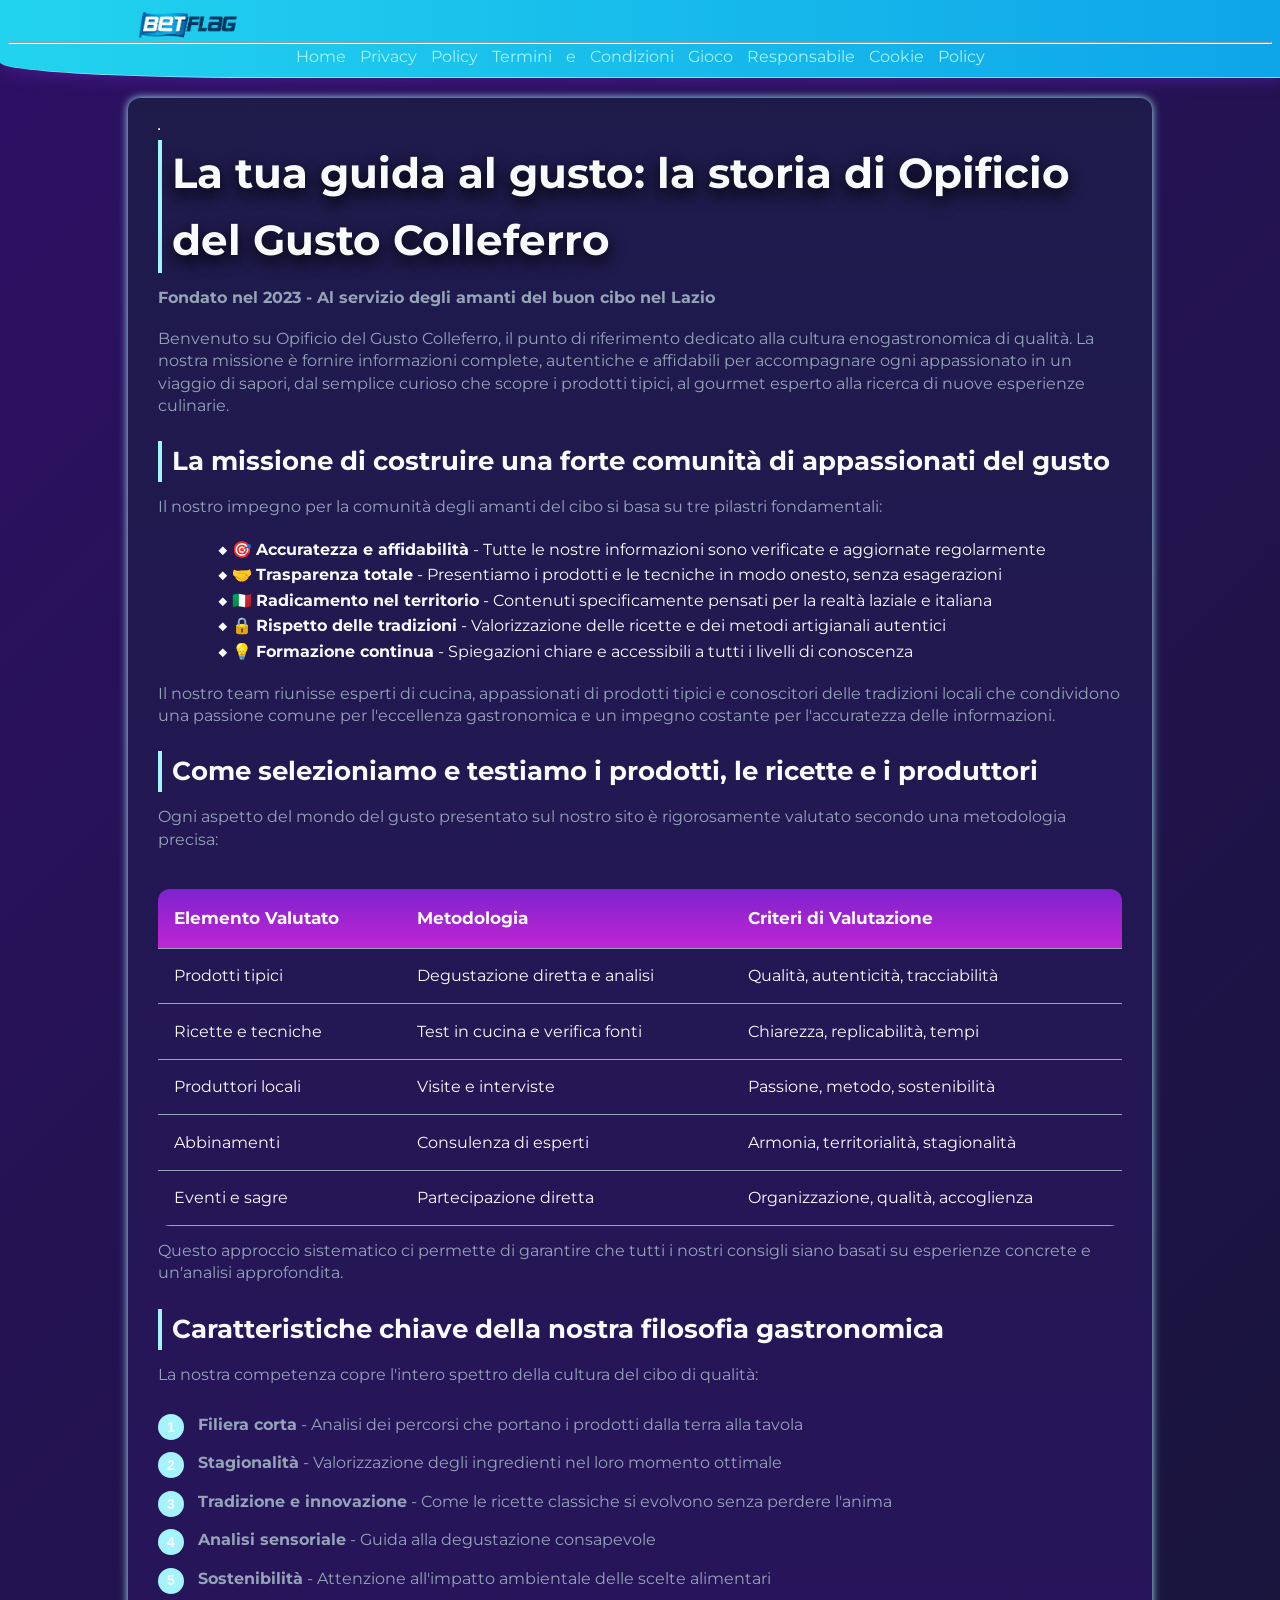
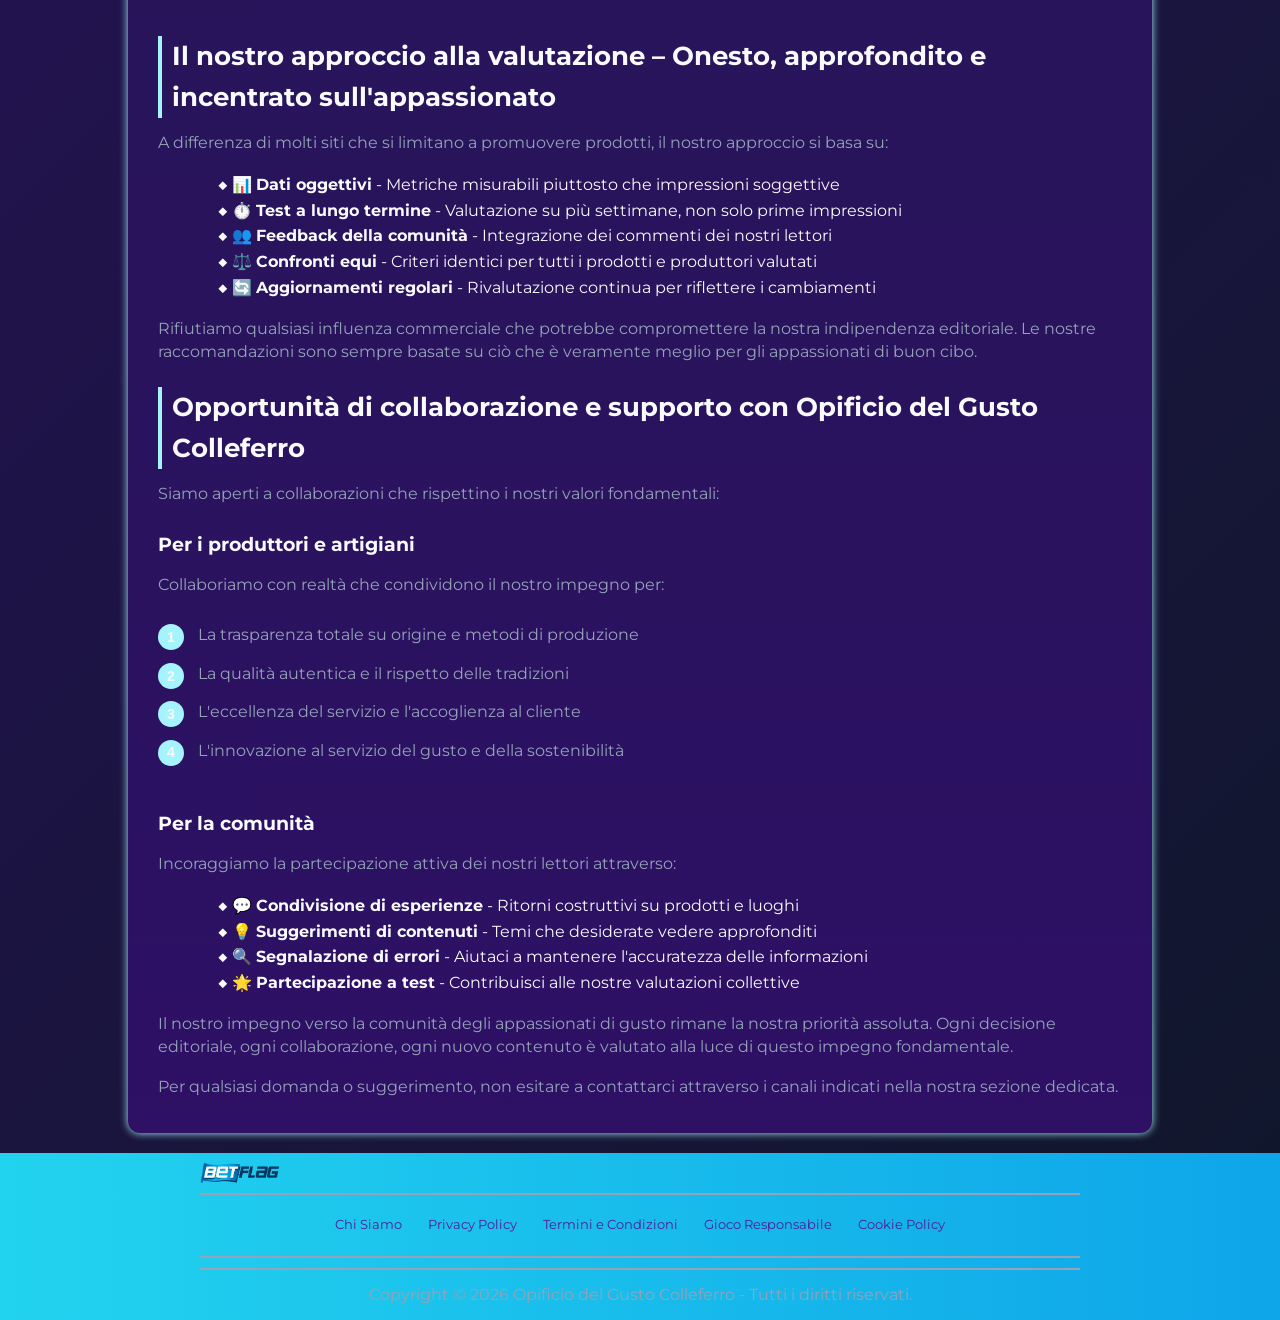
<file: about-us/index.html>
<!DOCTYPE html>
<html lang="it">

<head>
    <meta charset="UTF-8">
    <meta name="viewport" content="width=device-width, initial-scale=1.0">
    <link rel="stylesheet" href="/style.css">
    <link rel="shortcut icon" href="/favicon.ico" type="image/x-icon">
    <title>La nostra storia e passione - Opificio del Gusto Colleferro</title>
    <meta name="description"
        content="Scopri la storia di Opificio del Gusto Colleferro. Consigli, ricette, tradizione e le ultime novità per gli amanti del buon cibo nel Lazio.">
    <meta name="googlebot" content="index,follow,noarchive">

    <link rel="canonical" href="https://www.opificiodelgustocolleferro.it/about-us/">

    <meta property="og:type" content="website" />
    <meta property="og:title" content="Chi Siamo - Opificio del Gusto Colleferro" />
    <meta property="og:description"
        content="Scopri la missione e i valori di Opificio del Gusto Colleferro: passione, tradizione e qualità per i buongustai." />
    <meta property="og:url" content="https://www.opificiodelgustocolleferro.it/about-us/" />
    <meta property="og:site_name" content="Opificio del Gusto Colleferro" />
    <meta property="og:locale" content="it_IT" />

    <meta name="twitter:card" content="summary" />
    <meta name="twitter:title" content="Chi Siamo - Opificio del Gusto Colleferro" />
    <meta name="twitter:description"
        content="Scopri la missione e i valori di Opificio del Gusto Colleferro: passione, tradizione e qualità per i buongustai." />

    <script type="application/ld+json">
        {
            "@context": "https://schema.org",
            "@type": "WebPage",
            "name": "Chi Siamo - Opificio del Gusto Colleferro",
            "description": "Presentazione di Opificio del Gusto Colleferro: la tua risorsa dedicata agli amanti della buona cucina nel Lazio.",
            "url": "https://www.opificiodelgustocolleferro.it/about-us/",
            "datePublished": "2026-09-17",
            "dateModified": "2026-09-17",
            "publisher": {
                "@type": "Organization",
                "name": "Opificio del Gusto Colleferro",
                "logo": {
                    "@type": "ImageObject",
                    "url": "https://www.opificiodelgustocolleferro.it/img/logo.webp"
                }
            }
        }
    </script>
</head>

<body>
    <header>
        <div class="logo-container">
            <a href="/">
                <img src="/img/logo.webp" alt="Opificio del Gusto Colleferro Logo" width="100" height="80">
            </a>


        </div>
        <hr>
        <nav class="navigation-list">
            <a href="/">Home</a>
            <a href="/privacy-policy/">Privacy Policy</a>
            <a href="/terms-and-conditions/">Termini e Condizioni</a>
            <a href="/responsible-gambling/">Gioco Responsabile</a>
            <a href="/cookie-policy/">Cookie Policy</a>
        </nav>
    </header>

    <main>
        <div class="container-long">
            <hr class="title-line">
            <h1>La tua guida al gusto: la storia di Opificio del Gusto Colleferro</h1>

            <p><strong>Fondato nel 2023 - Al servizio degli amanti del buon cibo nel Lazio</strong></p>

            <p>Benvenuto su Opificio del Gusto Colleferro, il punto di riferimento dedicato alla cultura enogastronomica
                di qualità. La nostra missione è fornire informazioni complete, autentiche e affidabili per accompagnare
                ogni appassionato in un viaggio di sapori, dal semplice curioso che scopre i prodotti tipici, al gourmet
                esperto alla ricerca di nuove esperienze culinarie.</p>

            <h2>La missione di costruire una forte comunità di appassionati del gusto</h2>
            <p>Il nostro impegno per la comunità degli amanti del cibo si basa su tre pilastri fondamentali:</p>
            <ul>
                <li>🎯 <strong>Accuratezza e affidabilità</strong> - Tutte le nostre informazioni sono verificate e
                    aggiornate regolarmente</li>
                <li>🤝 <strong>Trasparenza totale</strong> - Presentiamo i prodotti e le tecniche in modo onesto, senza
                    esagerazioni</li>
                <li>🇮🇹 <strong>Radicamento nel territorio</strong> - Contenuti specificamente pensati per la realtà
                    laziale e italiana</li>
                <li>🔒 <strong>Rispetto delle tradizioni</strong> - Valorizzazione delle ricette e dei metodi
                    artigianali autentici</li>
                <li>💡 <strong>Formazione continua</strong> - Spiegazioni chiare e accessibili a tutti i livelli di
                    conoscenza</li>
            </ul>

            <p>Il nostro team riunisse esperti di cucina, appassionati di prodotti tipici e conoscitori delle tradizioni
                locali che condividono una passione comune per l'eccellenza gastronomica e un impegno costante per
                l'accuratezza delle informazioni.</p>

            <h2>Come selezioniamo e testiamo i prodotti, le ricette e i produttori</h2>
            <p>Ogni aspetto del mondo del gusto presentato sul nostro sito è rigorosamente valutato secondo una
                metodologia precisa:</p>

            <div class="table-wrapper">
                <table>
                    <tr>
                        <th>Elemento Valutato</th>
                        <th>Metodologia</th>
                        <th>Criteri di Valutazione</th>
                    </tr>
                    <tr>
                        <td>Prodotti tipici</td>
                        <td>Degustazione diretta e analisi</td>
                        <td>Qualità, autenticità, tracciabilità</td>
                    </tr>
                    <tr>
                        <td>Ricette e tecniche</td>
                        <td>Test in cucina e verifica fonti</td>
                        <td>Chiarezza, replicabilità, tempi</td>
                    </tr>
                    <tr>
                        <td>Produttori locali</td>
                        <td>Visite e interviste</td>
                        <td>Passione, metodo, sostenibilità</td>
                    </tr>
                    <tr>
                        <td>Abbinamenti</td>
                        <td>Consulenza di esperti</td>
                        <td>Armonia, territorialità, stagionalità</td>
                    </tr>
                    <tr>
                        <td>Eventi e sagre</td>
                        <td>Partecipazione diretta</td>
                        <td>Organizzazione, qualità, accoglienza</td>
                    </tr>
                </table>
            </div>

            <p>Questo approccio sistematico ci permette di garantire che tutti i nostri consigli siano basati su
                esperienze concrete e un'analisi approfondita.</p>

            <h2>Caratteristiche chiave della nostra filosofia gastronomica</h2>
            <p>La nostra competenza copre l'intero spettro della cultura del cibo di qualità:</p>
            <ol class="pink-circle-list">
                <li>
                    <p><strong>Filiera corta</strong> - Analisi dei percorsi che portano i prodotti dalla terra alla
                        tavola</p>
                </li>
                <li>
                    <p><strong>Stagionalità</strong> - Valorizzazione degli ingredienti nel loro momento ottimale</p>
                </li>
                <li>
                    <p><strong>Tradizione e innovazione</strong> - Come le ricette classiche si evolvono senza perdere
                        l'anima</p>
                </li>
                <li>
                    <p><strong>Analisi sensoriale</strong> - Guida alla degustazione consapevole</p>
                </li>
                <li>
                    <p><strong>Sostenibilità</strong> - Attenzione all'impatto ambientale delle scelte alimentari</p>
                </li>
            </ol>

            <h2>Il nostro approccio alla valutazione – Onesto, approfondito e incentrato sull'appassionato</h2>
            <p>A differenza di molti siti che si limitano a promuovere prodotti, il nostro approccio si basa su:</p>
            <ul>
                <li>📊 <strong>Dati oggettivi</strong> - Metriche misurabili piuttosto che impressioni soggettive</li>
                <li>⏱️ <strong>Test a lungo termine</strong> - Valutazione su più settimane, non solo prime impressioni
                </li>
                <li>👥 <strong>Feedback della comunità</strong> - Integrazione dei commenti dei nostri lettori</li>
                <li>⚖️ <strong>Confronti equi</strong> - Criteri identici per tutti i prodotti e produttori valutati
                </li>
                <li>🔄 <strong>Aggiornamenti regolari</strong> - Rivalutazione continua per riflettere i cambiamenti
                </li>
            </ul>

            <p>Rifiutiamo qualsiasi influenza commerciale che potrebbe compromettere la nostra indipendenza editoriale.
                Le nostre raccomandazioni sono sempre basate su ciò che è veramente meglio per gli appassionati di buon
                cibo.</p>

            <h2>Opportunità di collaborazione e supporto con Opificio del Gusto Colleferro</h2>
            <p>Siamo aperti a collaborazioni che rispettino i nostri valori fondamentali:</p>

            <h3>Per i produttori e artigiani</h3>
            <p>Collaboriamo con realtà che condividono il nostro impegno per:</p>
            <ol class="pink-circle-list">
                <li>
                    <p>La trasparenza totale su origine e metodi di produzione</p>
                </li>
                <li>
                    <p>La qualità autentica e il rispetto delle tradizioni</p>
                </li>
                <li>
                    <p>L'eccellenza del servizio e l'accoglienza al cliente</p>
                </li>
                <li>
                    <p>L'innovazione al servizio del gusto e della sostenibilità</p>
                </li>
            </ol>

            <h3>Per la comunità</h3>
            <p>Incoraggiamo la partecipazione attiva dei nostri lettori attraverso:</p>
            <ul>
                <li>💬 <strong>Condivisione di esperienze</strong> - Ritorni costruttivi su prodotti e luoghi</li>
                <li>💡 <strong>Suggerimenti di contenuti</strong> - Temi che desiderate vedere approfonditi</li>
                <li>🔍 <strong>Segnalazione di errori</strong> - Aiutaci a mantenere l'accuratezza delle informazioni
                </li>
                <li>🌟 <strong>Partecipazione a test</strong> - Contribuisci alle nostre valutazioni collettive</li>
            </ul>

            <p>Il nostro impegno verso la comunità degli appassionati di gusto rimane la nostra priorità assoluta. Ogni
                decisione editoriale, ogni collaborazione, ogni nuovo contenuto è valutato alla luce di questo impegno
                fondamentale.</p>

            <p>Per qualsiasi domanda o suggerimento, non esitare a contattarci attraverso i canali indicati nella nostra
                sezione dedicata.</p>
        </div>
    </main>

    <footer>
        <a href="/">
            <img src="/img/logo.webp" alt="Opificio del Gusto Colleferro" width="80" height="80">
        </a>
        <hr class="faq-hr">
        <div class="flex-wrapper">
            <a href="/about-us/">Chi Siamo</a>
            <a href="/privacy-policy/">Privacy Policy</a>
            <a href="/terms-and-conditions/">Termini e Condizioni</a>
            <a href="/responsible-gambling/">Gioco Responsabile</a>
            <a href="/cookie-policy/">Cookie Policy</a>
        </div>
        <hr class="faq-hr">


        <hr class="faq-hr">
        <p>
            Copyright © 2026 Opificio del Gusto Colleferro - Tutti i diritti riservati.
        </p>
    </footer>
</body>

</html>
</file>
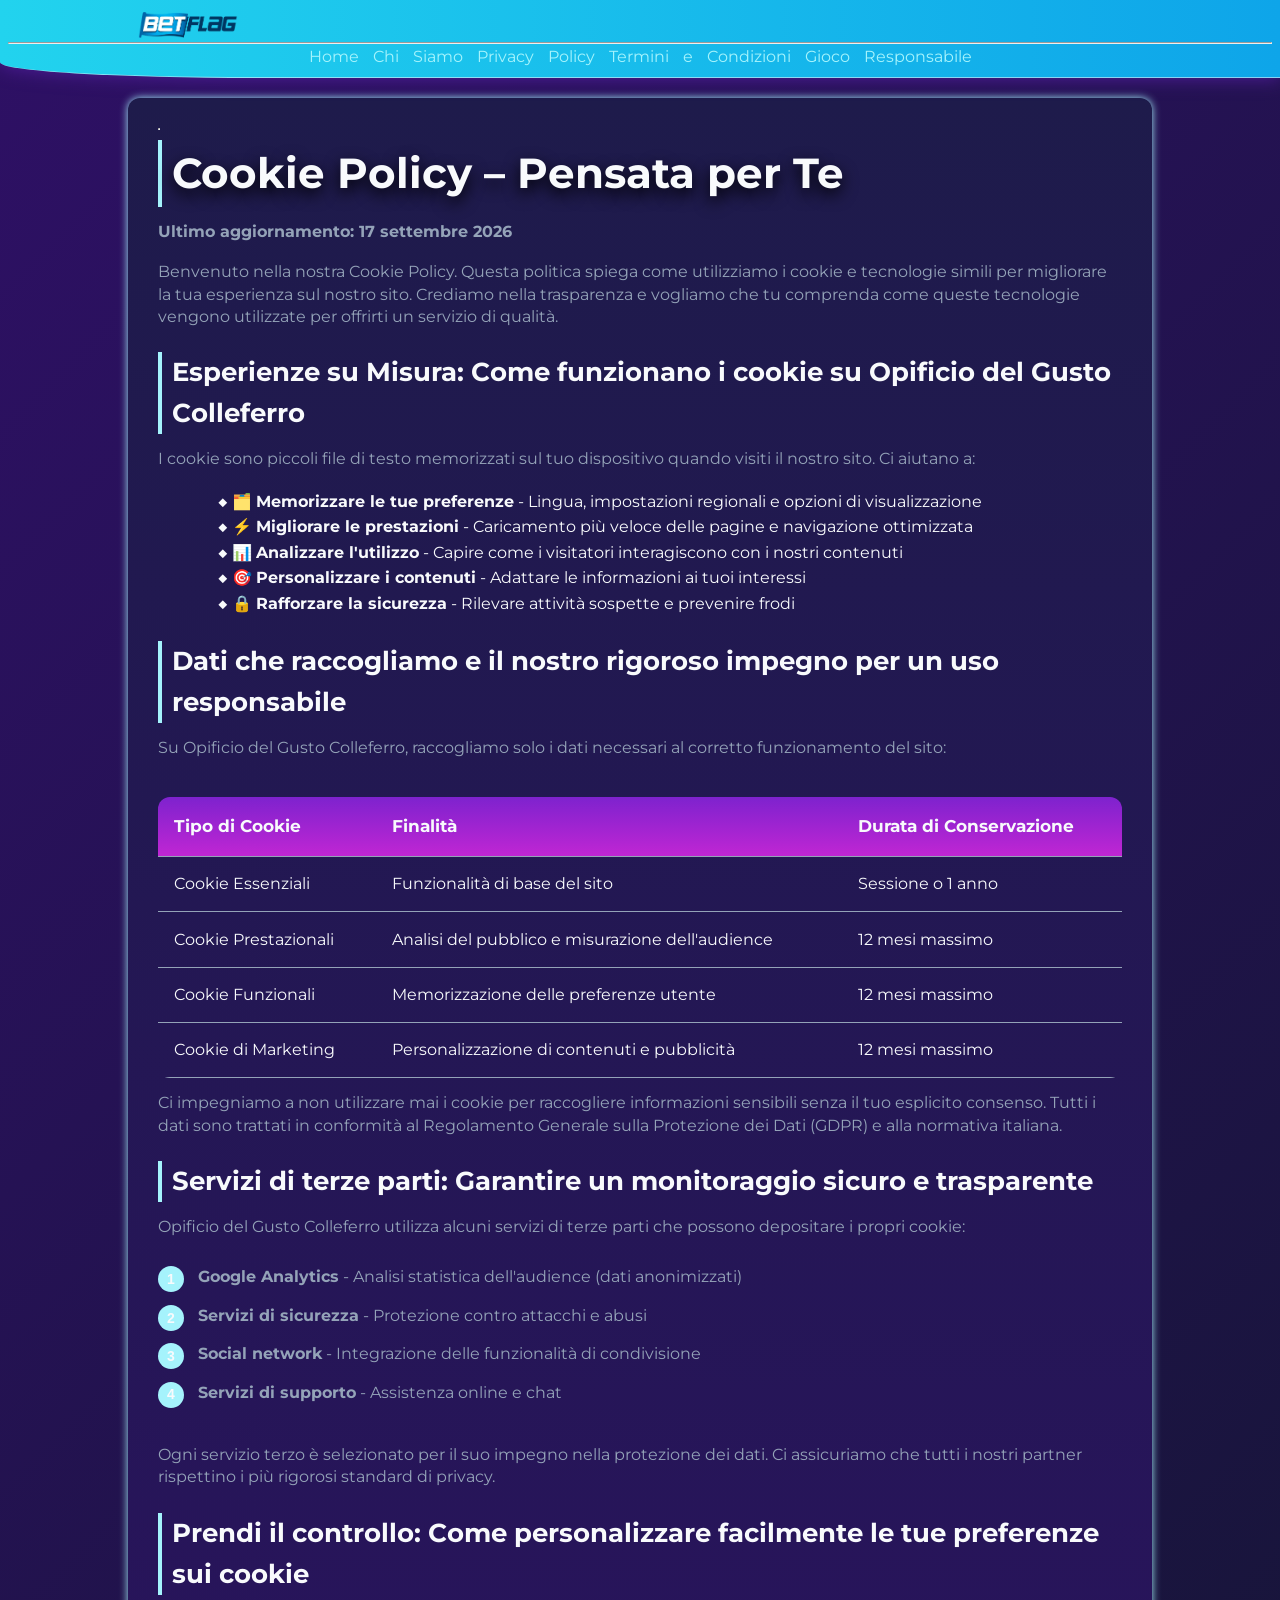
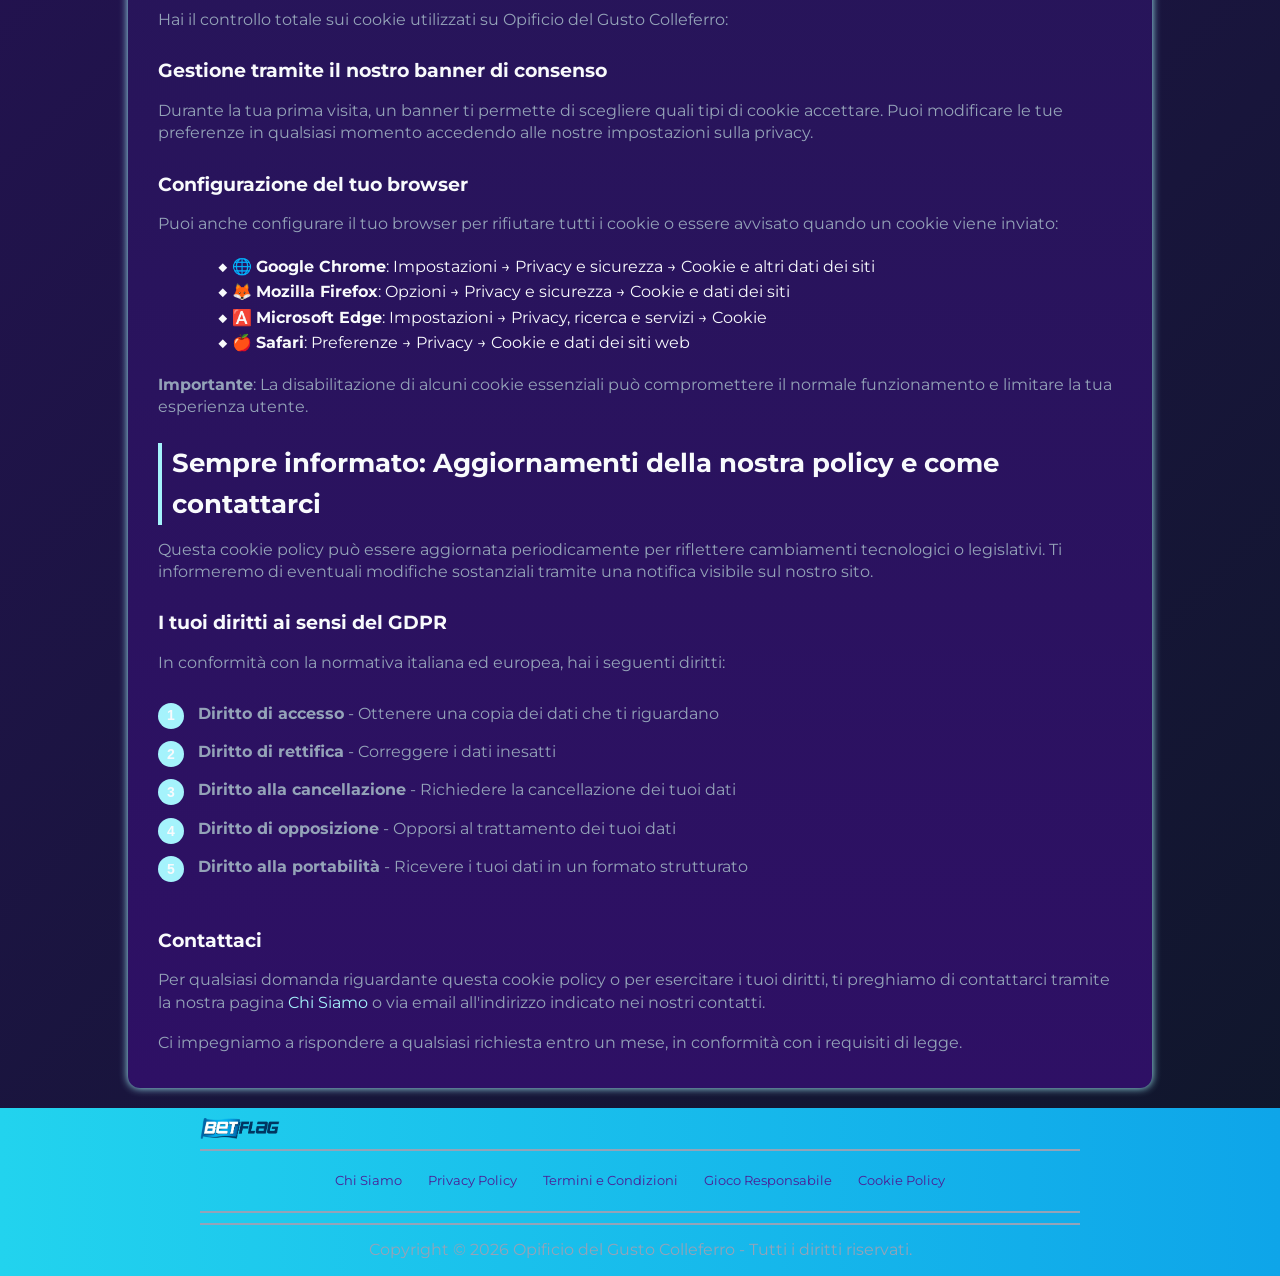
<file: cookie-policy/index.html>
<!DOCTYPE html>
<html lang="it">

<head>
    <meta charset="UTF-8">
    <meta name="viewport" content="width=device-width, initial-scale=1.0">
    <link rel="stylesheet" href="/style.css">
    <link rel="shortcut icon" href="/favicon.ico" type="image/x-icon">
    <title>La tua privacy è la nostra priorità assoluta</title>
    <meta name="description"
        content="Su Opificio del Gusto Colleferro, ci impegniamo a proteggere i tuoi dati. Scopri come i cookie migliorano la tua esperienza garantendo al contempo la sicurezza e la trasparenza delle tue informazioni personali.">
    <meta name="googlebot" content="index,follow,noarchive">

    <link rel="canonical" href="https://www.opificiodelgustocolleferro.it/cookie-policy/">

    <meta property="og:type" content="website" />
    <meta property="og:title" content="Cookie Policy - Opificio del Gusto Colleferro" />
    <meta property="og:description"
        content="Come Opificio del Gusto Colleferro utilizza i cookie per migliorare la tua esperienza utente in totale trasparenza." />
    <meta property="og:url" content="https://www.opificiodelgustocolleferro.it/cookie-policy/" />
    <meta property="og:site_name" content="Opificio del Gusto Colleferro" />
    <meta property="og:locale" content="it_IT" />

    <meta name="twitter:card" content="summary" />
    <meta name="twitter:title" content="Cookie Policy - Opificio del Gusto Colleferro" />
    <meta name="twitter:description"
        content="Come Opificio del Gusto Colleferro utilizza i cookie per migliorare la tua esperienza utente in totale trasparenza." />

    <script type="application/ld+json">
        {
            "@context": "https://schema.org",
            "@type": "WebPage",
            "name": "Cookie Policy - Opificio del Gusto Colleferro",
            "description": "Politica di utilizzo dei cookie su Opificio del Gusto Colleferro",
            "url": "https://www.opificiodelgustocolleferro.it/cookie-policy/",
            "datePublished": "2026-09-17",
            "dateModified": "2026-09-17",
            "publisher": {
                "@type": "Organization",
                "name": "Opificio del Gusto Colleferro",
                "logo": {
                    "@type": "ImageObject",
                    "url": "https://www.opificiodelgustocolleferro.it/img/logo.webp"
                }
            }
        }
    </script>
</head>

<body>
    <header>
        <div class="logo-container">
            <a href="/">
                <img src="/img/logo.webp" alt="Opificio del Gusto Colleferro Logo" width="100" height="80">
            </a>

        </div>
        <hr>
        <nav class="navigation-list">
            <a href="/">Home</a>
            <a href="/about-us/">Chi Siamo</a>
            <a href="/privacy-policy/">Privacy Policy</a>
            <a href="/terms-and-conditions/">Termini e Condizioni</a>
            <a href="/responsible-gambling/">Gioco Responsabile</a>

        </nav>
    </header>

    <main>
        <div class="container-long">
            <hr class="title-line">
            <h1>Cookie Policy – Pensata per Te</h1>

            <p><strong>Ultimo aggiornamento: 17 settembre 2026</strong></p>

            <p>Benvenuto nella nostra Cookie Policy. Questa politica spiega come utilizziamo i cookie e tecnologie
                simili per migliorare la tua esperienza sul nostro sito. Crediamo nella trasparenza e vogliamo che tu
                comprenda come queste tecnologie vengono utilizzate per offrirti un servizio di qualità.</p>

            <h2>Esperienze su Misura: Come funzionano i cookie su Opificio del Gusto Colleferro</h2>
            <p>I cookie sono piccoli file di testo memorizzati sul tuo dispositivo quando visiti il nostro sito. Ci
                aiutano a:</p>
            <ul>
                <li>🗂️ <strong>Memorizzare le tue preferenze</strong> - Lingua, impostazioni regionali e opzioni di
                    visualizzazione</li>
                <li>⚡ <strong>Migliorare le prestazioni</strong> - Caricamento più veloce delle pagine e navigazione
                    ottimizzata</li>
                <li>📊 <strong>Analizzare l'utilizzo</strong> - Capire come i visitatori interagiscono con i nostri
                    contenuti</li>
                <li>🎯 <strong>Personalizzare i contenuti</strong> - Adattare le informazioni ai tuoi interessi</li>
                <li>🔒 <strong>Rafforzare la sicurezza</strong> - Rilevare attività sospette e prevenire frodi</li>
            </ul>

            <h2>Dati che raccogliamo e il nostro rigoroso impegno per un uso responsabile</h2>
            <p>Su Opificio del Gusto Colleferro, raccogliamo solo i dati necessari al corretto funzionamento del sito:
            </p>

            <div class="table-wrapper">
                <table>
                    <tr>
                        <th>Tipo di Cookie</th>
                        <th>Finalità</th>
                        <th>Durata di Conservazione</th>
                    </tr>
                    <tr>
                        <td>Cookie Essenziali</td>
                        <td>Funzionalità di base del sito</td>
                        <td>Sessione o 1 anno</td>
                    </tr>
                    <tr>
                        <td>Cookie Prestazionali</td>
                        <td>Analisi del pubblico e misurazione dell'audience</td>
                        <td>12 mesi massimo</td>
                    </tr>
                    <tr>
                        <td>Cookie Funzionali</td>
                        <td>Memorizzazione delle preferenze utente</td>
                        <td>12 mesi massimo</td>
                    </tr>
                    <tr>
                        <td>Cookie di Marketing</td>
                        <td>Personalizzazione di contenuti e pubblicità</td>
                        <td>12 mesi massimo</td>
                    </tr>
                </table>
            </div>

            <p>Ci impegniamo a non utilizzare mai i cookie per raccogliere informazioni sensibili senza il tuo esplicito
                consenso. Tutti i dati sono trattati in conformità al Regolamento Generale sulla Protezione dei Dati
                (GDPR) e alla normativa italiana.</p>

            <h2>Servizi di terze parti: Garantire un monitoraggio sicuro e trasparente</h2>
            <p>Opificio del Gusto Colleferro utilizza alcuni servizi di terze parti che possono depositare i propri
                cookie:</p>
            <ol class="pink-circle-list">
                <li>
                    <p><strong>Google Analytics</strong> - Analisi statistica dell'audience (dati anonimizzati)</p>
                </li>
                <li>
                    <p><strong>Servizi di sicurezza</strong> - Protezione contro attacchi e abusi</p>
                </li>
                <li>
                    <p><strong>Social network</strong> - Integrazione delle funzionalità di condivisione</p>
                </li>
                <li>
                    <p><strong>Servizi di supporto</strong> - Assistenza online e chat</p>
                </li>
            </ol>

            <p>Ogni servizio terzo è selezionato per il suo impegno nella protezione dei dati. Ci assicuriamo che tutti
                i nostri partner rispettino i più rigorosi standard di privacy.</p>

            <h2>Prendi il controllo: Come personalizzare facilmente le tue preferenze sui cookie</h2>
            <p>Hai il controllo totale sui cookie utilizzati su Opificio del Gusto Colleferro:</p>

            <h3>Gestione tramite il nostro banner di consenso</h3>
            <p>Durante la tua prima visita, un banner ti permette di scegliere quali tipi di cookie accettare. Puoi
                modificare le tue preferenze in qualsiasi momento accedendo alle nostre impostazioni sulla privacy.</p>

            <h3>Configurazione del tuo browser</h3>
            <p>Puoi anche configurare il tuo browser per rifiutare tutti i cookie o essere avvisato quando un cookie
                viene inviato:</p>
            <ul>
                <li>🌐 <strong>Google Chrome</strong>: Impostazioni → Privacy e sicurezza → Cookie e altri dati dei siti
                </li>
                <li>🦊 <strong>Mozilla Firefox</strong>: Opzioni → Privacy e sicurezza → Cookie e dati dei siti</li>
                <li>🅰️ <strong>Microsoft Edge</strong>: Impostazioni → Privacy, ricerca e servizi → Cookie</li>
                <li>🍎 <strong>Safari</strong>: Preferenze → Privacy → Cookie e dati dei siti web</li>
            </ul>

            <p><strong>Importante</strong>: La disabilitazione di alcuni cookie essenziali può compromettere il normale
                funzionamento e limitare la tua esperienza utente.</p>

            <h2>Sempre informato: Aggiornamenti della nostra policy e come contattarci</h2>
            <p>Questa cookie policy può essere aggiornata periodicamente per riflettere cambiamenti tecnologici o
                legislativi. Ti informeremo di eventuali modifiche sostanziali tramite una notifica visibile sul nostro
                sito.</p>

            <h3>I tuoi diritti ai sensi del GDPR</h3>
            <p>In conformità con la normativa italiana ed europea, hai i seguenti diritti:</p>
            <ol class="pink-circle-list">
                <li>
                    <p><strong>Diritto di accesso</strong> - Ottenere una copia dei dati che ti riguardano</p>
                </li>
                <li>
                    <p><strong>Diritto di rettifica</strong> - Correggere i dati inesatti</p>
                </li>
                <li>
                    <p><strong>Diritto alla cancellazione</strong> - Richiedere la cancellazione dei tuoi dati</p>
                </li>
                <li>
                    <p><strong>Diritto di opposizione</strong> - Opporsi al trattamento dei tuoi dati</p>
                </li>
                <li>
                    <p><strong>Diritto alla portabilità</strong> - Ricevere i tuoi dati in un formato strutturato</p>
                </li>
            </ol>

            <h3>Contattaci</h3>
            <p>Per qualsiasi domanda riguardante questa cookie policy o per esercitare i tuoi diritti, ti preghiamo di
                contattarci tramite la nostra pagina <a href="https://www.opificiodelgustocolleferro.it/about-us/">Chi
                    Siamo</a> o via email all'indirizzo indicato nei nostri contatti.</p>

            <p>Ci impegniamo a rispondere a qualsiasi richiesta entro un mese, in conformità con i requisiti di legge.
            </p>
        </div>
    </main>

    <footer>
        <a href="https://www.opificiodelgustocolleferro.it/">
            <img src="/img/logo.webp" alt="Opificio del Gusto Colleferro" width="80" height="80">
        </a>
        <hr class="faq-hr">
        <div class="flex-wrapper">
            <a href="/about-us/">Chi Siamo</a>
            <a href="/privacy-policy/">Privacy Policy</a>
            <a href="/terms-and-conditions/">Termini e Condizioni</a>
            <a href="/responsible-gambling/">Gioco Responsabile</a>
            <a href="/cookie-policy/">Cookie Policy</a>
        </div>
        <hr class="faq-hr">


        <hr class="faq-hr">
        <p>
            Copyright © 2026 Opificio del Gusto Colleferro - Tutti i diritti riservati.
        </p>
    </footer>
</body>

</html>
</file>
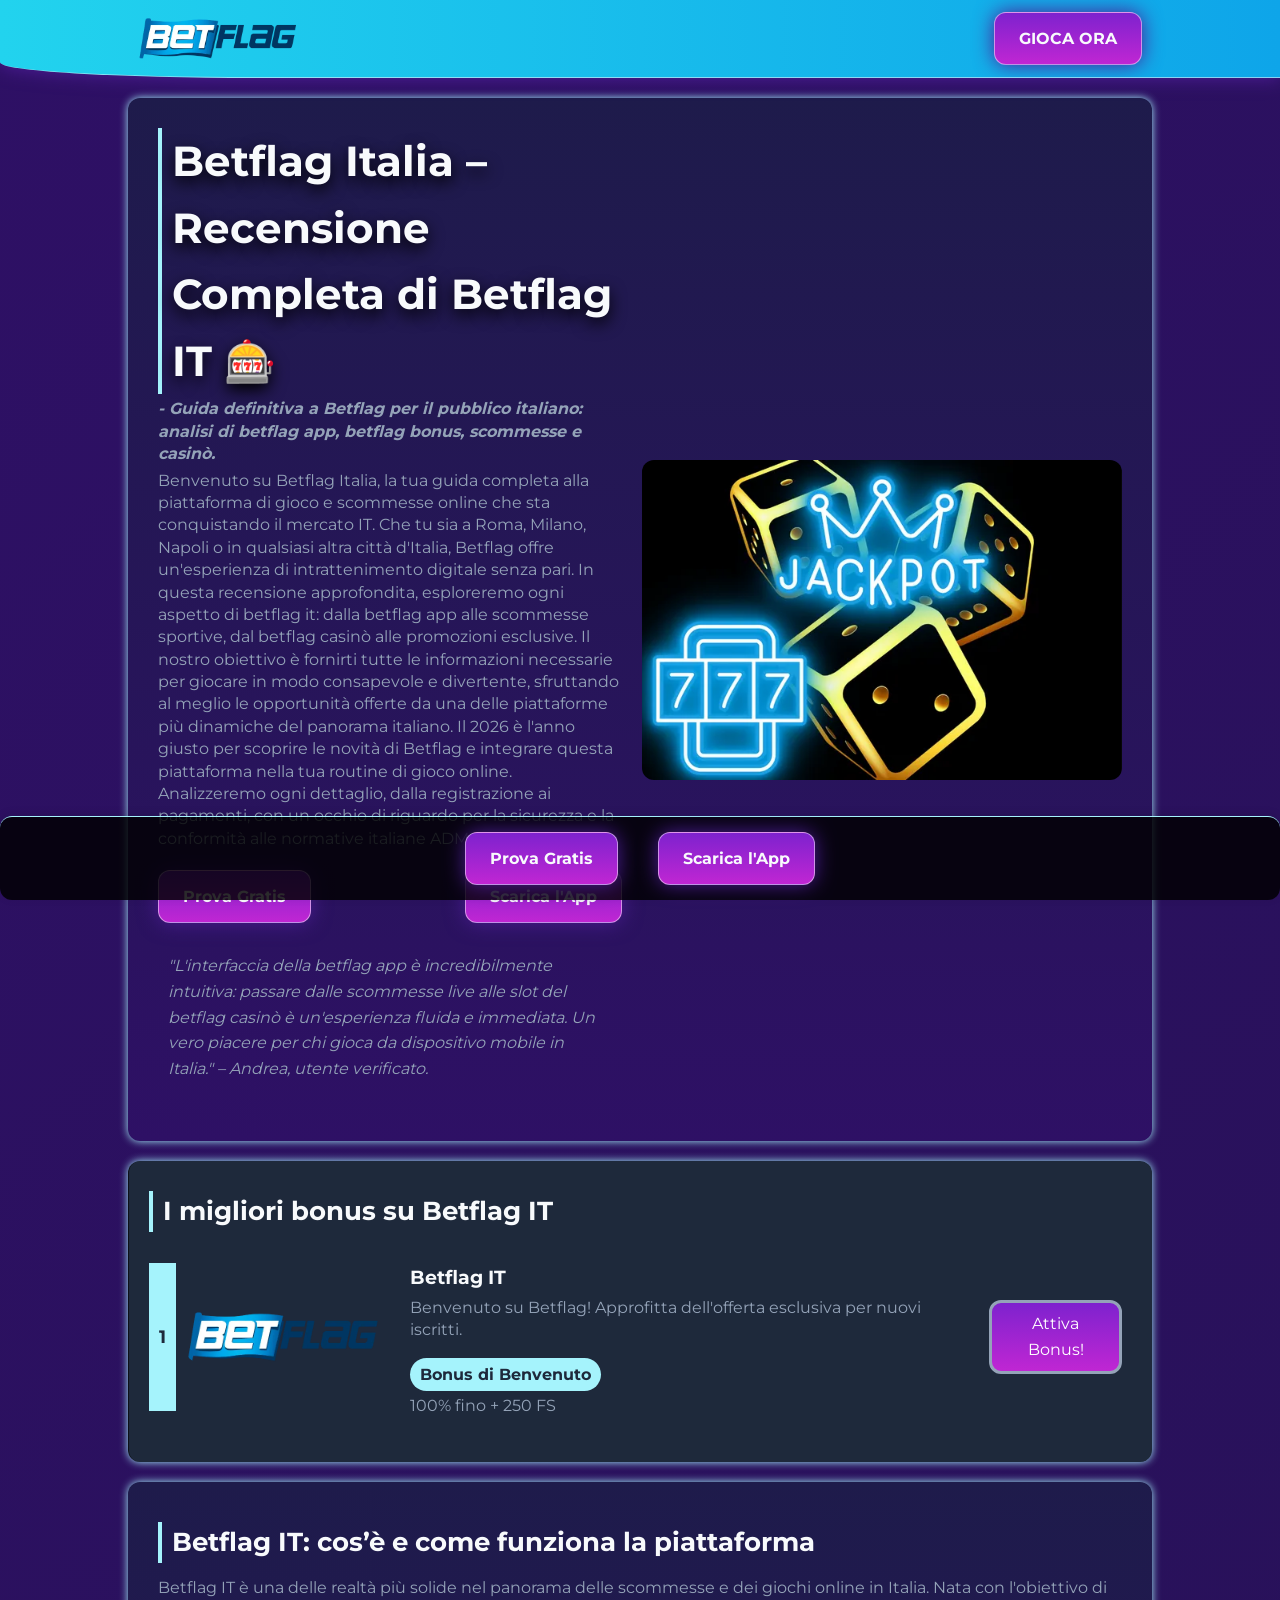
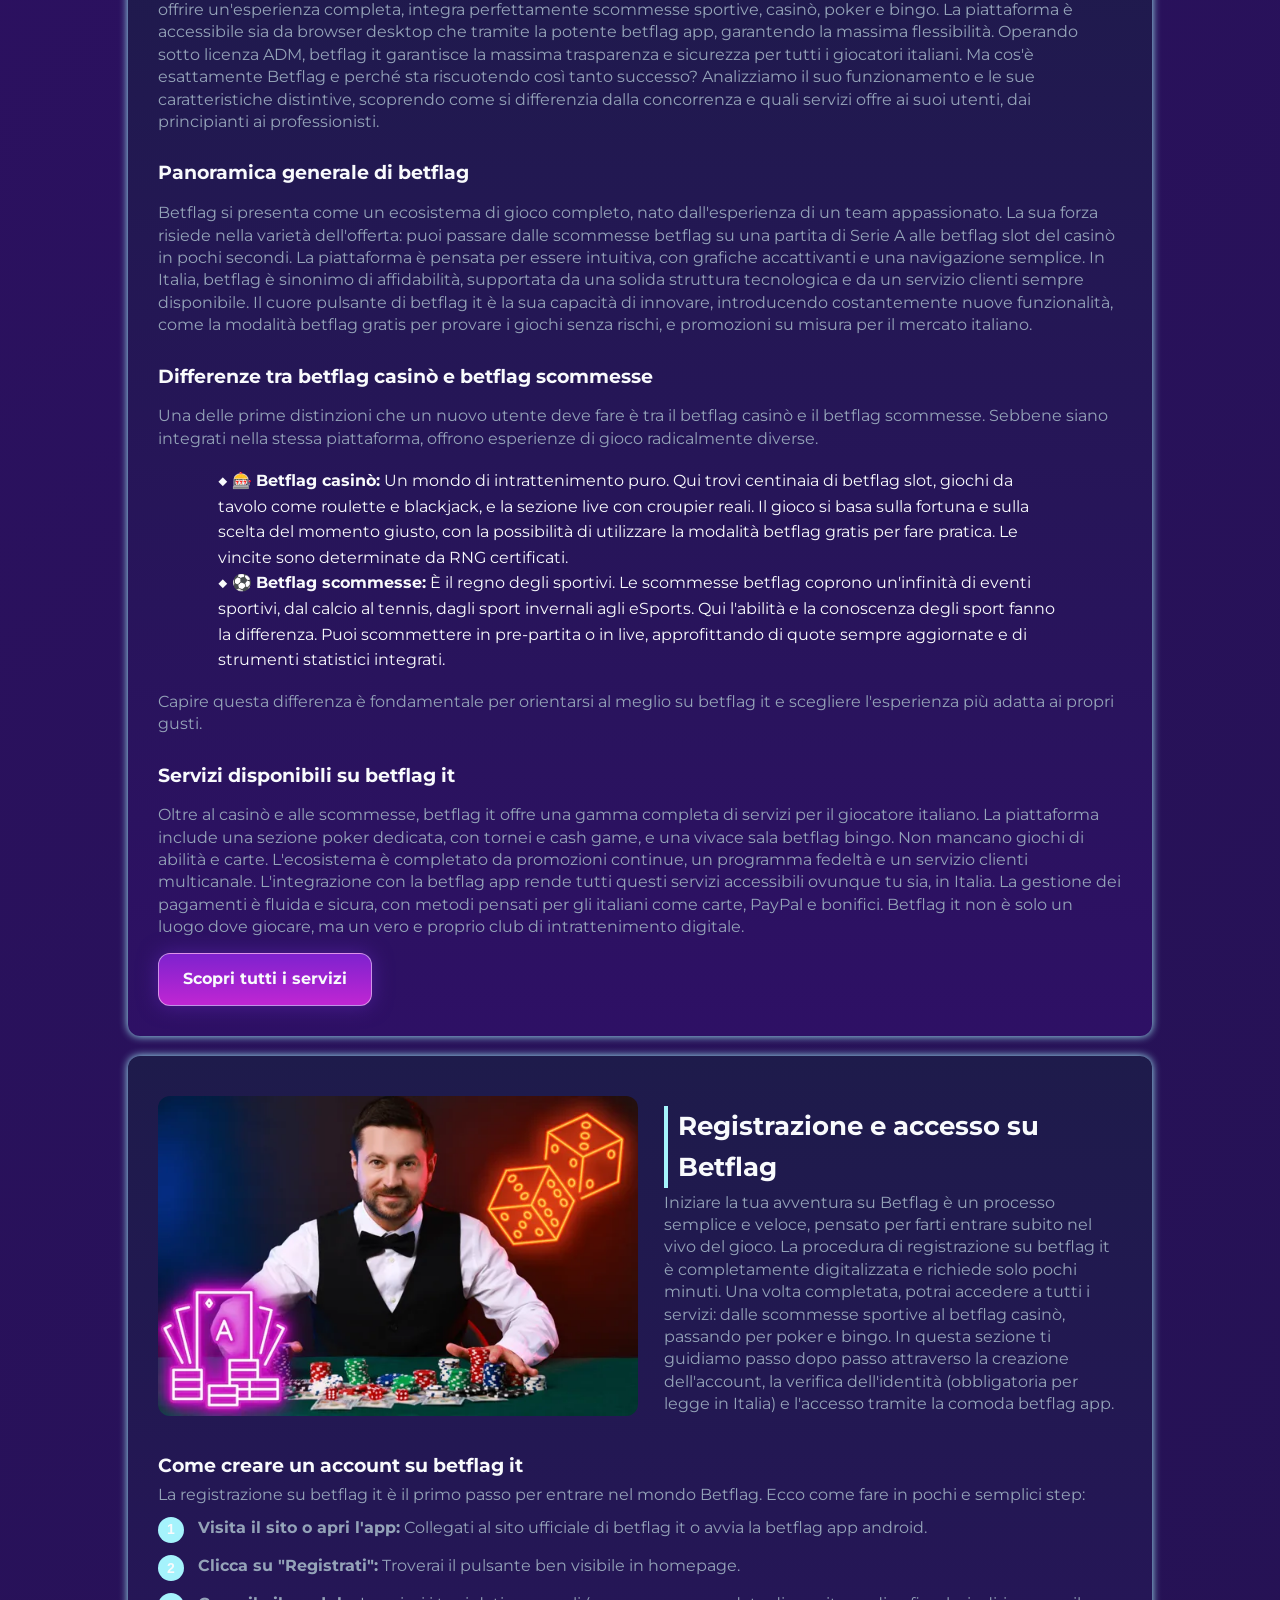
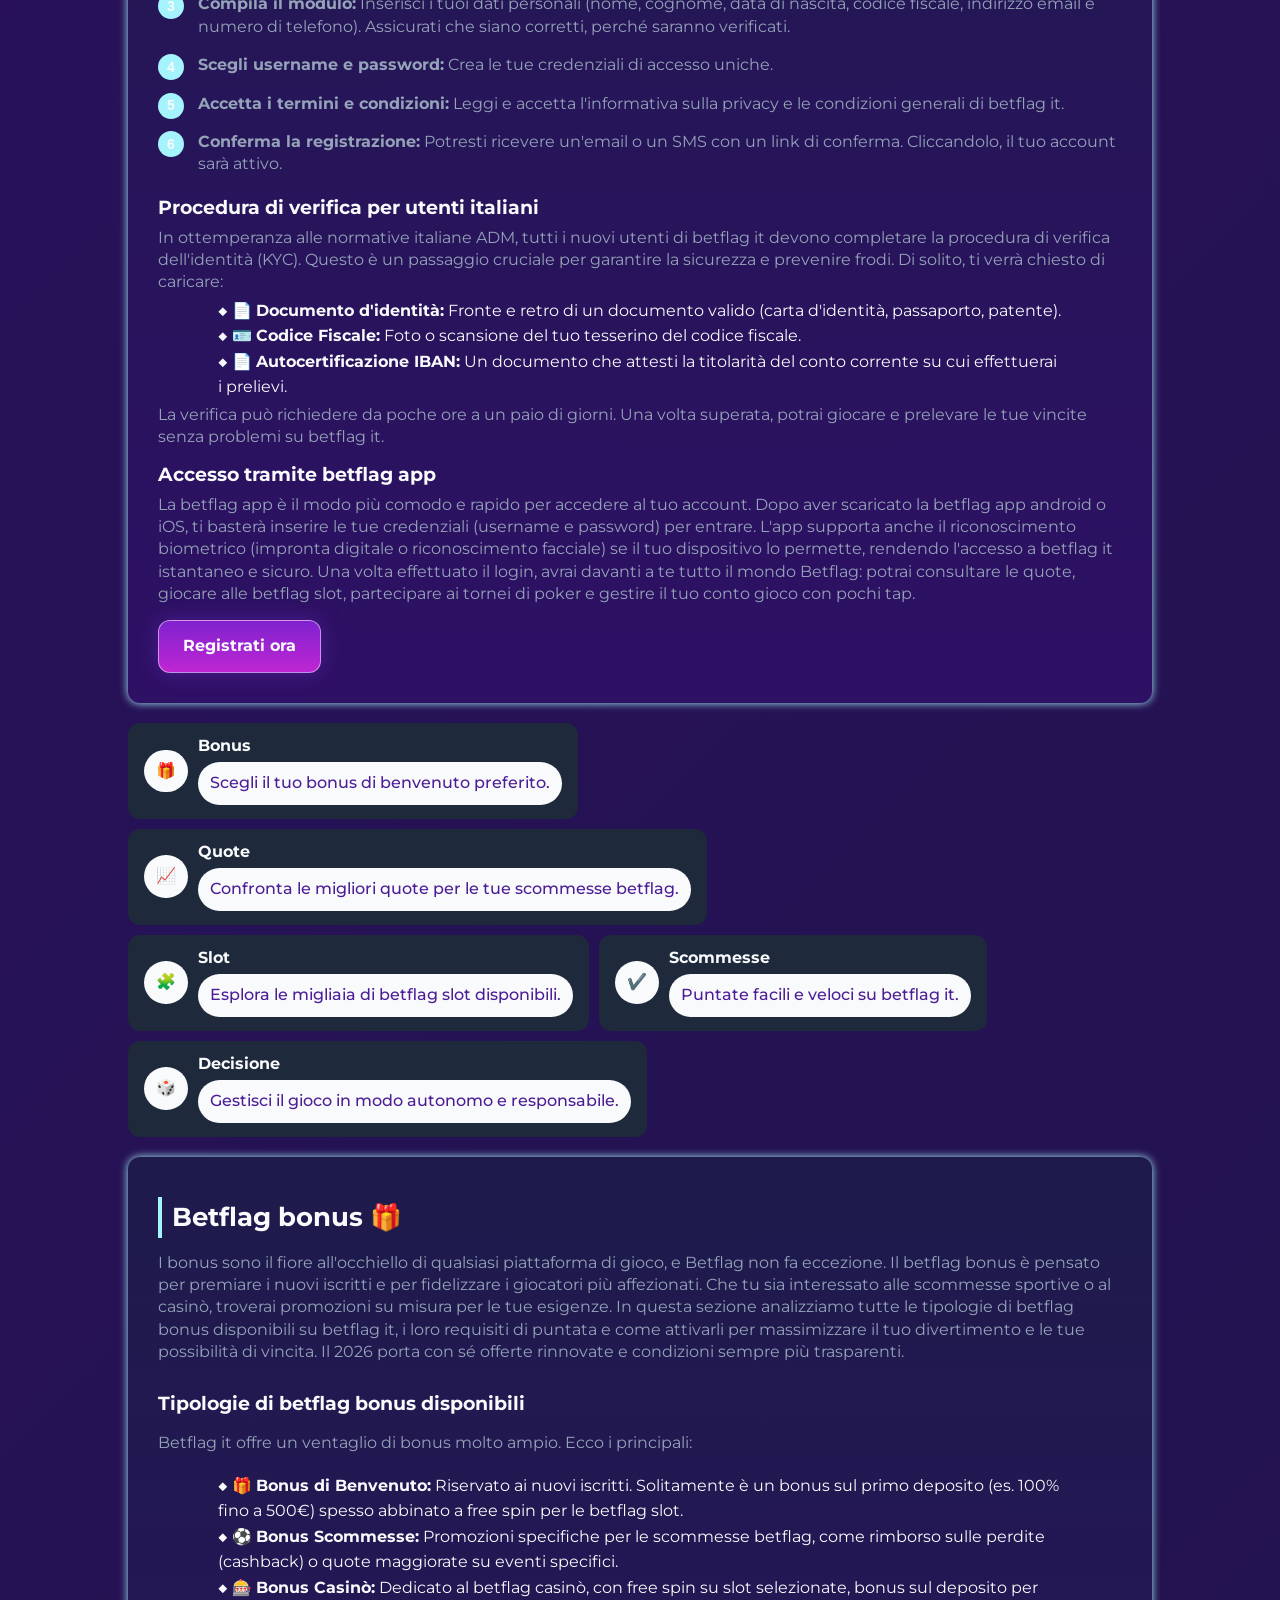
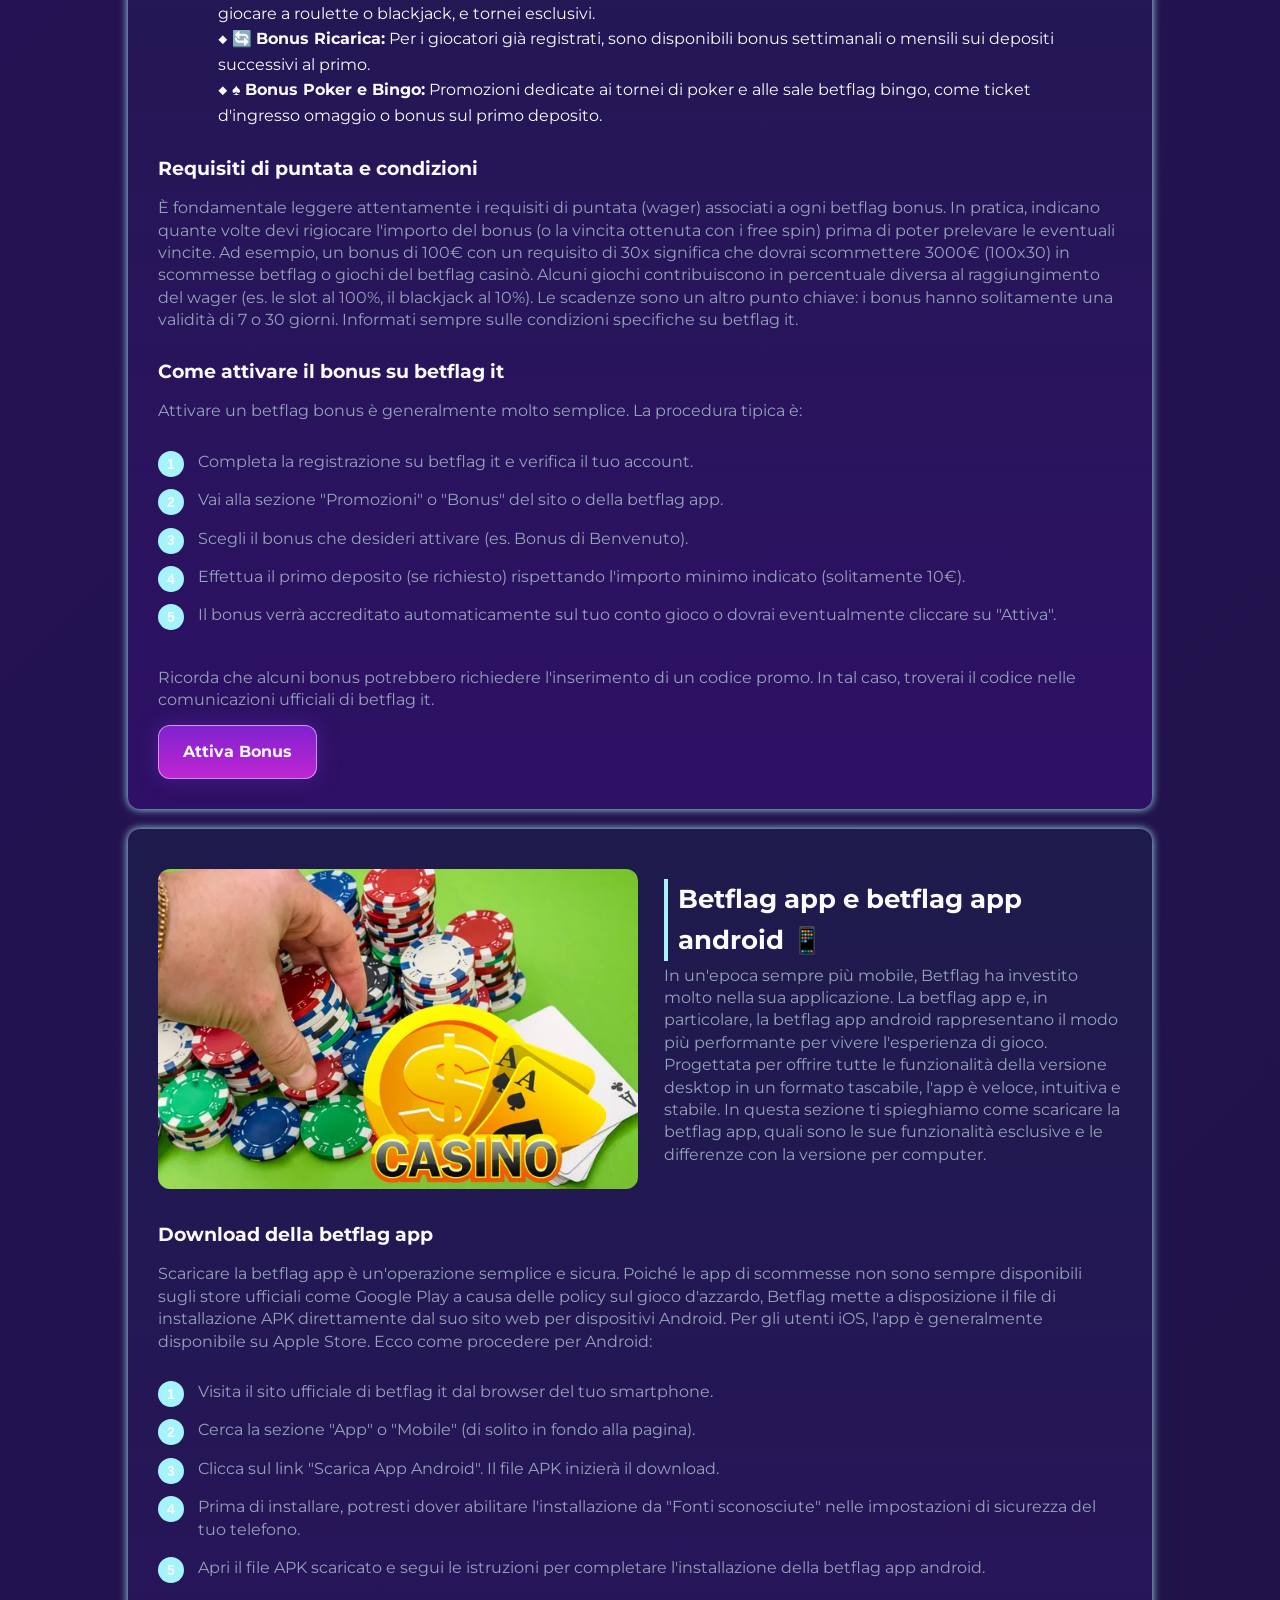
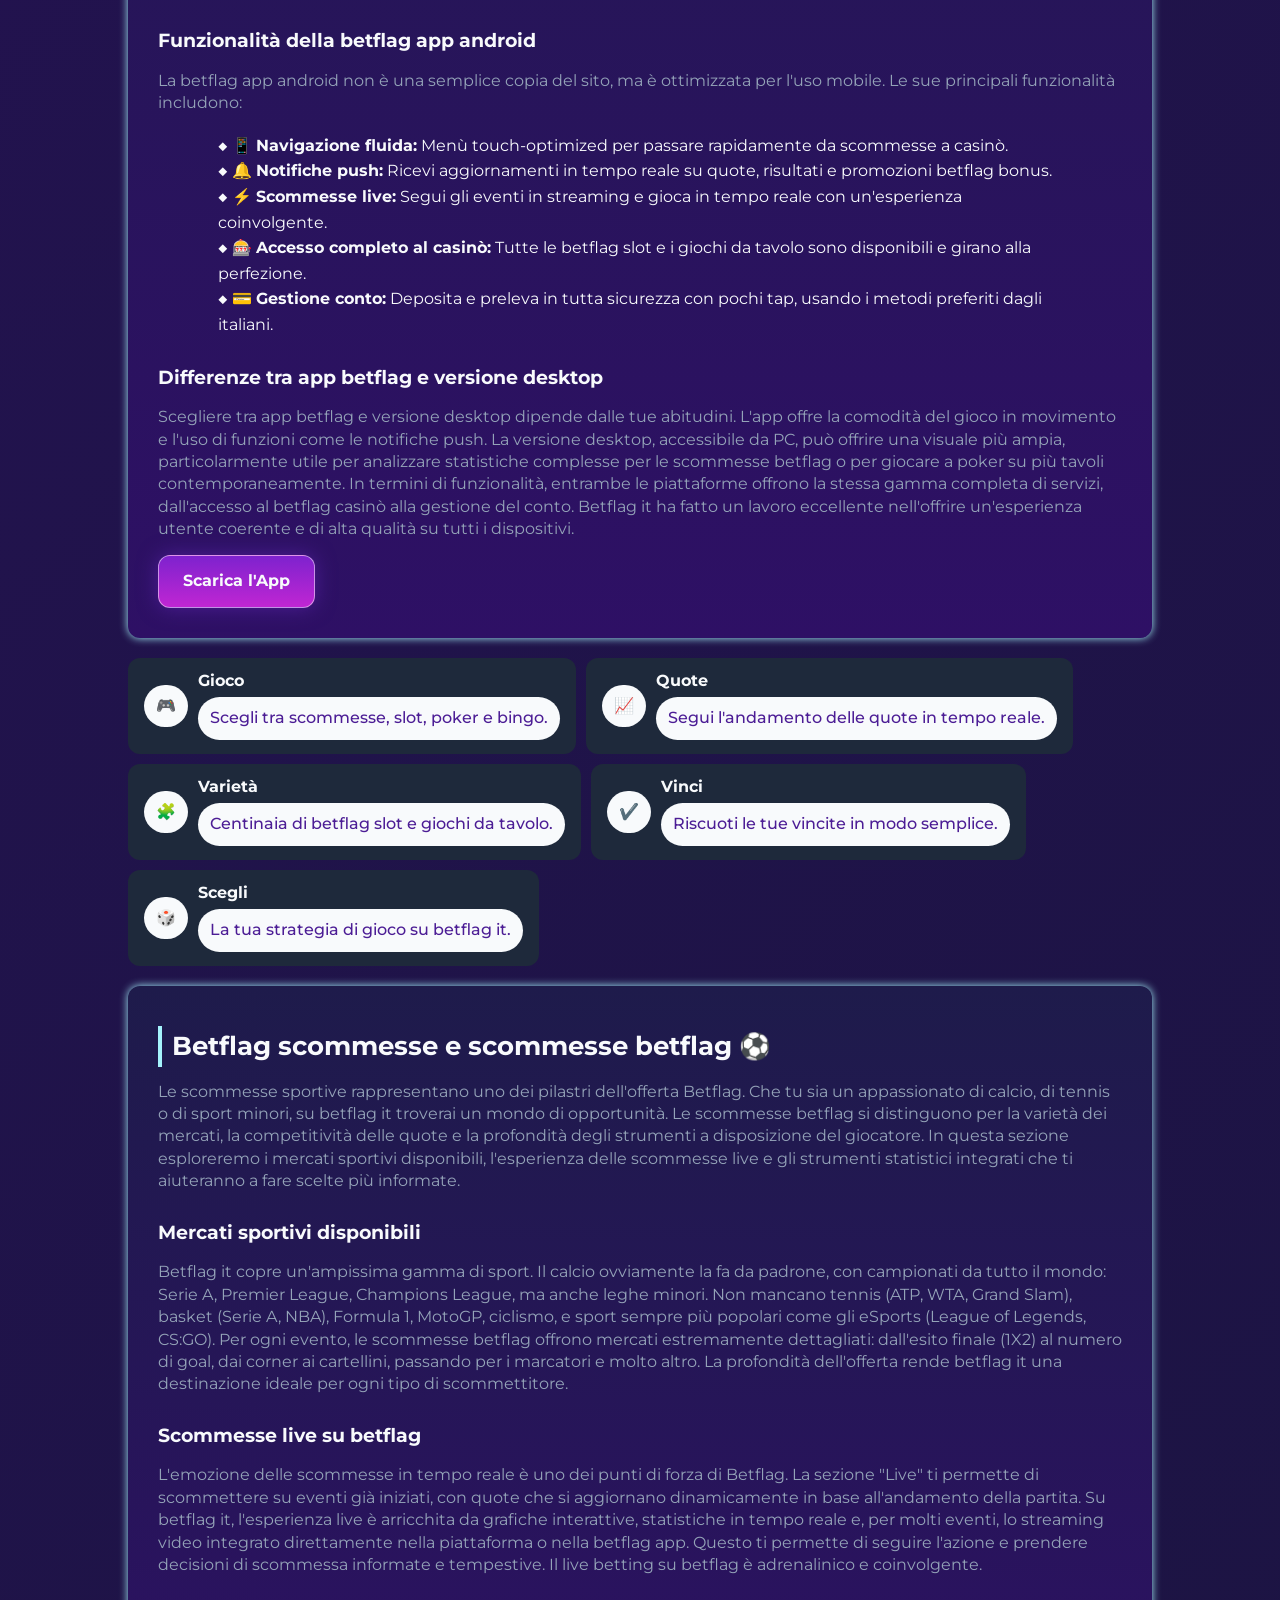
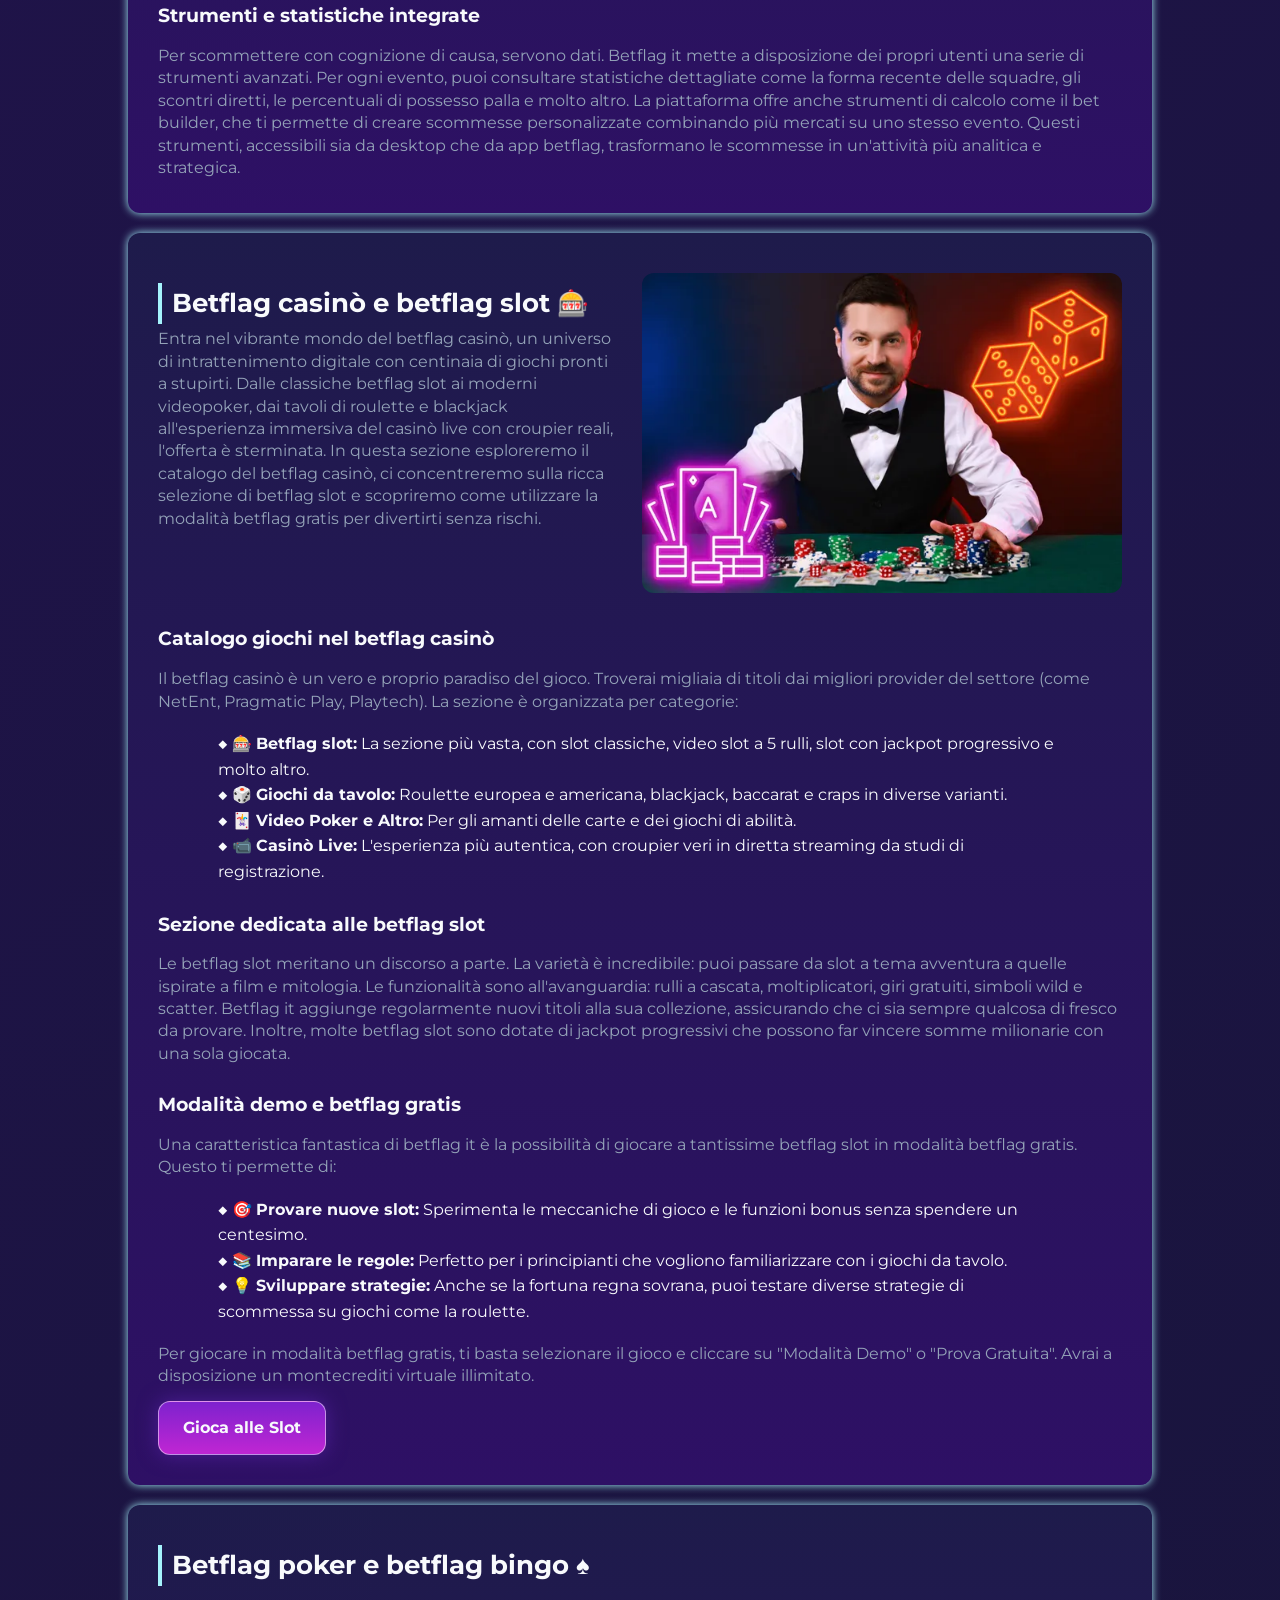
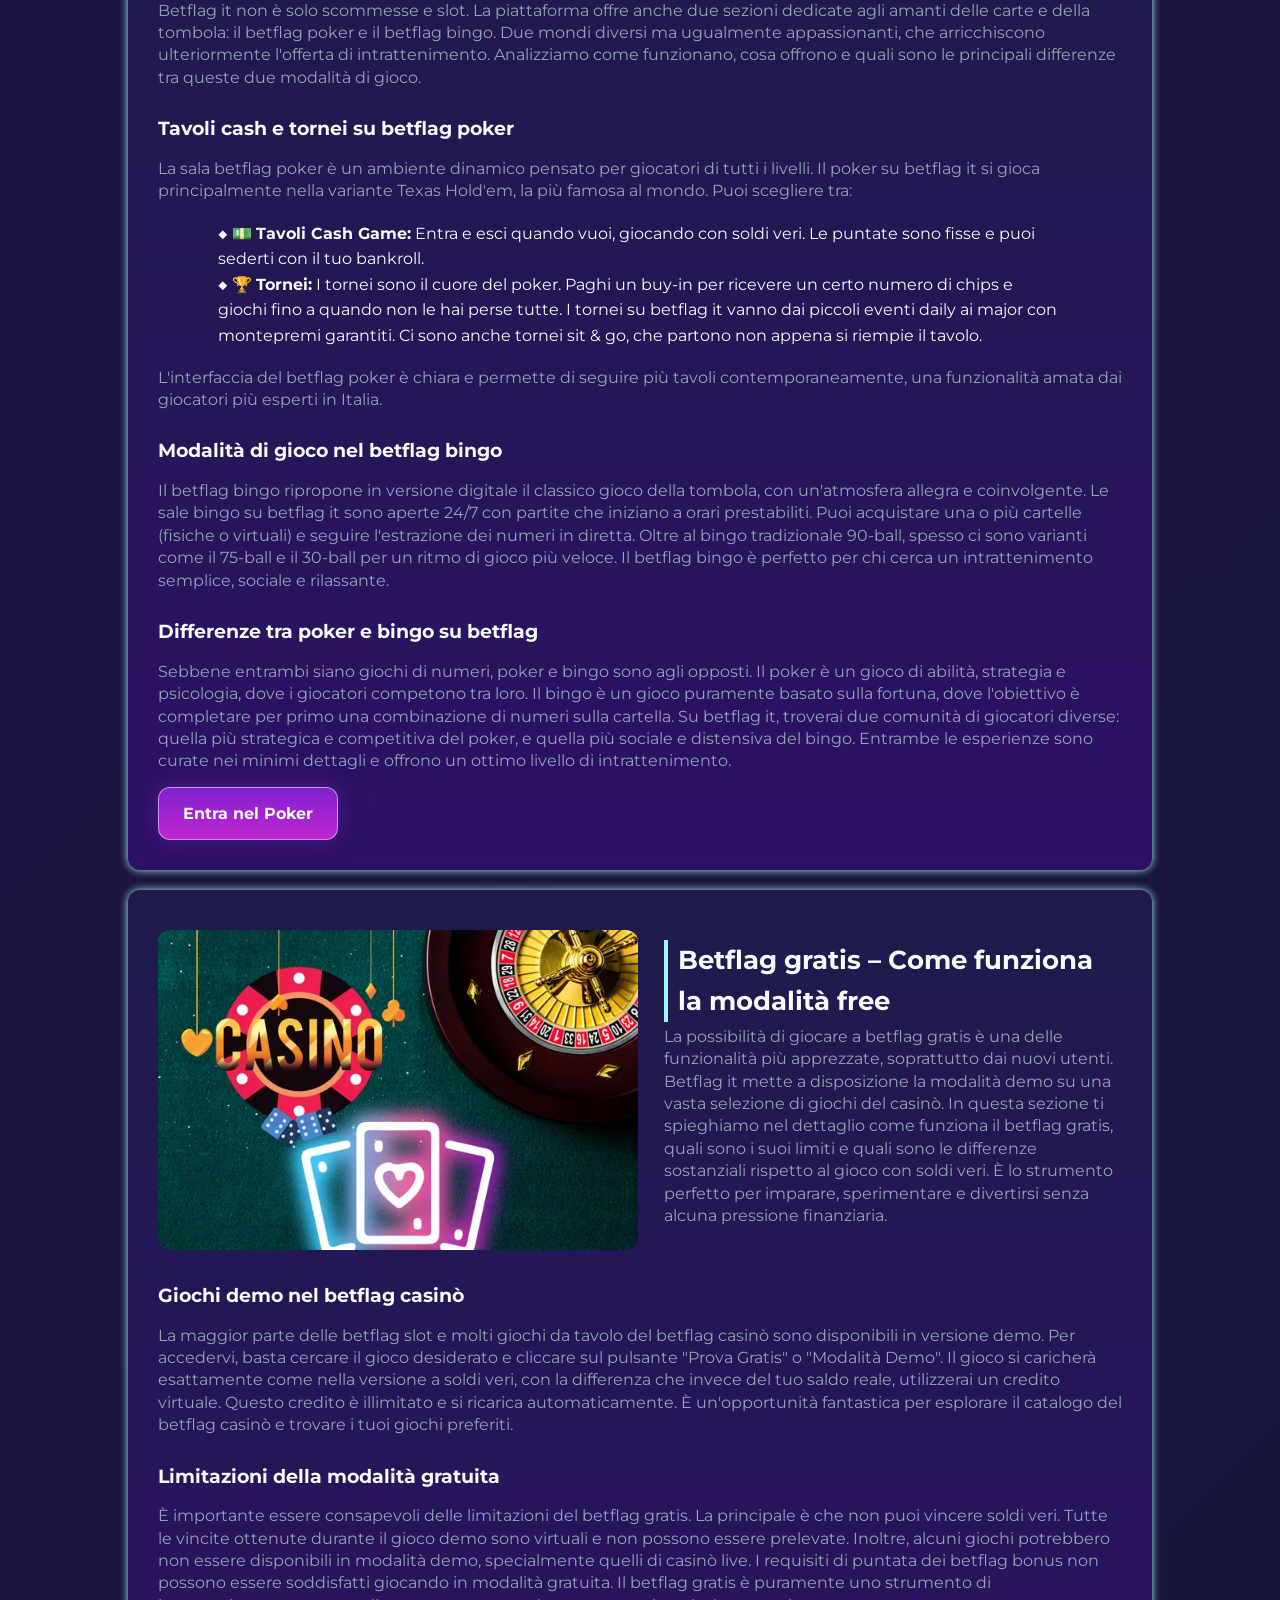
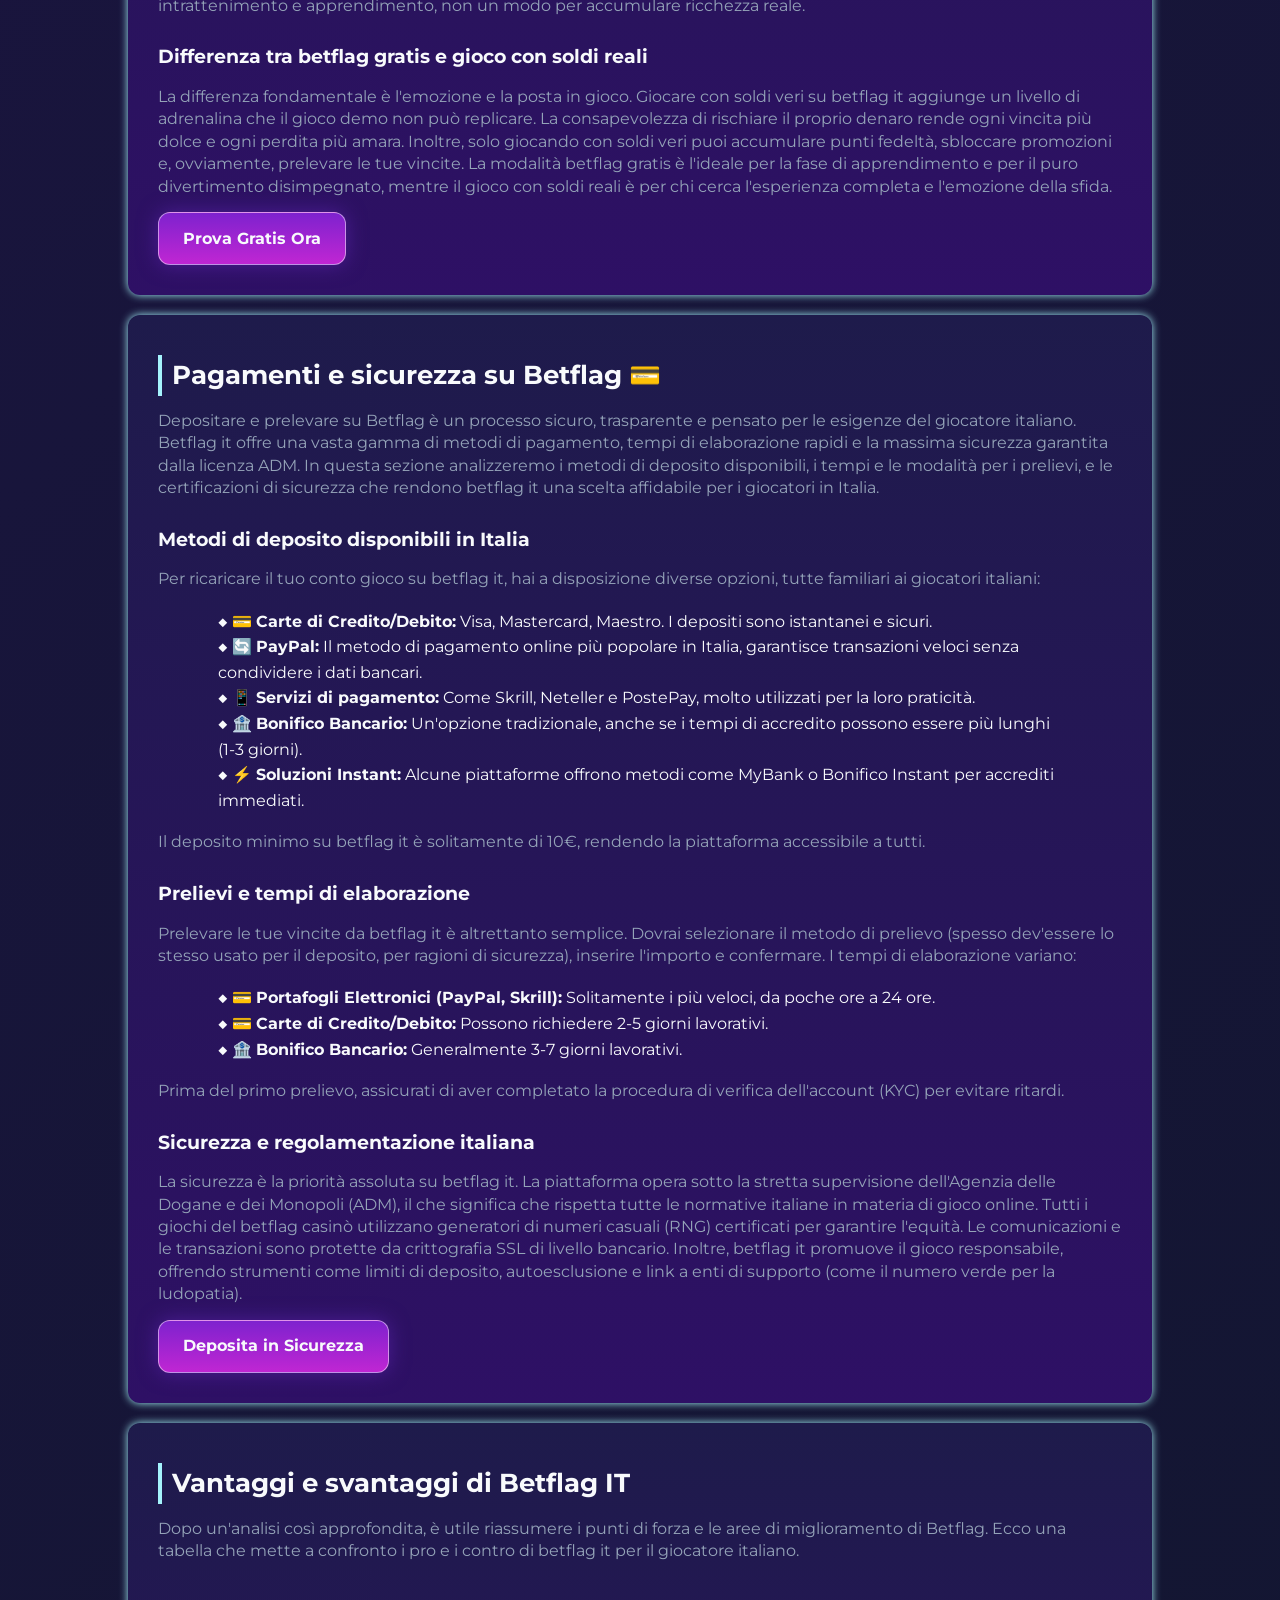
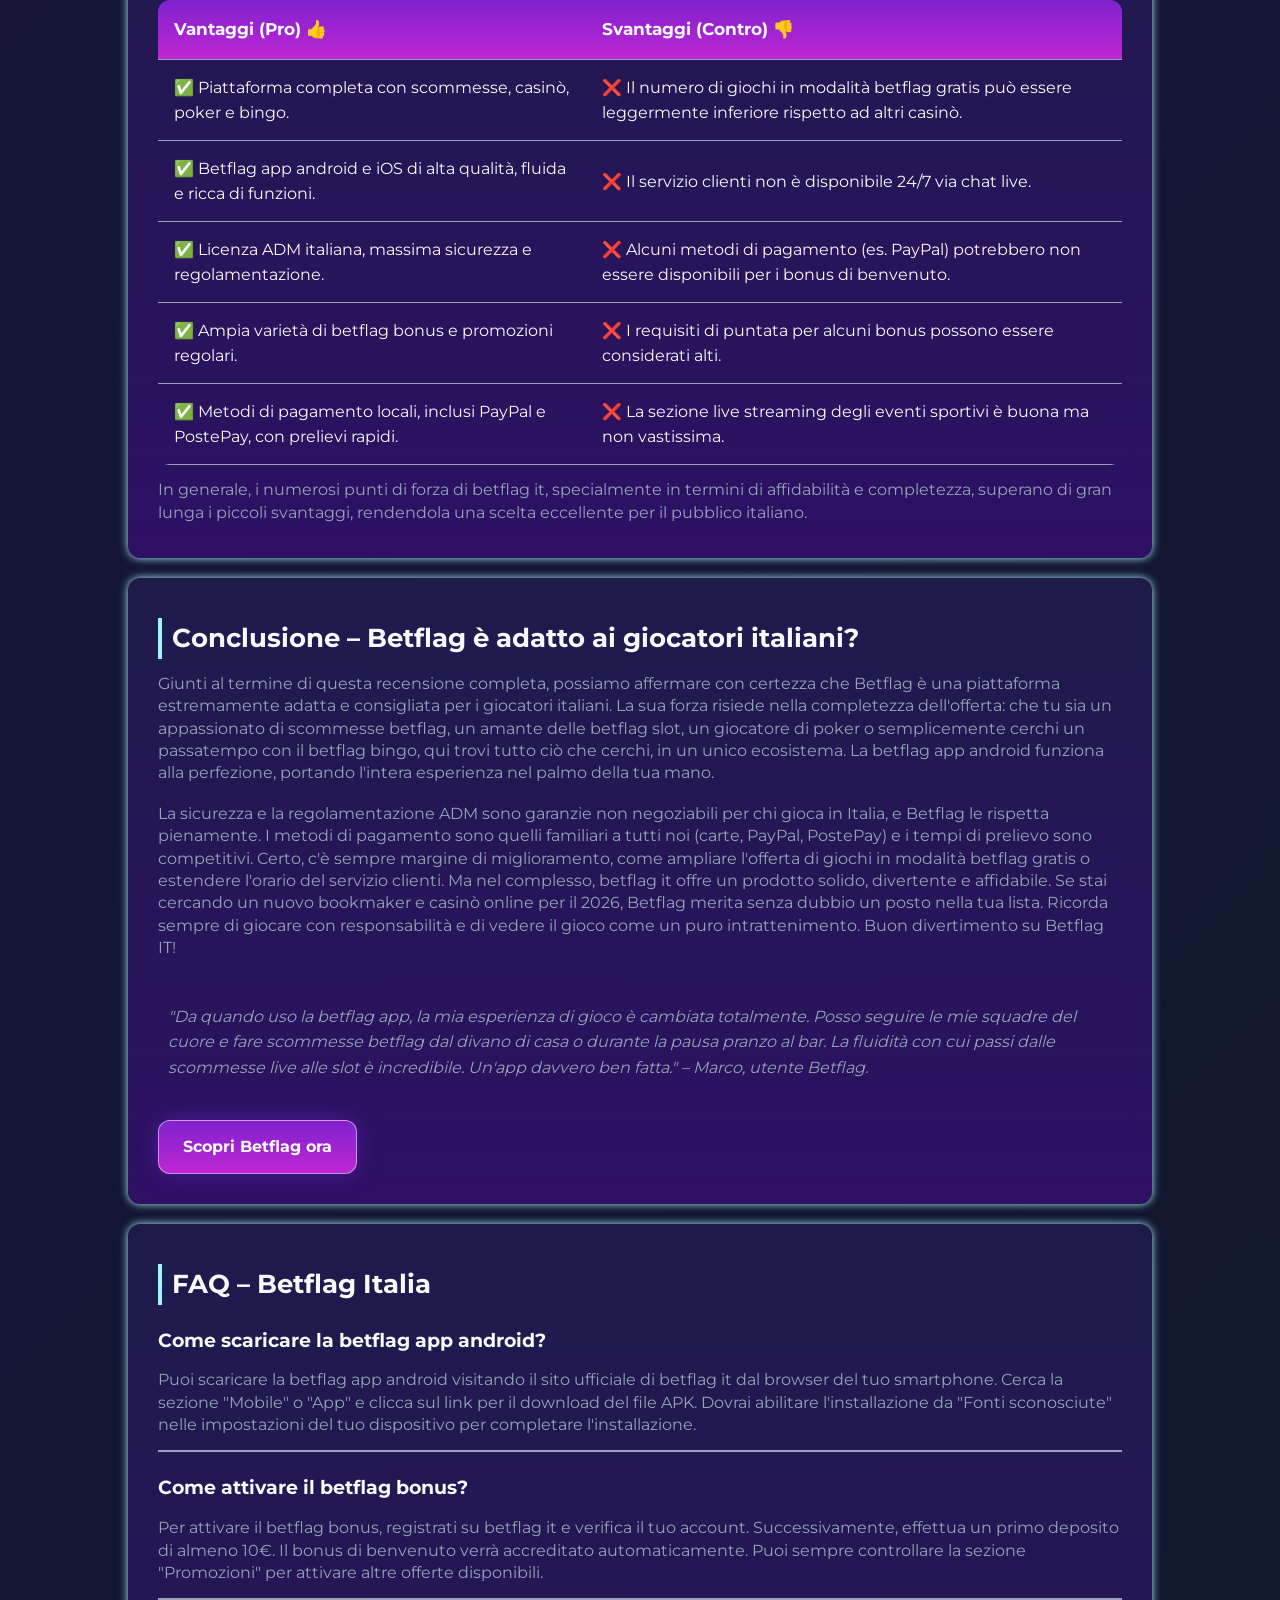
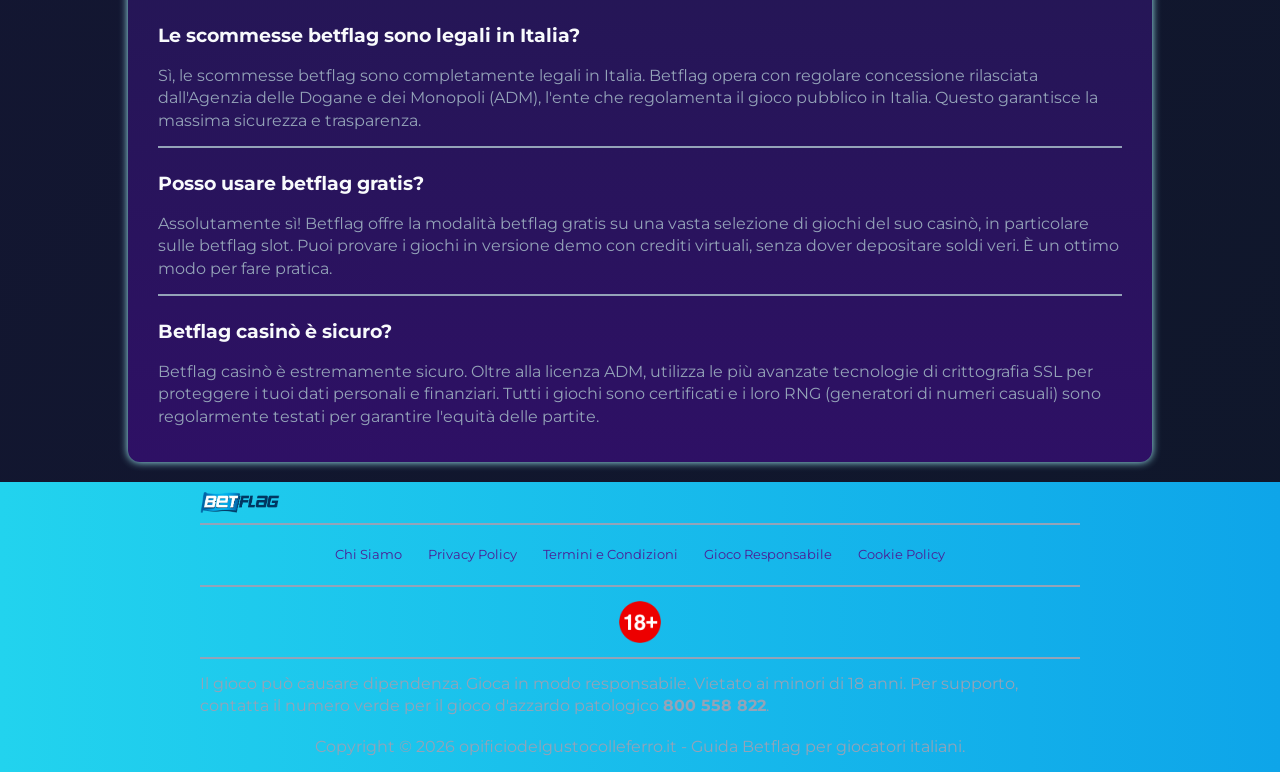
<file: it-it/index.html>
<!DOCTYPE html>
<html lang="it-IT">

<head>
    <meta charset="UTF-8">
    <meta name="viewport" content="width=device-width, initial-scale=1.0">
    <link rel="stylesheet" href="/style.css">
    <link rel="shortcut icon" href="/favicon.ico" type="image/x-icon">
    <title>Betflag IT 🇮🇹 – App, Bonus, Scommesse e Casinò Online 🎰</title>
    <meta name="description"
        content="Scopri Betflag Italia: betflag app android 📱, betflag bonus 🎁, betflag scommesse ⚽, betflag casinò 🎰, betflag poker ♠️ e betflag bingo. Guida completa su betflag it.">
    <meta name="googlebot" content="index, follow, noarchive, max-snippet:-1">

    <link rel="alternate" hreflang="it-IT" href="https://www.opificiodelgustocolleferro.it/it-it/">
    <link rel="alternate" hreflang="x-default" href="https://www.opificiodelgustocolleferro.it/">
    <link rel="canonical" href="https://www.opificiodelgustocolleferro.it/it-it/">

    <meta property="og:type" content="website" />
    <meta property="og:title" content="Betflag IT 🇮🇹 – App, Bonus, Scommesse e Casinò Online 🎰" />
    <meta property="og:description"
        content="Scopri Betflag Italia: betflag app android 📱, betflag bonus 🎁, betflag scommesse ⚽, betflag casinò 🎰, betflag poker ♠️ e betflag bingo. Guida completa su betflag it." />
    <meta property="og:url" content="https://www.opificiodelgustocolleferro.it/" />
    <meta property="og:site_name" content="Betflag Italia" />
    <meta property="og:image" content="https://www.opificiodelgustocolleferro.it/img/1.webp" />
    <meta property="og:locale" content="it_IT" />

    <meta name="twitter:card" content="summary_large_image" />
    <meta name="twitter:title" content="Betflag IT 🇮🇹 – App, Bonus, Scommesse e Casinò Online 🎰" />
    <meta name="twitter:description"
        content="Scopri Betflag Italia: betflag app android 📱, betflag bonus 🎁, betflag scommesse ⚽, betflag casinò 🎰, betflag poker ♠️ e betflag bingo. Guida completa su betflag it." />
    <meta name="twitter:image" content="https://www.opificiodelgustocolleferro.it/img/1.webp" />

    <script type="application/ld+json">
        {
            "@context": "https://schema.org",
            "@type": "Article",
            "headline": "Betflag IT 🇮🇹 – App, Bonus, Scommesse e Casinò Online 🎰",
            "description": "Scopri Betflag Italia: betflag app android 📱, betflag bonus 🎁, betflag scommesse ⚽, betflag casinò 🎰, betflag poker ♠️ e betflag bingo. Guida completa su betflag it.",
            "mainEntityOfPage": {
                "@type": "WebPage",
                "@id": "https://www.opificiodelgustocolleferro.it/"
            },
            "author": {
                "@type": "Person",
                "name": "Esperto Scommesse IT",
                "url": "https://www.opificiodelgustocolleferro.it/"
            },
            "publisher": {
                "@type": "Organization",
                "name": "Betflag Italia Guide",
                "logo": {
                    "@type": "ImageObject",
                    "url": "https://www.opificiodelgustocolleferro.it/img/logo.webp"
                }
            },
            "datePublished": "2026-01-08",
            "dateModified": "2026-01-08"
        }
    </script>

    <script type="application/ld+json">
        {
            "@context": "https://schema.org",
            "@type": "WebSite",
            "url": "https://www.opificiodelgustocolleferro.it/",
            "name": "Betflag Italia",
            "description": "Piattaforma di gaming e scommesse online per giocatori italiani. Betflag casinò, scommesse sportive e poker.",
            "inLanguage": "it-IT"
        }
    </script>

    <script type="application/ld+json">
        {
            "@context": "https://schema.org",
            "@type": "BreadcrumbList",
            "itemListElement": [{
                    "@type": "ListItem",
                    "position": 1,
                    "name": "Home",
                    "item": "https://www.opificiodelgustocolleferro.it/"
                },
                {
                    "@type": "ListItem",
                    "position": 2,
                    "name": "Betflag Italia",
                    "item": "https://www.opificiodelgustocolleferro.it/"
                }
            ]
        }
    </script>

    <script type="application/ld+json">
        {
          "@context": "https://schema.org",
          "@type": "FAQPage",
          "mainEntity": [
            {
              "@type": "Question",
              "name": "Come scaricare la betflag app android?",
              "acceptedAnswer": {
                "@type": "Answer",
                "text": "Puoi scaricare la betflag app android direttamente dal sito ufficiale di Betflag IT. Trovi il link al download nella sezione mobile, con il file APK per una facile installazione."
              }
            },
            {
              "@type": "Question",
              "name": "Come attivare il betflag bonus?",
              "acceptedAnswer": {
                "@type": "Answer",
                "text": "Per attivare il betflag bonus, registrati su betflag it, effettua il primo deposito (minimo 10€) e il bonus verrà accreditato automaticamente. Ricorda di leggere i requisiti di puntata."
              }
            },
            {
              "@type": "Question",
              "name": "Le scommesse betflag sono legali in Italia?",
              "acceptedAnswer": {
                "@type": "Answer",
                "text": "Sì, le scommesse betflag sono completamente legali in Italia. Betflag opera con regolare licenza ADM (Agenzia delle Dogane e dei Monopoli), garantendo sicurezza e trasparenza."
              }
            },
            {
              "@type": "Question",
              "name": "Posso usare betflag gratis?",
              "acceptedAnswer": {
                "@type": "Answer",
                "text": "Certamente! Betflag offre una modalità betflag gratis per molte slot e giochi del betflag casinò. Puoi provare i giochi in versione demo senza spendere soldi veri."
              }
            },
            {
              "@type": "Question",
              "name": "Betflag casinò è sicuro?",
              "acceptedAnswer": {
                "@type": "Answer",
                "text": "Assolutamente sì. Il betflag casinò utilizza crittografia SSL e segue le rigide normative italiane ADM. I tuoi dati e le tue transazioni sono sempre protetti."
              }
            }
          ]
        }
    </script>
</head>

<body>
    <header>
        <div class="logo-container">
            <a href="/">
                <img src="/img/logo.webp" alt="Betflag Italia Logo" width="160" height="80">
            </a>
            <a href="/play/" class="btn" rel="nofollow" content="noindex">GIOCA ORA</a>
        </div>
    </header>

    <main>

        <div class="banner-bottom">
            <a href="/play/" class="btn" rel="nofollow" content="noindex">Prova Gratis</a>
            <a href="/play/" class="btn-white" rel="nofollow" content="noindex">Scarica l'App</a>
        </div>

        <div class="container">
            <div>
                <h1>Betflag Italia – Recensione Completa di Betflag IT 🎰</h1>
                <p>
                    <b><i>- Guida definitiva a Betflag per il pubblico italiano: analisi di betflag app, betflag bonus,
                            scommesse e casinò.</i> </b>
                </p>
                <p>
                    Benvenuto su Betflag Italia, la tua guida completa alla piattaforma di gioco e scommesse online che
                    sta conquistando il mercato IT. Che tu sia a Roma, Milano, Napoli o in qualsiasi altra città
                    d'Italia, Betflag offre un'esperienza di intrattenimento digitale senza pari. In questa recensione
                    approfondita, esploreremo ogni aspetto di betflag it: dalla betflag app alle scommesse sportive, dal
                    betflag casinò alle promozioni esclusive. Il nostro obiettivo è fornirti tutte le informazioni
                    necessarie per giocare in modo consapevole e divertente, sfruttando al meglio le opportunità offerte
                    da una delle piattaforme più dinamiche del panorama italiano. Il 2026 è l'anno giusto per scoprire
                    le novità di Betflag e integrare questa piattaforma nella tua routine di gioco online. Analizzeremo
                    ogni dettaglio, dalla registrazione ai pagamenti, con un occhio di riguardo per la sicurezza e la
                    conformità alle normative italiane ADM.
                </p>
                <div class="btn-container">
                    <a href="/play/" class="btn" rel="nofollow" content="noindex">Prova Gratis</a>
                    <a href="/play/" class="btn-white" rel="nofollow" content="noindex">Scarica l'App</a>
                </div>

                <blockquote>
                    "L'interfaccia della betflag app è incredibilmente intuitiva: passare dalle scommesse live alle slot
                    del betflag casinò è un'esperienza fluida e immediata. Un vero piacere per chi gioca da dispositivo
                    mobile in Italia." – Andrea, utente verificato.
                </blockquote>
            </div>
            <img src="/img/1.webp" alt="Betflag Italia piattaforma principale" width="600" height="400">
        </div>

        <div class="casino-vitrina">
            <h2>
                I migliori bonus su Betflag IT
            </h2>
            <div class="casino-card">
                <div class="casino-rank">1</div>
                <a href="/play/" class="casino-left" rel="nofollow" content="noindex">
                    <img src="/img/logo.webp" alt="Betflag Bonus Benvenuto" class="casino-logo" width="100"
                        height="50" />
                </a>
                <div class="casino-center">
                    <div class="casino-code">
                        <a href="/play/" rel="nofollow" content="noindex">
                            <h3>Betflag IT</h3>
                        </a>
                        <p>Benvenuto su Betflag! Approfitta dell'offerta esclusiva per nuovi iscritti.</p>

                        <div class="casino-rating"><span class="star">Bonus di Benvenuto</span></div>
                        <p class="casino-bonus">100% fino + 250 FS</p>
                    </div>
                </div>
                <div class="casino-actions">
                    <a href="/play/" class="btn-red-bonus" rel="nofollow" content="noindex">Attiva Bonus!</a>
                </div>
            </div>
        </div>

        <div class="container-long">
            <h2>Betflag IT: cos’è e come funziona la piattaforma</h2>
            <p>
                Betflag IT è una delle realtà più solide nel panorama delle scommesse e dei giochi online in Italia.
                Nata con l'obiettivo di offrire un'esperienza completa, integra perfettamente scommesse sportive,
                casinò, poker e bingo. La piattaforma è accessibile sia da browser desktop che tramite la potente
                betflag app, garantendo la massima flessibilità. Operando sotto licenza ADM, betflag it garantisce la
                massima trasparenza e sicurezza per tutti i giocatori italiani. Ma cos'è esattamente Betflag e perché
                sta riscuotendo così tanto successo? Analizziamo il suo funzionamento e le sue caratteristiche
                distintive, scoprendo come si differenzia dalla concorrenza e quali servizi offre ai suoi utenti, dai
                principianti ai professionisti.
            </p>

            <h3>Panoramica generale di betflag</h3>
            <p>Betflag si presenta come un ecosistema di gioco completo, nato dall'esperienza di un team appassionato.
                La sua forza risiede nella varietà dell'offerta: puoi passare dalle scommesse betflag su una partita di
                Serie A alle betflag slot del casinò in pochi secondi. La piattaforma è pensata per essere intuitiva,
                con grafiche accattivanti e una navigazione semplice. In Italia, betflag è sinonimo di affidabilità,
                supportata da una solida struttura tecnologica e da un servizio clienti sempre disponibile. Il cuore
                pulsante di betflag it è la sua capacità di innovare, introducendo costantemente nuove funzionalità,
                come la modalità betflag gratis per provare i giochi senza rischi, e promozioni su misura per il mercato
                italiano.</p>

            <h3>Differenze tra betflag casinò e betflag scommesse</h3>
            <p>Una delle prime distinzioni che un nuovo utente deve fare è tra il betflag casinò e il betflag scommesse.
                Sebbene siano integrati nella stessa piattaforma, offrono esperienze di gioco radicalmente diverse.</p>
            <ul>
                <li>🎰 <strong>Betflag casinò:</strong> Un mondo di intrattenimento puro. Qui trovi centinaia di betflag
                    slot, giochi da tavolo come roulette e blackjack, e la sezione live con croupier reali. Il gioco si
                    basa sulla fortuna e sulla scelta del momento giusto, con la possibilità di utilizzare la modalità
                    betflag gratis per fare pratica. Le vincite sono determinate da RNG certificati.</li>
                <li>⚽ <strong>Betflag scommesse:</strong> È il regno degli sportivi. Le scommesse betflag coprono
                    un'infinità di eventi sportivi, dal calcio al tennis, dagli sport invernali agli eSports. Qui
                    l'abilità e la conoscenza degli sport fanno la differenza. Puoi scommettere in pre-partita o in
                    live, approfittando di quote sempre aggiornate e di strumenti statistici integrati.</li>
            </ul>
            <p>Capire questa differenza è fondamentale per orientarsi al meglio su betflag it e scegliere l'esperienza
                più adatta ai propri gusti.</p>

            <h3>Servizi disponibili su betflag it</h3>
            <p>Oltre al casinò e alle scommesse, betflag it offre una gamma completa di servizi per il giocatore
                italiano. La piattaforma include una sezione poker dedicata, con tornei e cash game, e una vivace sala
                betflag bingo. Non mancano giochi di abilità e carte. L'ecosistema è completato da promozioni continue,
                un programma fedeltà e un servizio clienti multicanale. L'integrazione con la betflag app rende tutti
                questi servizi accessibili ovunque tu sia, in Italia. La gestione dei pagamenti è fluida e sicura, con
                metodi pensati per gli italiani come carte, PayPal e bonifici. Betflag it non è solo un luogo dove
                giocare, ma un vero e proprio club di intrattenimento digitale.</p>
            <a href="/play/" class="btn-white" rel="nofollow" content="noindex">Scopri tutti i servizi</a>
        </div>

        <div class="container-long">
            <div class="flex-wrapper">
                <img src="/img/2.webp" alt="Betflag registrazione e accesso" width="600" height="400">
                <div>
                    <h2>Registrazione e accesso su Betflag</h2>
                    <p>
                        Iniziare la tua avventura su Betflag è un processo semplice e veloce, pensato per farti entrare
                        subito nel vivo del gioco. La procedura di registrazione su betflag it è completamente
                        digitalizzata e richiede solo pochi minuti. Una volta completata, potrai accedere a tutti i
                        servizi: dalle scommesse sportive al betflag casinò, passando per poker e bingo. In questa
                        sezione ti guidiamo passo dopo passo attraverso la creazione dell'account, la verifica
                        dell'identità (obbligatoria per legge in Italia) e l'accesso tramite la comoda betflag app.
                    </p>
                </div>
            </div>

            <div>
                <h3>Come creare un account su betflag it</h3>
                <p>La registrazione su betflag it è il primo passo per entrare nel mondo Betflag. Ecco come fare in
                    pochi e semplici step:</p>
                <ol class="pink-circle-list">
                    <li>
                        <p><strong>Visita il sito o apri l'app:</strong> Collegati al sito ufficiale di betflag it o
                            avvia la betflag app android.</p>
                    </li>
                    <li>
                        <p><strong>Clicca su "Registrati":</strong> Troverai il pulsante ben visibile in homepage.</p>
                    </li>
                    <li>
                        <p><strong>Compila il modulo:</strong> Inserisci i tuoi dati personali (nome, cognome, data di
                            nascita, codice fiscale, indirizzo email e numero di telefono). Assicurati che siano
                            corretti, perché saranno verificati.</p>
                    </li>
                    <li>
                        <p><strong>Scegli username e password:</strong> Crea le tue credenziali di accesso uniche.</p>
                    </li>
                    <li>
                        <p><strong>Accetta i termini e condizioni:</strong> Leggi e accetta l'informativa sulla privacy
                            e le condizioni generali di betflag it.</p>
                    </li>
                    <li>
                        <p><strong>Conferma la registrazione:</strong> Potresti ricevere un'email o un SMS con un link
                            di conferma. Cliccandolo, il tuo account sarà attivo.</p>
                    </li>
                </ol>

                <h3>Procedura di verifica per utenti italiani</h3>
                <p>In ottemperanza alle normative italiane ADM, tutti i nuovi utenti di betflag it devono completare la
                    procedura di verifica dell'identità (KYC). Questo è un passaggio cruciale per garantire la sicurezza
                    e prevenire frodi. Di solito, ti verrà chiesto di caricare:</p>
                <ul>
                    <li>📄 <strong>Documento d'identità:</strong> Fronte e retro di un documento valido (carta
                        d'identità, passaporto, patente).</li>
                    <li>🪪 <strong>Codice Fiscale:</strong> Foto o scansione del tuo tesserino del codice fiscale.</li>
                    <li>📄 <strong>Autocertificazione IBAN:</strong> Un documento che attesti la titolarità del conto
                        corrente su cui effettuerai i prelievi.</li>
                </ul>
                <p>La verifica può richiedere da poche ore a un paio di giorni. Una volta superata, potrai giocare e
                    prelevare le tue vincite senza problemi su betflag it.</p>

                <h3>Accesso tramite betflag app</h3>
                <p>La betflag app è il modo più comodo e rapido per accedere al tuo account. Dopo aver scaricato la
                    betflag app android o iOS, ti basterà inserire le tue credenziali (username e password) per entrare.
                    L'app supporta anche il riconoscimento biometrico (impronta digitale o riconoscimento facciale) se
                    il tuo dispositivo lo permette, rendendo l'accesso a betflag it istantaneo e sicuro. Una volta
                    effettuato il login, avrai davanti a te tutto il mondo Betflag: potrai consultare le quote, giocare
                    alle betflag slot, partecipare ai tornei di poker e gestire il tuo conto gioco con pochi tap.</p>
            </div>
            <a href="/play/" class="btn" rel="nofollow" content="noindex">Registrati ora</a>
        </div>

        <div class="breake">
            <div class="breake-block">
                <p>
                    🎁
                </p>
                <div>
                    <h4>
                        Bonus
                    </h4>
                    <p>
                        Scegli il tuo bonus di benvenuto preferito.
                    </p>
                </div>
            </div>
            <div class="breake-block">
                <p>
                    📈
                </p>
                <div>
                    <h4>
                        Quote
                    </h4>
                    <p>
                        Confronta le migliori quote per le tue scommesse betflag.
                    </p>
                </div>
            </div>
            <div class="breake-block">
                <p>
                    🧩
                </p>
                <div>
                    <h4>
                        Slot
                    </h4>
                    <p>
                        Esplora le migliaia di betflag slot disponibili.
                    </p>
                </div>
            </div>
            <div class="breake-block">
                <p>
                    ✔️
                </p>
                <div>
                    <h4>
                        Scommesse
                    </h4>
                    <p>
                        Puntate facili e veloci su betflag it.
                    </p>
                </div>
            </div>
            <div class="breake-block">
                <p>
                    🎲
                </p>
                <div>
                    <h4>
                        Decisione
                    </h4>
                    <p>
                        Gestisci il gioco in modo autonomo e responsabile.
                    </p>
                </div>
            </div>
        </div>

        <div class="container-long">
            <h2>Betflag bonus 🎁</h2>
            <p>
                I bonus sono il fiore all'occhiello di qualsiasi piattaforma di gioco, e Betflag non fa eccezione. Il
                betflag bonus è pensato per premiare i nuovi iscritti e per fidelizzare i giocatori più affezionati. Che
                tu sia interessato alle scommesse sportive o al casinò, troverai promozioni su misura per le tue
                esigenze. In questa sezione analizziamo tutte le tipologie di betflag bonus disponibili su betflag it, i
                loro requisiti di puntata e come attivarli per massimizzare il tuo divertimento e le tue possibilità di
                vincita. Il 2026 porta con sé offerte rinnovate e condizioni sempre più trasparenti.
            </p>

            <h3>Tipologie di betflag bonus disponibili</h3>
            <p>Betflag it offre un ventaglio di bonus molto ampio. Ecco i principali:</p>
            <ul>
                <li>🎁 <strong>Bonus di Benvenuto:</strong> Riservato ai nuovi iscritti. Solitamente è un bonus sul
                    primo deposito (es. 100% fino a 500€) spesso abbinato a free spin per le betflag slot.</li>
                <li>⚽ <strong>Bonus Scommesse:</strong> Promozioni specifiche per le scommesse betflag, come rimborso
                    sulle perdite (cashback) o quote maggiorate su eventi specifici.</li>
                <li>🎰 <strong>Bonus Casinò:</strong> Dedicato al betflag casinò, con free spin su slot selezionate,
                    bonus sul deposito per giocare a roulette o blackjack, e tornei esclusivi.</li>
                <li>🔄 <strong>Bonus Ricarica:</strong> Per i giocatori già registrati, sono disponibili bonus
                    settimanali o mensili sui depositi successivi al primo.</li>
                <li>♠️ <strong>Bonus Poker e Bingo:</strong> Promozioni dedicate ai tornei di poker e alle sale betflag
                    bingo, come ticket d'ingresso omaggio o bonus sul primo deposito.</li>
            </ul>

            <h3>Requisiti di puntata e condizioni</h3>
            <p>È fondamentale leggere attentamente i requisiti di puntata (wager) associati a ogni betflag bonus. In
                pratica, indicano quante volte devi rigiocare l'importo del bonus (o la vincita ottenuta con i free
                spin) prima di poter prelevare le eventuali vincite. Ad esempio, un bonus di 100€ con un requisito di
                30x significa che dovrai scommettere 3000€ (100x30) in scommesse betflag o giochi del betflag casinò.
                Alcuni giochi contribuiscono in percentuale diversa al raggiungimento del wager (es. le slot al 100%, il
                blackjack al 10%). Le scadenze sono un altro punto chiave: i bonus hanno solitamente una validità di 7 o
                30 giorni. Informati sempre sulle condizioni specifiche su betflag it.</p>

            <h3>Come attivare il bonus su betflag it</h3>
            <p>Attivare un betflag bonus è generalmente molto semplice. La procedura tipica è:</p>
            <ol class="pink-circle-list">
                <li>
                    <p>Completa la registrazione su betflag it e verifica il tuo account.</p>
                </li>
                <li>
                    <p>Vai alla sezione "Promozioni" o "Bonus" del sito o della betflag app.</p>
                </li>
                <li>
                    <p>Scegli il bonus che desideri attivare (es. Bonus di Benvenuto).</p>
                </li>
                <li>
                    <p>Effettua il primo deposito (se richiesto) rispettando l'importo minimo indicato (solitamente
                        10€).</p>
                </li>
                <li>
                    <p>Il bonus verrà accreditato automaticamente sul tuo conto gioco o dovrai eventualmente cliccare su
                        "Attiva".</p>
                </li>
            </ol>
            <p>Ricorda che alcuni bonus potrebbero richiedere l'inserimento di un codice promo. In tal caso, troverai il
                codice nelle comunicazioni ufficiali di betflag it.</p>
            <a href="/play/" class="btn-white" rel="nofollow" content="noindex">Attiva Bonus</a>
        </div>

        <div class="container-long">
            <div class="flex-wrapper">
                <img src="/img/5.webp" alt="Betflag App Android" width="600" height="400">
                <div>
                    <h2>Betflag app e betflag app android 📱</h2>
                    <p>
                        In un'epoca sempre più mobile, Betflag ha investito molto nella sua applicazione. La betflag app
                        e, in particolare, la betflag app android rappresentano il modo più performante per vivere
                        l'esperienza di gioco. Progettata per offrire tutte le funzionalità della versione desktop in un
                        formato tascabile, l'app è veloce, intuitiva e stabile. In questa sezione ti spieghiamo come
                        scaricare la betflag app, quali sono le sue funzionalità esclusive e le differenze con la
                        versione per computer.
                    </p>
                </div>
            </div>

            <h3>Download della betflag app</h3>
            <p>Scaricare la betflag app è un'operazione semplice e sicura. Poiché le app di scommesse non sono sempre
                disponibili sugli store ufficiali come Google Play a causa delle policy sul gioco d'azzardo, Betflag
                mette a disposizione il file di installazione APK direttamente dal suo sito web per dispositivi Android.
                Per gli utenti iOS, l'app è generalmente disponibile su Apple Store. Ecco come procedere per Android:
            </p>
            <ol class="pink-circle-list">
                <li>
                    <p>Visita il sito ufficiale di betflag it dal browser del tuo smartphone.</p>
                </li>
                <li>
                    <p>Cerca la sezione "App" o "Mobile" (di solito in fondo alla pagina).</p>
                </li>
                <li>
                    <p>Clicca sul link "Scarica App Android". Il file APK inizierà il download.</p>
                </li>
                <li>
                    <p>Prima di installare, potresti dover abilitare l'installazione da "Fonti sconosciute" nelle
                        impostazioni di sicurezza del tuo telefono.</p>
                </li>
                <li>
                    <p>Apri il file APK scaricato e segui le istruzioni per completare l'installazione della betflag app
                        android.</p>
                </li>
            </ol>

            <h3>Funzionalità della betflag app android</h3>
            <p>La betflag app android non è una semplice copia del sito, ma è ottimizzata per l'uso mobile. Le sue
                principali funzionalità includono:</p>
            <ul>
                <li>📱 <strong>Navigazione fluida:</strong> Menù touch-optimized per passare rapidamente da scommesse a
                    casinò.</li>
                <li>🔔 <strong>Notifiche push:</strong> Ricevi aggiornamenti in tempo reale su quote, risultati e
                    promozioni betflag bonus.</li>
                <li>⚡ <strong>Scommesse live:</strong> Segui gli eventi in streaming e gioca in tempo reale con
                    un'esperienza coinvolgente.</li>
                <li>🎰 <strong>Accesso completo al casinò:</strong> Tutte le betflag slot e i giochi da tavolo sono
                    disponibili e girano alla perfezione.</li>
                <li>💳 <strong>Gestione conto:</strong> Deposita e preleva in tutta sicurezza con pochi tap, usando i
                    metodi preferiti dagli italiani.</li>
            </ul>

            <h3>Differenze tra app betflag e versione desktop</h3>
            <p>Scegliere tra app betflag e versione desktop dipende dalle tue abitudini. L'app offre la comodità del
                gioco in movimento e l'uso di funzioni come le notifiche push. La versione desktop, accessibile da PC,
                può offrire una visuale più ampia, particolarmente utile per analizzare statistiche complesse per le
                scommesse betflag o per giocare a poker su più tavoli contemporaneamente. In termini di funzionalità,
                entrambe le piattaforme offrono la stessa gamma completa di servizi, dall'accesso al betflag casinò alla
                gestione del conto. Betflag it ha fatto un lavoro eccellente nell'offrire un'esperienza utente coerente
                e di alta qualità su tutti i dispositivi.</p>
            <a href="/play/" class="btn" rel="nofollow" content="noindex">Scarica l'App</a>
        </div>

        <div class="breake">
            <div class="breake-block">
                <p>
                    🎮
                </p>
                <div>
                    <h4>
                        Gioco
                    </h4>
                    <p>
                        Scegli tra scommesse, slot, poker e bingo.
                    </p>
                </div>
            </div>
            <div class="breake-block">
                <p>
                    📈
                </p>
                <div>
                    <h4>
                        Quote
                    </h4>
                    <p>
                        Segui l'andamento delle quote in tempo reale.
                    </p>
                </div>
            </div>
            <div class="breake-block">
                <p>
                    🧩
                </p>
                <div>
                    <h4>
                        Varietà
                    </h4>
                    <p>
                        Centinaia di betflag slot e giochi da tavolo.
                    </p>
                </div>
            </div>
            <div class="breake-block">
                <p>
                    ✔️
                </p>
                <div>
                    <h4>
                        Vinci
                    </h4>
                    <p>
                        Riscuoti le tue vincite in modo semplice.
                    </p>
                </div>
            </div>
            <div class="breake-block">
                <p>
                    🎲
                </p>
                <div>
                    <h4>
                        Scegli
                    </h4>
                    <p>
                        La tua strategia di gioco su betflag it.
                    </p>
                </div>
            </div>
        </div>

        <div class="container-long">
            <h2>Betflag scommesse e scommesse betflag ⚽</h2>
            <p>
                Le scommesse sportive rappresentano uno dei pilastri dell'offerta Betflag. Che tu sia un appassionato di
                calcio, di tennis o di sport minori, su betflag it troverai un mondo di opportunità. Le scommesse
                betflag si distinguono per la varietà dei mercati, la competitività delle quote e la profondità degli
                strumenti a disposizione del giocatore. In questa sezione esploreremo i mercati sportivi disponibili,
                l'esperienza delle scommesse live e gli strumenti statistici integrati che ti aiuteranno a fare scelte
                più informate.
            </p>

            <h3>Mercati sportivi disponibili</h3>
            <p>Betflag it copre un'ampissima gamma di sport. Il calcio ovviamente la fa da padrone, con campionati da
                tutto il mondo: Serie A, Premier League, Champions League, ma anche leghe minori. Non mancano tennis
                (ATP, WTA, Grand Slam), basket (Serie A, NBA), Formula 1, MotoGP, ciclismo, e sport sempre più popolari
                come gli eSports (League of Legends, CS:GO). Per ogni evento, le scommesse betflag offrono mercati
                estremamente dettagliati: dall'esito finale (1X2) al numero di goal, dai corner ai cartellini, passando
                per i marcatori e molto altro. La profondità dell'offerta rende betflag it una destinazione ideale per
                ogni tipo di scommettitore.</p>

            <h3>Scommesse live su betflag</h3>
            <p>L'emozione delle scommesse in tempo reale è uno dei punti di forza di Betflag. La sezione "Live" ti
                permette di scommettere su eventi già iniziati, con quote che si aggiornano dinamicamente in base
                all'andamento della partita. Su betflag it, l'esperienza live è arricchita da grafiche interattive,
                statistiche in tempo reale e, per molti eventi, lo streaming video integrato direttamente nella
                piattaforma o nella betflag app. Questo ti permette di seguire l'azione e prendere decisioni di
                scommessa informate e tempestive. Il live betting su betflag è adrenalinico e coinvolgente.</p>

            <h3>Strumenti e statistiche integrate</h3>
            <p>Per scommettere con cognizione di causa, servono dati. Betflag it mette a disposizione dei propri utenti
                una serie di strumenti avanzati. Per ogni evento, puoi consultare statistiche dettagliate come la forma
                recente delle squadre, gli scontri diretti, le percentuali di possesso palla e molto altro. La
                piattaforma offre anche strumenti di calcolo come il bet builder, che ti permette di creare scommesse
                personalizzate combinando più mercati su uno stesso evento. Questi strumenti, accessibili sia da desktop
                che da app betflag, trasformano le scommesse in un'attività più analitica e strategica.</p>
        </div>

        <div class="container-long">
            <div class="flex-wrapper">
                <div>
                    <h2>Betflag casinò e betflag slot 🎰</h2>
                    <p>
                        Entra nel vibrante mondo del betflag casinò, un universo di intrattenimento digitale con
                        centinaia di giochi pronti a stupirti. Dalle classiche betflag slot ai moderni videopoker, dai
                        tavoli di roulette e blackjack all'esperienza immersiva del casinò live con croupier reali,
                        l'offerta è sterminata. In questa sezione esploreremo il catalogo del betflag casinò, ci
                        concentreremo sulla ricca selezione di betflag slot e scopriremo come utilizzare la modalità
                        betflag gratis per divertirti senza rischi.
                    </p>
                </div>
                <img src="/img/2.webp" alt="Betflag Casinò e Slot Machine" width="600" height="400">
            </div>

            <h3>Catalogo giochi nel betflag casinò</h3>
            <p>Il betflag casinò è un vero e proprio paradiso del gioco. Troverai migliaia di titoli dai migliori
                provider del settore (come NetEnt, Pragmatic Play, Playtech). La sezione è organizzata per categorie:
            </p>
            <ul>
                <li>🎰 <strong>Betflag slot:</strong> La sezione più vasta, con slot classiche, video slot a 5 rulli,
                    slot con jackpot progressivo e molto altro.</li>
                <li>🎲 <strong>Giochi da tavolo:</strong> Roulette europea e americana, blackjack, baccarat e craps in
                    diverse varianti.</li>
                <li>🃏 <strong>Video Poker e Altro:</strong> Per gli amanti delle carte e dei giochi di abilità.</li>
                <li>📹 <strong>Casinò Live:</strong> L'esperienza più autentica, con croupier veri in diretta streaming
                    da studi di registrazione.</li>
            </ul>

            <h3>Sezione dedicata alle betflag slot</h3>
            <p>Le betflag slot meritano un discorso a parte. La varietà è incredibile: puoi passare da slot a tema
                avventura a quelle ispirate a film e mitologia. Le funzionalità sono all'avanguardia: rulli a cascata,
                moltiplicatori, giri gratuiti, simboli wild e scatter. Betflag it aggiunge regolarmente nuovi titoli
                alla sua collezione, assicurando che ci sia sempre qualcosa di fresco da provare. Inoltre, molte betflag
                slot sono dotate di jackpot progressivi che possono far vincere somme milionarie con una sola giocata.
            </p>

            <h3>Modalità demo e betflag gratis</h3>
            <p>Una caratteristica fantastica di betflag it è la possibilità di giocare a tantissime betflag slot in
                modalità betflag gratis. Questo ti permette di:</p>
            <ul>
                <li>🎯 <strong>Provare nuove slot:</strong> Sperimenta le meccaniche di gioco e le funzioni bonus senza
                    spendere un centesimo.</li>
                <li>📚 <strong>Imparare le regole:</strong> Perfetto per i principianti che vogliono familiarizzare con
                    i giochi da tavolo.</li>
                <li>💡 <strong>Sviluppare strategie:</strong> Anche se la fortuna regna sovrana, puoi testare diverse
                    strategie di scommessa su giochi come la roulette.</li>
            </ul>
            <p>Per giocare in modalità betflag gratis, ti basta selezionare il gioco e cliccare su "Modalità Demo" o
                "Prova Gratuita". Avrai a disposizione un montecrediti virtuale illimitato.</p>
            <a href="/play/" class="btn-white" rel="nofollow" content="noindex">Gioca alle Slot</a>
        </div>

        <div class="container-long">
            <h2>Betflag poker e betflag bingo ♠️</h2>
            <p>Betflag it non è solo scommesse e slot. La piattaforma offre anche due sezioni dedicate agli amanti delle
                carte e della tombola: il betflag poker e il betflag bingo. Due mondi diversi ma ugualmente
                appassionanti, che arricchiscono ulteriormente l'offerta di intrattenimento. Analizziamo come
                funzionano, cosa offrono e quali sono le principali differenze tra queste due modalità di gioco.</p>

            <h3>Tavoli cash e tornei su betflag poker</h3>
            <p>La sala betflag poker è un ambiente dinamico pensato per giocatori di tutti i livelli. Il poker su
                betflag it si gioca principalmente nella variante Texas Hold'em, la più famosa al mondo. Puoi scegliere
                tra:</p>
            <ul>
                <li>💵 <strong>Tavoli Cash Game:</strong> Entra e esci quando vuoi, giocando con soldi veri. Le puntate
                    sono fisse e puoi sederti con il tuo bankroll.</li>
                <li>🏆 <strong>Tornei:</strong> I tornei sono il cuore del poker. Paghi un buy-in per ricevere un certo
                    numero di chips e giochi fino a quando non le hai perse tutte. I tornei su betflag it vanno dai
                    piccoli eventi daily ai major con montepremi garantiti. Ci sono anche tornei sit & go, che partono
                    non appena si riempie il tavolo.</li>
            </ul>
            <p>L'interfaccia del betflag poker è chiara e permette di seguire più tavoli contemporaneamente, una
                funzionalità amata dai giocatori più esperti in Italia.</p>

            <h3>Modalità di gioco nel betflag bingo</h3>
            <p>Il betflag bingo ripropone in versione digitale il classico gioco della tombola, con un'atmosfera allegra
                e coinvolgente. Le sale bingo su betflag it sono aperte 24/7 con partite che iniziano a orari
                prestabiliti. Puoi acquistare una o più cartelle (fisiche o virtuali) e seguire l'estrazione dei numeri
                in diretta. Oltre al bingo tradizionale 90-ball, spesso ci sono varianti come il 75-ball e il 30-ball
                per un ritmo di gioco più veloce. Il betflag bingo è perfetto per chi cerca un intrattenimento semplice,
                sociale e rilassante.</p>

            <h3>Differenze tra poker e bingo su betflag</h3>
            <p>Sebbene entrambi siano giochi di numeri, poker e bingo sono agli opposti. Il poker è un gioco di abilità,
                strategia e psicologia, dove i giocatori competono tra loro. Il bingo è un gioco puramente basato sulla
                fortuna, dove l'obiettivo è completare per primo una combinazione di numeri sulla cartella. Su betflag
                it, troverai due comunità di giocatori diverse: quella più strategica e competitiva del poker, e quella
                più sociale e distensiva del bingo. Entrambe le esperienze sono curate nei minimi dettagli e offrono un
                ottimo livello di intrattenimento.</p>
            <a href="/play/" class="btn" rel="nofollow" content="noindex">Entra nel Poker</a>
        </div>

        <div class="container-long">
            <div class="flex-wrapper">
                <img src="/img/4.webp" alt="Betflag gratis modalità demo" width="600" height="400">
                <div>
                    <h2>Betflag gratis – Come funziona la modalità free</h2>
                    <p>
                        La possibilità di giocare a betflag gratis è una delle funzionalità più apprezzate, soprattutto
                        dai nuovi utenti. Betflag it mette a disposizione la modalità demo su una vasta selezione di
                        giochi del casinò. In questa sezione ti spieghiamo nel dettaglio come funziona il betflag
                        gratis, quali sono i suoi limiti e quali sono le differenze sostanziali rispetto al gioco con
                        soldi veri. È lo strumento perfetto per imparare, sperimentare e divertirsi senza alcuna
                        pressione finanziaria.
                    </p>
                </div>
            </div>

            <h3>Giochi demo nel betflag casinò</h3>
            <p>La maggior parte delle betflag slot e molti giochi da tavolo del betflag casinò sono disponibili in
                versione demo. Per accedervi, basta cercare il gioco desiderato e cliccare sul pulsante "Prova Gratis" o
                "Modalità Demo". Il gioco si caricherà esattamente come nella versione a soldi veri, con la differenza
                che invece del tuo saldo reale, utilizzerai un credito virtuale. Questo credito è illimitato e si
                ricarica automaticamente. È un'opportunità fantastica per esplorare il catalogo del betflag casinò e
                trovare i tuoi giochi preferiti.</p>

            <h3>Limitazioni della modalità gratuita</h3>
            <p>È importante essere consapevoli delle limitazioni del betflag gratis. La principale è che non puoi
                vincere soldi veri. Tutte le vincite ottenute durante il gioco demo sono virtuali e non possono essere
                prelevate. Inoltre, alcuni giochi potrebbero non essere disponibili in modalità demo, specialmente
                quelli di casinò live. I requisiti di puntata dei betflag bonus non possono essere soddisfatti giocando
                in modalità gratuita. Il betflag gratis è puramente uno strumento di intrattenimento e apprendimento,
                non un modo per accumulare ricchezza reale.</p>

            <h3>Differenza tra betflag gratis e gioco con soldi reali</h3>
            <p>La differenza fondamentale è l'emozione e la posta in gioco. Giocare con soldi veri su betflag it
                aggiunge un livello di adrenalina che il gioco demo non può replicare. La consapevolezza di rischiare il
                proprio denaro rende ogni vincita più dolce e ogni perdita più amara. Inoltre, solo giocando con soldi
                veri puoi accumulare punti fedeltà, sbloccare promozioni e, ovviamente, prelevare le tue vincite. La
                modalità betflag gratis è l'ideale per la fase di apprendimento e per il puro divertimento disimpegnato,
                mentre il gioco con soldi reali è per chi cerca l'esperienza completa e l'emozione della sfida.</p>
            <a href="/play/" class="btn-white" rel="nofollow" content="noindex">Prova Gratis Ora</a>
        </div>

        <div class="container-long">
            <h2>Pagamenti e sicurezza su Betflag 💳</h2>
            <p>Depositare e prelevare su Betflag è un processo sicuro, trasparente e pensato per le esigenze del
                giocatore italiano. Betflag it offre una vasta gamma di metodi di pagamento, tempi di elaborazione
                rapidi e la massima sicurezza garantita dalla licenza ADM. In questa sezione analizzeremo i metodi di
                deposito disponibili, i tempi e le modalità per i prelievi, e le certificazioni di sicurezza che rendono
                betflag it una scelta affidabile per i giocatori in Italia.</p>

            <h3>Metodi di deposito disponibili in Italia</h3>
            <p>Per ricaricare il tuo conto gioco su betflag it, hai a disposizione diverse opzioni, tutte familiari ai
                giocatori italiani:</p>
            <ul>
                <li>💳 <strong>Carte di Credito/Debito:</strong> Visa, Mastercard, Maestro. I depositi sono istantanei e
                    sicuri.</li>
                <li>🔄 <strong>PayPal:</strong> Il metodo di pagamento online più popolare in Italia, garantisce
                    transazioni veloci senza condividere i dati bancari.</li>
                <li>📱 <strong>Servizi di pagamento:</strong> Come Skrill, Neteller e PostePay, molto utilizzati per la
                    loro praticità.</li>
                <li>🏦 <strong>Bonifico Bancario:</strong> Un'opzione tradizionale, anche se i tempi di accredito
                    possono essere più lunghi (1-3 giorni).</li>
                <li>⚡ <strong>Soluzioni Instant:</strong> Alcune piattaforme offrono metodi come MyBank o Bonifico
                    Instant per accrediti immediati.</li>
            </ul>
            <p>Il deposito minimo su betflag it è solitamente di 10€, rendendo la piattaforma accessibile a tutti.</p>

            <h3>Prelievi e tempi di elaborazione</h3>
            <p>Prelevare le tue vincite da betflag it è altrettanto semplice. Dovrai selezionare il metodo di prelievo
                (spesso dev'essere lo stesso usato per il deposito, per ragioni di sicurezza), inserire l'importo e
                confermare. I tempi di elaborazione variano:</p>
            <ul>
                <li>💳 <strong>Portafogli Elettronici (PayPal, Skrill):</strong> Solitamente i più veloci, da poche ore
                    a 24 ore.</li>
                <li>💳 <strong>Carte di Credito/Debito:</strong> Possono richiedere 2-5 giorni lavorativi.</li>
                <li>🏦 <strong>Bonifico Bancario:</strong> Generalmente 3-7 giorni lavorativi.</li>
            </ul>
            <p>Prima del primo prelievo, assicurati di aver completato la procedura di verifica dell'account (KYC) per
                evitare ritardi.</p>

            <h3>Sicurezza e regolamentazione italiana</h3>
            <p>La sicurezza è la priorità assoluta su betflag it. La piattaforma opera sotto la stretta supervisione
                dell'Agenzia delle Dogane e dei Monopoli (ADM), il che significa che rispetta tutte le normative
                italiane in materia di gioco online. Tutti i giochi del betflag casinò utilizzano generatori di numeri
                casuali (RNG) certificati per garantire l'equità. Le comunicazioni e le transazioni sono protette da
                crittografia SSL di livello bancario. Inoltre, betflag it promuove il gioco responsabile, offrendo
                strumenti come limiti di deposito, autoesclusione e link a enti di supporto (come il numero verde per la
                ludopatia).</p>
            <a href="/play/" class="btn" rel="nofollow" content="noindex">Deposita in Sicurezza</a>
        </div>

        <div class="container-long">
            <h2>Vantaggi e svantaggi di Betflag IT</h2>
            <p>Dopo un'analisi così approfondita, è utile riassumere i punti di forza e le aree di miglioramento di
                Betflag. Ecco una tabella che mette a confronto i pro e i contro di betflag it per il giocatore
                italiano.</p>
            <div class="table-wrapper">
                <table>
                    <tr>
                        <th>Vantaggi (Pro) 👍</th>
                        <th>Svantaggi (Contro) 👎</th>
                    </tr>
                    <tr>
                        <td>✅ Piattaforma completa con scommesse, casinò, poker e bingo.</td>
                        <td>❌ Il numero di giochi in modalità betflag gratis può essere leggermente inferiore rispetto
                            ad altri casinò.</td>
                    </tr>
                    <tr>
                        <td>✅ Betflag app android e iOS di alta qualità, fluida e ricca di funzioni.</td>
                        <td>❌ Il servizio clienti non è disponibile 24/7 via chat live.</td>
                    </tr>
                    <tr>
                        <td>✅ Licenza ADM italiana, massima sicurezza e regolamentazione.</td>
                        <td>❌ Alcuni metodi di pagamento (es. PayPal) potrebbero non essere disponibili per i bonus di
                            benvenuto.</td>
                    </tr>
                    <tr>
                        <td>✅ Ampia varietà di betflag bonus e promozioni regolari.</td>
                        <td>❌ I requisiti di puntata per alcuni bonus possono essere considerati alti.</td>
                    </tr>
                    <tr>
                        <td>✅ Metodi di pagamento locali, inclusi PayPal e PostePay, con prelievi rapidi.</td>
                        <td>❌ La sezione live streaming degli eventi sportivi è buona ma non vastissima.</td>
                    </tr>
                </table>
            </div>
            <p>In generale, i numerosi punti di forza di betflag it, specialmente in termini di affidabilità e
                completezza, superano di gran lunga i piccoli svantaggi, rendendola una scelta eccellente per il
                pubblico italiano.</p>
        </div>

        <div class="container-long">
            <h2>Conclusione – Betflag è adatto ai giocatori italiani?</h2>
            <p>Giunti al termine di questa recensione completa, possiamo affermare con certezza che Betflag è una
                piattaforma estremamente adatta e consigliata per i giocatori italiani. La sua forza risiede nella
                completezza dell'offerta: che tu sia un appassionato di scommesse betflag, un amante delle betflag slot,
                un giocatore di poker o semplicemente cerchi un passatempo con il betflag bingo, qui trovi tutto ciò che
                cerchi, in un unico ecosistema. La betflag app android funziona alla perfezione, portando l'intera
                esperienza nel palmo della tua mano.</p>
            <p>La sicurezza e la regolamentazione ADM sono garanzie non negoziabili per chi gioca in Italia, e Betflag
                le rispetta pienamente. I metodi di pagamento sono quelli familiari a tutti noi (carte, PayPal,
                PostePay) e i tempi di prelievo sono competitivi. Certo, c'è sempre margine di miglioramento, come
                ampliare l'offerta di giochi in modalità betflag gratis o estendere l'orario del servizio clienti. Ma
                nel complesso, betflag it offre un prodotto solido, divertente e affidabile. Se stai cercando un nuovo
                bookmaker e casinò online per il 2026, Betflag merita senza dubbio un posto nella tua lista. Ricorda
                sempre di giocare con responsabilità e di vedere il gioco come un puro intrattenimento. Buon
                divertimento su Betflag IT!</p>
            <blockquote>
                "Da quando uso la betflag app, la mia esperienza di gioco è cambiata totalmente. Posso seguire le mie
                squadre del cuore e fare scommesse betflag dal divano di casa o durante la pausa pranzo al bar. La
                fluidità con cui passi dalle scommesse live alle slot è incredibile. Un'app davvero ben fatta." – Marco,
                utente Betflag.
            </blockquote>
            <a href="/play/" class="btn-white" rel="nofollow" content="noindex">Scopri Betflag ora</a>
        </div>

        <div class="container-long">
            <h2>FAQ – Betflag Italia</h2>
            <h3>Come scaricare la betflag app android?</h3>
            <p>Puoi scaricare la betflag app android visitando il sito ufficiale di betflag it dal browser del tuo
                smartphone. Cerca la sezione "Mobile" o "App" e clicca sul link per il download del file APK. Dovrai
                abilitare l'installazione da "Fonti sconosciute" nelle impostazioni del tuo dispositivo per completare
                l'installazione.</p>

            <hr class="faq-hr">
            <h3>Come attivare il betflag bonus?</h3>
            <p>Per attivare il betflag bonus, registrati su betflag it e verifica il tuo account. Successivamente,
                effettua un primo deposito di almeno 10€. Il bonus di benvenuto verrà accreditato automaticamente. Puoi
                sempre controllare la sezione "Promozioni" per attivare altre offerte disponibili.</p>

            <hr class="faq-hr">
            <h3>Le scommesse betflag sono legali in Italia?</h3>
            <p>Sì, le scommesse betflag sono completamente legali in Italia. Betflag opera con regolare concessione
                rilasciata dall'Agenzia delle Dogane e dei Monopoli (ADM), l'ente che regolamenta il gioco pubblico in
                Italia. Questo garantisce la massima sicurezza e trasparenza.</p>

            <hr class="faq-hr">
            <h3>Posso usare betflag gratis?</h3>
            <p>Assolutamente sì! Betflag offre la modalità betflag gratis su una vasta selezione di giochi del suo
                casinò, in particolare sulle betflag slot. Puoi provare i giochi in versione demo con crediti virtuali,
                senza dover depositare soldi veri. È un ottimo modo per fare pratica.</p>

            <hr class="faq-hr">
            <h3>Betflag casinò è sicuro?</h3>
            <p>Betflag casinò è estremamente sicuro. Oltre alla licenza ADM, utilizza le più avanzate tecnologie di
                crittografia SSL per proteggere i tuoi dati personali e finanziari. Tutti i giochi sono certificati e i
                loro RNG (generatori di numeri casuali) sono regolarmente testati per garantire l'equità delle partite.
            </p>
        </div>
    </main>

    <footer>
        <a href="/">
            <img src="/img/logo.webp" alt="Betflag Italia" width="80" height="80">
        </a>
        <hr class="faq-hr">
        <div class="flex-wrapper">
            <a href="/about-us/">Chi Siamo</a>
            <a href="/privacy-policy/">Privacy Policy</a>
            <a href="/terms-and-conditions/">Termini e Condizioni</a>
            <a href="/responsible-gambling/">Gioco Responsabile</a>
            <a href="/cookie-policy/">Cookie Policy</a>
        </div>
        <hr class="faq-hr">
        <img src="/img/18-icon.webp" alt="18+ Icon" width="50" height="50">
        <hr class="faq-hr">
        <p>
            Il gioco può causare dipendenza. Gioca in modo responsabile. Vietato ai minori di 18 anni. Per supporto,
            contatta il numero verde per il gioco d'azzardo patologico <strong>800 558 822</strong>.
        </p>
        <p>
            Copyright © 2026 opificiodelgustocolleferro.it - Guida Betflag per giocatori italiani.
        </p>
    </footer>
</body>

</html>
</file>
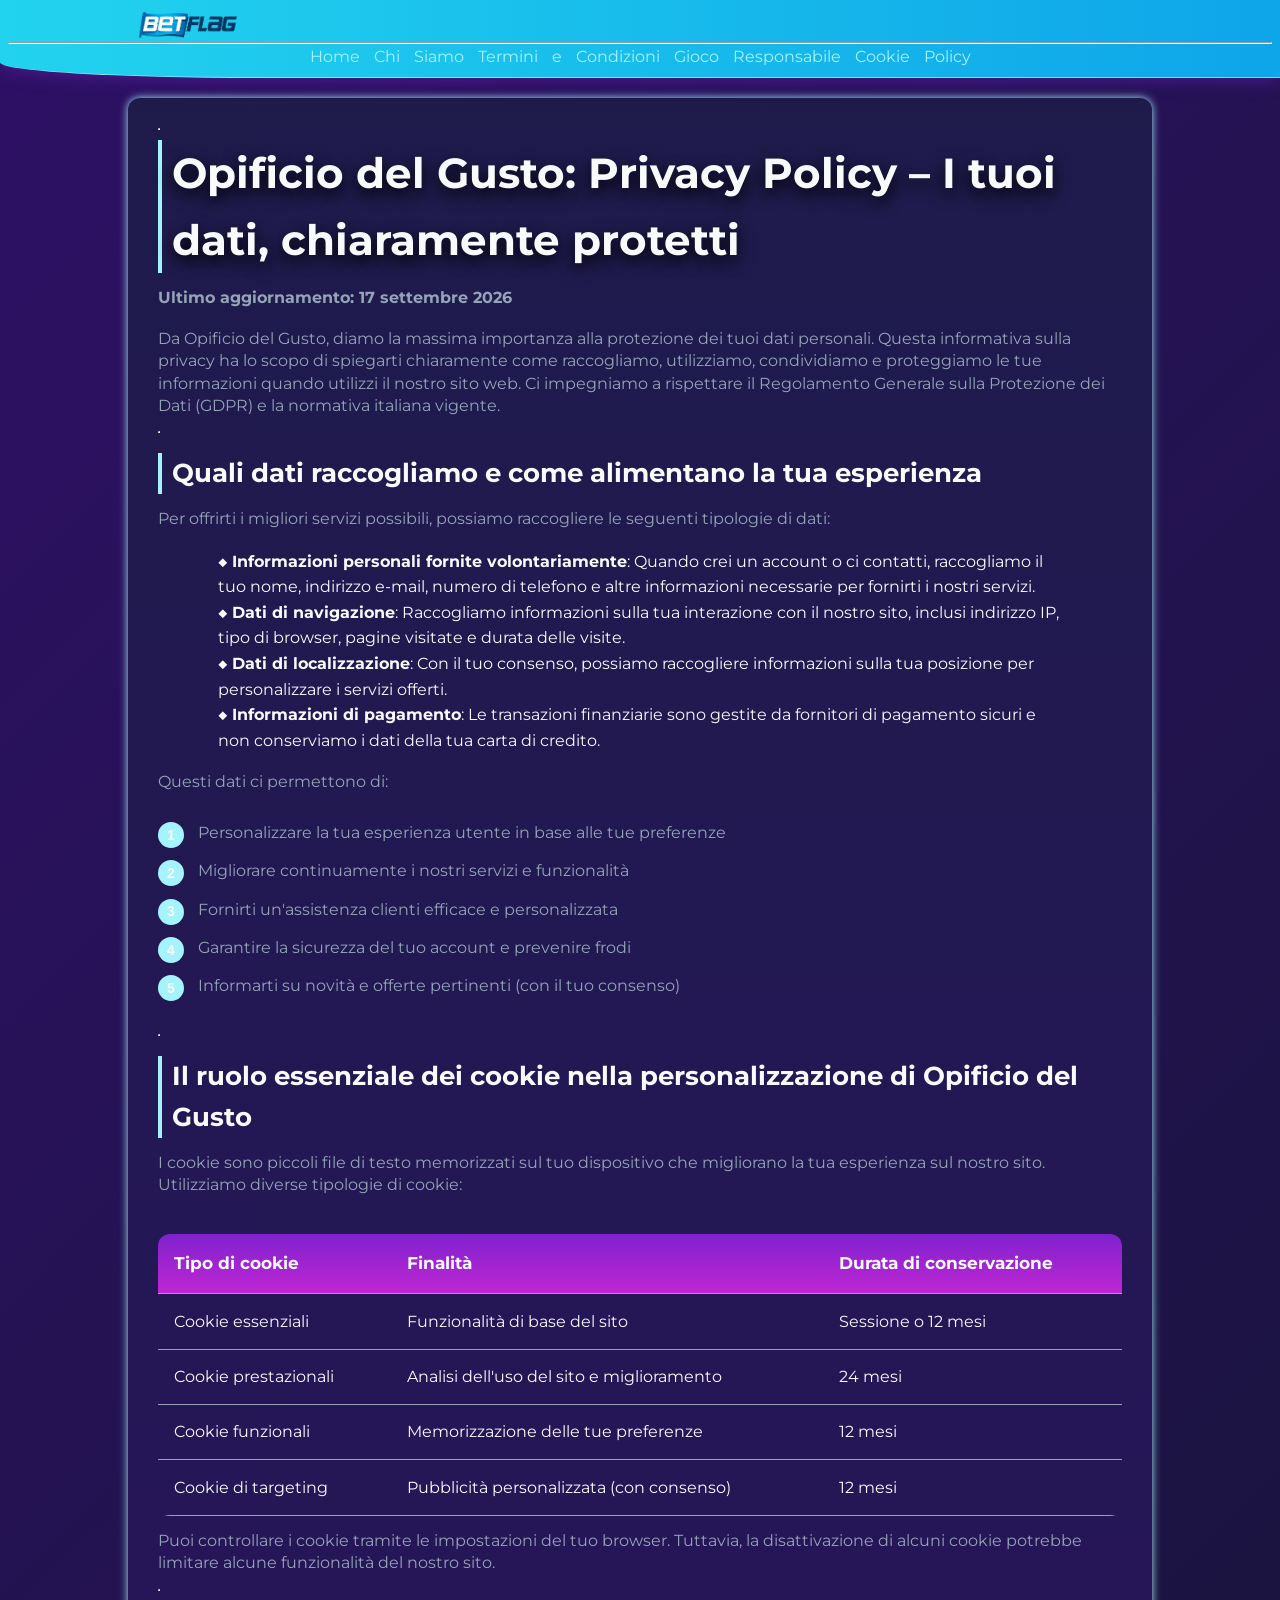
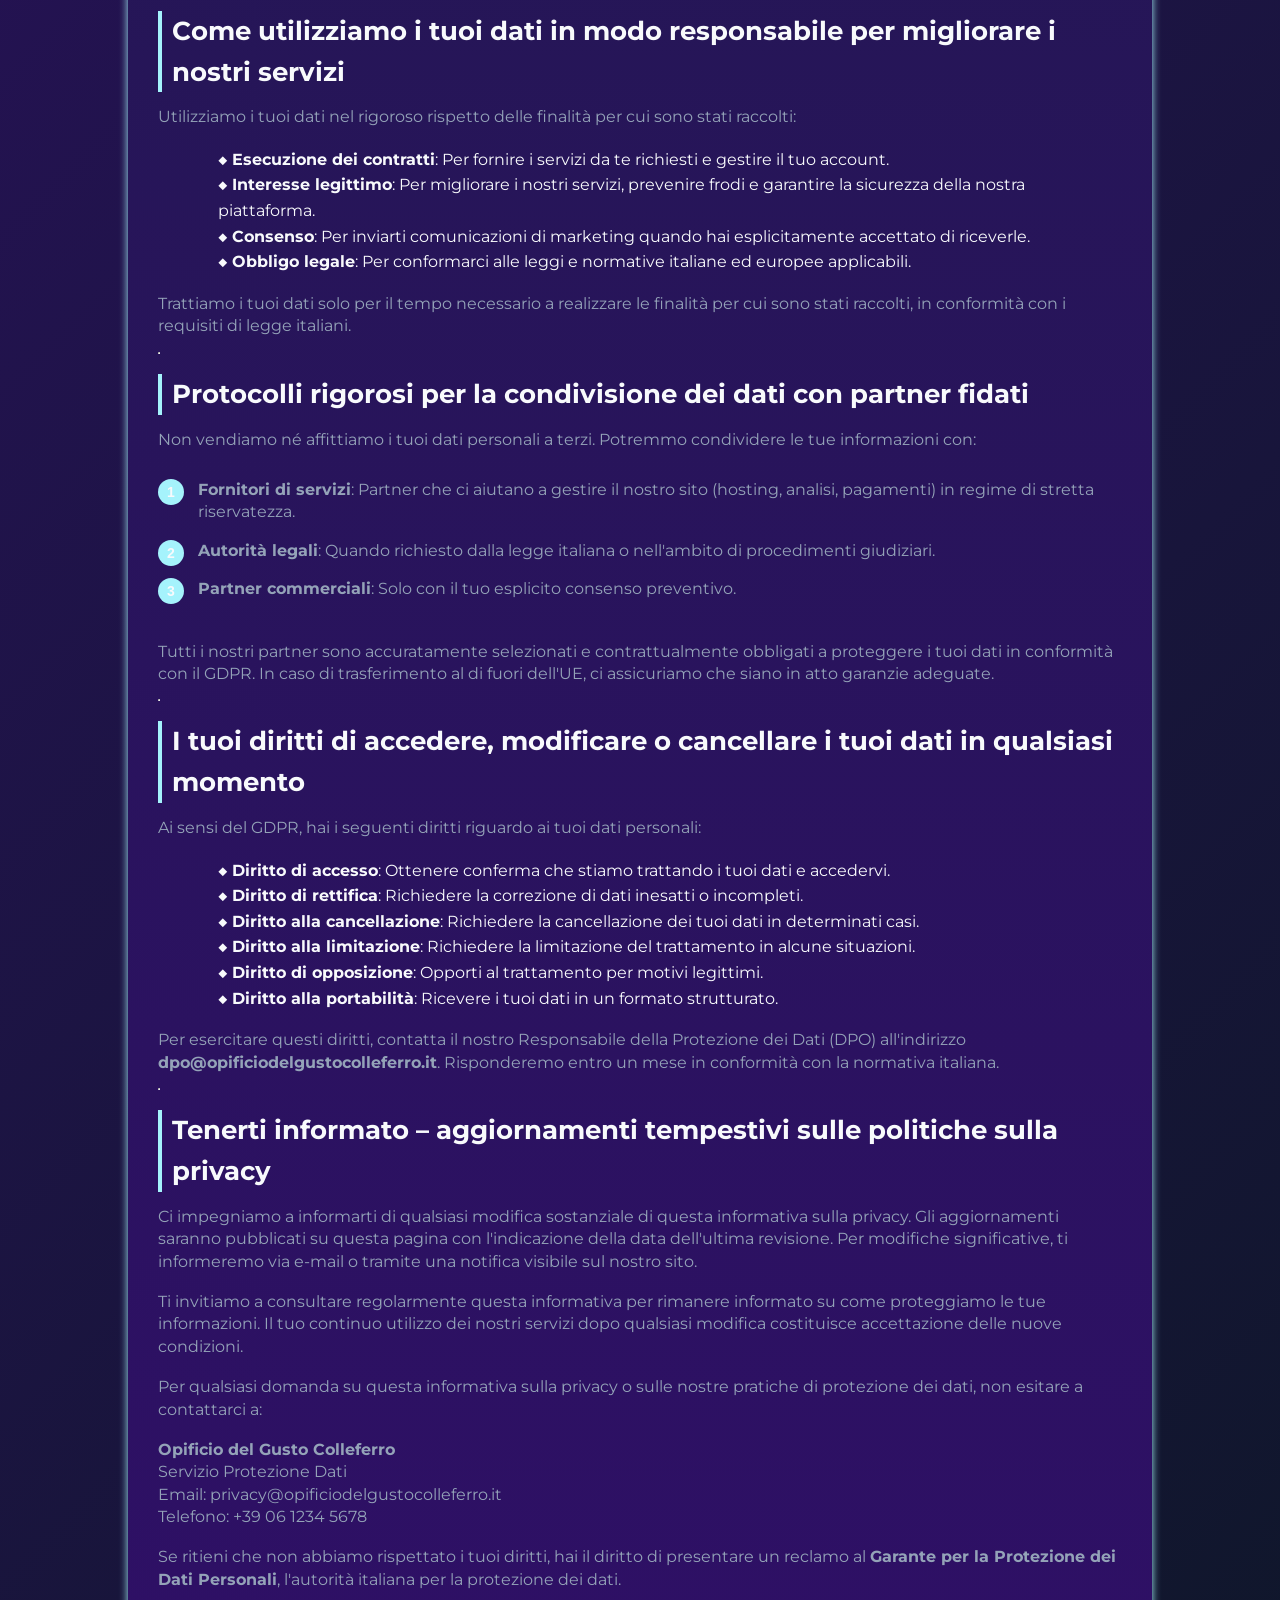
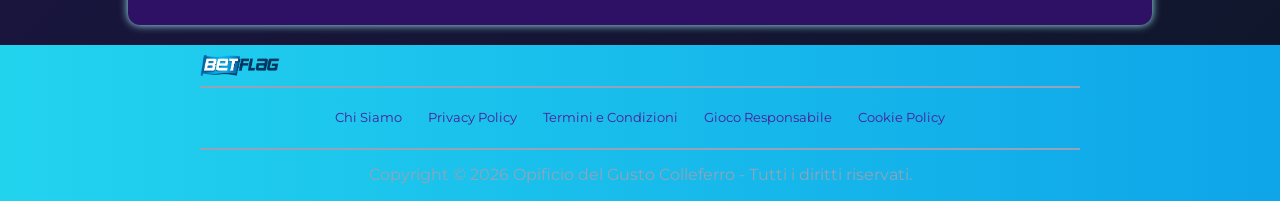
<file: privacy-policy/index.html>
<!DOCTYPE html>
<html lang="it">

<head>
    <meta charset="UTF-8">
    <meta name="viewport" content="width=device-width, initial-scale=1.0">
    <link rel="stylesheet" href="/style.css">
    <link rel="shortcut icon" href="/favicon.ico" type="image/x-icon">
    <title>Opificio del Gusto – Il nostro impegno per la trasparenza dei dati</title>
    <meta name="description"
        content="Opificio del Gusto Colleferro garantisce la massima trasparenza nel trattamento dei dati. Scopri come raccogliamo, proteggiamo e utilizziamo le tue informazioni in modo sicuro per un'esperienza affidabile e personalizzata.">
    <meta name="googlebot" content="index,follow,noarchive">

    <link rel="canonical" href="https://www.opificiodelgustocolleferro.it/privacy-policy/">

    <meta property="og:type" content="website" />
    <meta property="og:title" content="Opificio del Gusto – Privacy Policy" />
    <meta property="og:description"
        content="Il nostro impegno per la protezione dei dati e la trasparenza verso i clienti di Opificio del Gusto Colleferro." />
    <meta property="og:url" content="https://www.opificiodelgustocolleferro.it/privacy-policy/" />
    <meta property="og:site_name" content="Opificio del Gusto Colleferro" />
    <meta property="og:locale" content="it_IT" />

    <meta name="twitter:card" content="summary" />
    <meta name="twitter:title" content="Privacy Policy - Opificio del Gusto Colleferro" />
    <meta name="twitter:description" content="Protezione dei dati e trasparenza per i clienti di Opificio del Gusto." />

    <script type="application/ld+json">
        {
            "@context": "https://schema.org",
            "@type": "WebPage",
            "name": "Privacy Policy",
            "description": "Informativa sulla privacy di Opificio del Gusto Colleferro riguardante la raccolta e il trattamento dei dati personali.",
            "url": "https://www.opificiodelgustocolleferro.it/privacy-policy/",
            "inLanguage": "it-IT"
        }
    </script>
</head>

<body>
    <header>
        <div class="logo-container">
            <a href="/">
                <img src="/img/logo.webp" alt="Opificio del Gusto Colleferro Logo" width="100" height="80">
            </a>


        </div>
        <hr>
        <nav class="navigation-list">
            <a href="/">Home</a>
            <a href="/about-us/">Chi Siamo</a>
            <a href="/terms-and-conditions/">Termini e Condizioni</a>
            <a href="/responsible-gambling/">Gioco Responsabile</a>
            <a href="/cookie-policy/">Cookie Policy</a>
        </nav>
    </header>

    <main>
        <div class="container-long">
            <hr class="title-line">
            <h1>Opificio del Gusto: Privacy Policy – I tuoi dati, chiaramente protetti</h1>

            <p><strong>Ultimo aggiornamento: 17 settembre 2026</strong></p>

            <p>Da Opificio del Gusto, diamo la massima importanza alla protezione dei tuoi dati personali. Questa
                informativa sulla privacy ha lo scopo di spiegarti chiaramente come raccogliamo, utilizziamo,
                condividiamo e proteggiamo le tue informazioni quando utilizzi il nostro sito web. Ci impegniamo a
                rispettare il Regolamento Generale sulla Protezione dei Dati (GDPR) e la normativa italiana vigente.</p>

            <hr class="title-line">
            <h2>Quali dati raccogliamo e come alimentano la tua esperienza</h2>

            <p>Per offrirti i migliori servizi possibili, possiamo raccogliere le seguenti tipologie di dati:</p>

            <ul>
                <li><strong>Informazioni personali fornite volontariamente</strong>: Quando crei un account o ci
                    contatti, raccogliamo il tuo nome, indirizzo e-mail, numero di telefono e altre informazioni
                    necessarie per fornirti i nostri servizi.</li>
                <li><strong>Dati di navigazione</strong>: Raccogliamo informazioni sulla tua interazione con il nostro
                    sito, inclusi indirizzo IP, tipo di browser, pagine visitate e durata delle visite.</li>
                <li><strong>Dati di localizzazione</strong>: Con il tuo consenso, possiamo raccogliere informazioni
                    sulla tua posizione per personalizzare i servizi offerti.</li>
                <li><strong>Informazioni di pagamento</strong>: Le transazioni finanziarie sono gestite da fornitori di
                    pagamento sicuri e non conserviamo i dati della tua carta di credito.</li>
            </ul>

            <p>Questi dati ci permettono di:</p>

            <ol class="pink-circle-list">
                <li>
                    <p>Personalizzare la tua esperienza utente in base alle tue preferenze</p>
                </li>
                <li>
                    <p>Migliorare continuamente i nostri servizi e funzionalità</p>
                </li>
                <li>
                    <p>Fornirti un'assistenza clienti efficace e personalizzata</p>
                </li>
                <li>
                    <p>Garantire la sicurezza del tuo account e prevenire frodi</p>
                </li>
                <li>
                    <p>Informarti su novità e offerte pertinenti (con il tuo consenso)</p>
                </li>
            </ol>

            <hr class="title-line">
            <h2>Il ruolo essenziale dei cookie nella personalizzazione di Opificio del Gusto</h2>

            <p>I cookie sono piccoli file di testo memorizzati sul tuo dispositivo che migliorano la tua esperienza sul
                nostro sito. Utilizziamo diverse tipologie di cookie:</p>

            <div class="table-wrapper">
                <table>
                    <tr>
                        <th>Tipo di cookie</th>
                        <th>Finalità</th>
                        <th>Durata di conservazione</th>
                    </tr>
                    <tr>
                        <td>Cookie essenziali</td>
                        <td>Funzionalità di base del sito</td>
                        <td>Sessione o 12 mesi</td>
                    </tr>
                    <tr>
                        <td>Cookie prestazionali</td>
                        <td>Analisi dell'uso del sito e miglioramento</td>
                        <td>24 mesi</td>
                    </tr>
                    <tr>
                        <td>Cookie funzionali</td>
                        <td>Memorizzazione delle tue preferenze</td>
                        <td>12 mesi</td>
                    </tr>
                    <tr>
                        <td>Cookie di targeting</td>
                        <td>Pubblicità personalizzata (con consenso)</td>
                        <td>12 mesi</td>
                    </tr>
                </table>
            </div>

            <p>Puoi controllare i cookie tramite le impostazioni del tuo browser. Tuttavia, la disattivazione di alcuni
                cookie potrebbe limitare alcune funzionalità del nostro sito.</p>

            <hr class="title-line">
            <h2>Come utilizziamo i tuoi dati in modo responsabile per migliorare i nostri servizi</h2>

            <p>Utilizziamo i tuoi dati nel rigoroso rispetto delle finalità per cui sono stati raccolti:</p>

            <ul>
                <li><strong>Esecuzione dei contratti</strong>: Per fornire i servizi da te richiesti e gestire il tuo
                    account.</li>
                <li><strong>Interesse legittimo</strong>: Per migliorare i nostri servizi, prevenire frodi e garantire
                    la sicurezza della nostra piattaforma.</li>
                <li><strong>Consenso</strong>: Per inviarti comunicazioni di marketing quando hai esplicitamente
                    accettato di riceverle.</li>
                <li><strong>Obbligo legale</strong>: Per conformarci alle leggi e normative italiane ed europee
                    applicabili.</li>
            </ul>

            <p>Trattiamo i tuoi dati solo per il tempo necessario a realizzare le finalità per cui sono stati raccolti,
                in conformità con i requisiti di legge italiani.</p>

            <hr class="title-line">
            <h2>Protocolli rigorosi per la condivisione dei dati con partner fidati</h2>

            <p>Non vendiamo né affittiamo i tuoi dati personali a terzi. Potremmo condividere le tue informazioni con:
            </p>

            <ol class="pink-circle-list">
                <li>
                    <p><strong>Fornitori di servizi</strong>: Partner che ci aiutano a gestire il nostro sito (hosting,
                        analisi, pagamenti) in regime di stretta riservatezza.</p>
                </li>
                <li>
                    <p><strong>Autorità legali</strong>: Quando richiesto dalla legge italiana o nell'ambito di
                        procedimenti giudiziari.</p>
                </li>
                <li>
                    <p><strong>Partner commerciali</strong>: Solo con il tuo esplicito consenso preventivo.</p>
                </li>
            </ol>

            <p>Tutti i nostri partner sono accuratamente selezionati e contrattualmente obbligati a proteggere i tuoi
                dati in conformità con il GDPR. In caso di trasferimento al di fuori dell'UE, ci assicuriamo che siano
                in atto garanzie adeguate.</p>

            <hr class="title-line">
            <h2>I tuoi diritti di accedere, modificare o cancellare i tuoi dati in qualsiasi momento</h2>

            <p>Ai sensi del GDPR, hai i seguenti diritti riguardo ai tuoi dati personali:</p>

            <ul>
                <li><strong>Diritto di accesso</strong>: Ottenere conferma che stiamo trattando i tuoi dati e accedervi.
                </li>
                <li><strong>Diritto di rettifica</strong>: Richiedere la correzione di dati inesatti o incompleti.</li>
                <li><strong>Diritto alla cancellazione</strong>: Richiedere la cancellazione dei tuoi dati in
                    determinati casi.</li>
                <li><strong>Diritto alla limitazione</strong>: Richiedere la limitazione del trattamento in alcune
                    situazioni.</li>
                <li><strong>Diritto di opposizione</strong>: Opporti al trattamento per motivi legittimi.</li>
                <li><strong>Diritto alla portabilità</strong>: Ricevere i tuoi dati in un formato strutturato.</li>
            </ul>

            <p>Per esercitare questi diritti, contatta il nostro Responsabile della Protezione dei Dati (DPO)
                all'indirizzo <strong>dpo@opificiodelgustocolleferro.it</strong>. Risponderemo entro un mese in
                conformità con la normativa italiana.</p>

            <hr class="title-line">
            <h2>Tenerti informato – aggiornamenti tempestivi sulle politiche sulla privacy</h2>

            <p>Ci impegniamo a informarti di qualsiasi modifica sostanziale di questa informativa sulla privacy. Gli
                aggiornamenti saranno pubblicati su questa pagina con l'indicazione della data dell'ultima revisione.
                Per modifiche significative, ti informeremo via e-mail o tramite una notifica visibile sul nostro sito.
            </p>

            <p>Ti invitiamo a consultare regolarmente questa informativa per rimanere informato su come proteggiamo le
                tue informazioni. Il tuo continuo utilizzo dei nostri servizi dopo qualsiasi modifica costituisce
                accettazione delle nuove condizioni.</p>

            <p>Per qualsiasi domanda su questa informativa sulla privacy o sulle nostre pratiche di protezione dei dati,
                non esitare a contattarci a:</p>

            <p><strong>Opificio del Gusto Colleferro</strong><br>
                Servizio Protezione Dati<br>
                Email: privacy@opificiodelgustocolleferro.it<br>
                Telefono: +39 06 1234 5678</p>

            <p>Se ritieni che non abbiamo rispettato i tuoi diritti, hai il diritto di presentare un reclamo al
                <strong>Garante per la Protezione dei Dati Personali</strong>, l'autorità italiana per la protezione dei
                dati.
            </p>
        </div>
    </main>

    <footer>
        <a href="/">
            <img src="/img/logo.webp" alt="Opificio del Gusto Colleferro" width="80" height="80">
        </a>
        <hr class="faq-hr">
        <div class="flex-wrapper">
            <a href="/about-us/">Chi Siamo</a>
            <a href="/privacy-policy/">Privacy Policy</a>
            <a href="/terms-and-conditions/">Termini e Condizioni</a>
            <a href="/responsible-gambling/">Gioco Responsabile</a>
            <a href="/cookie-policy/">Cookie Policy</a>
        </div>
        <hr class="faq-hr">
        <p>
            Copyright © 2026 Opificio del Gusto Colleferro - Tutti i diritti riservati.
        </p>
    </footer>
</body>

</html>
</file>
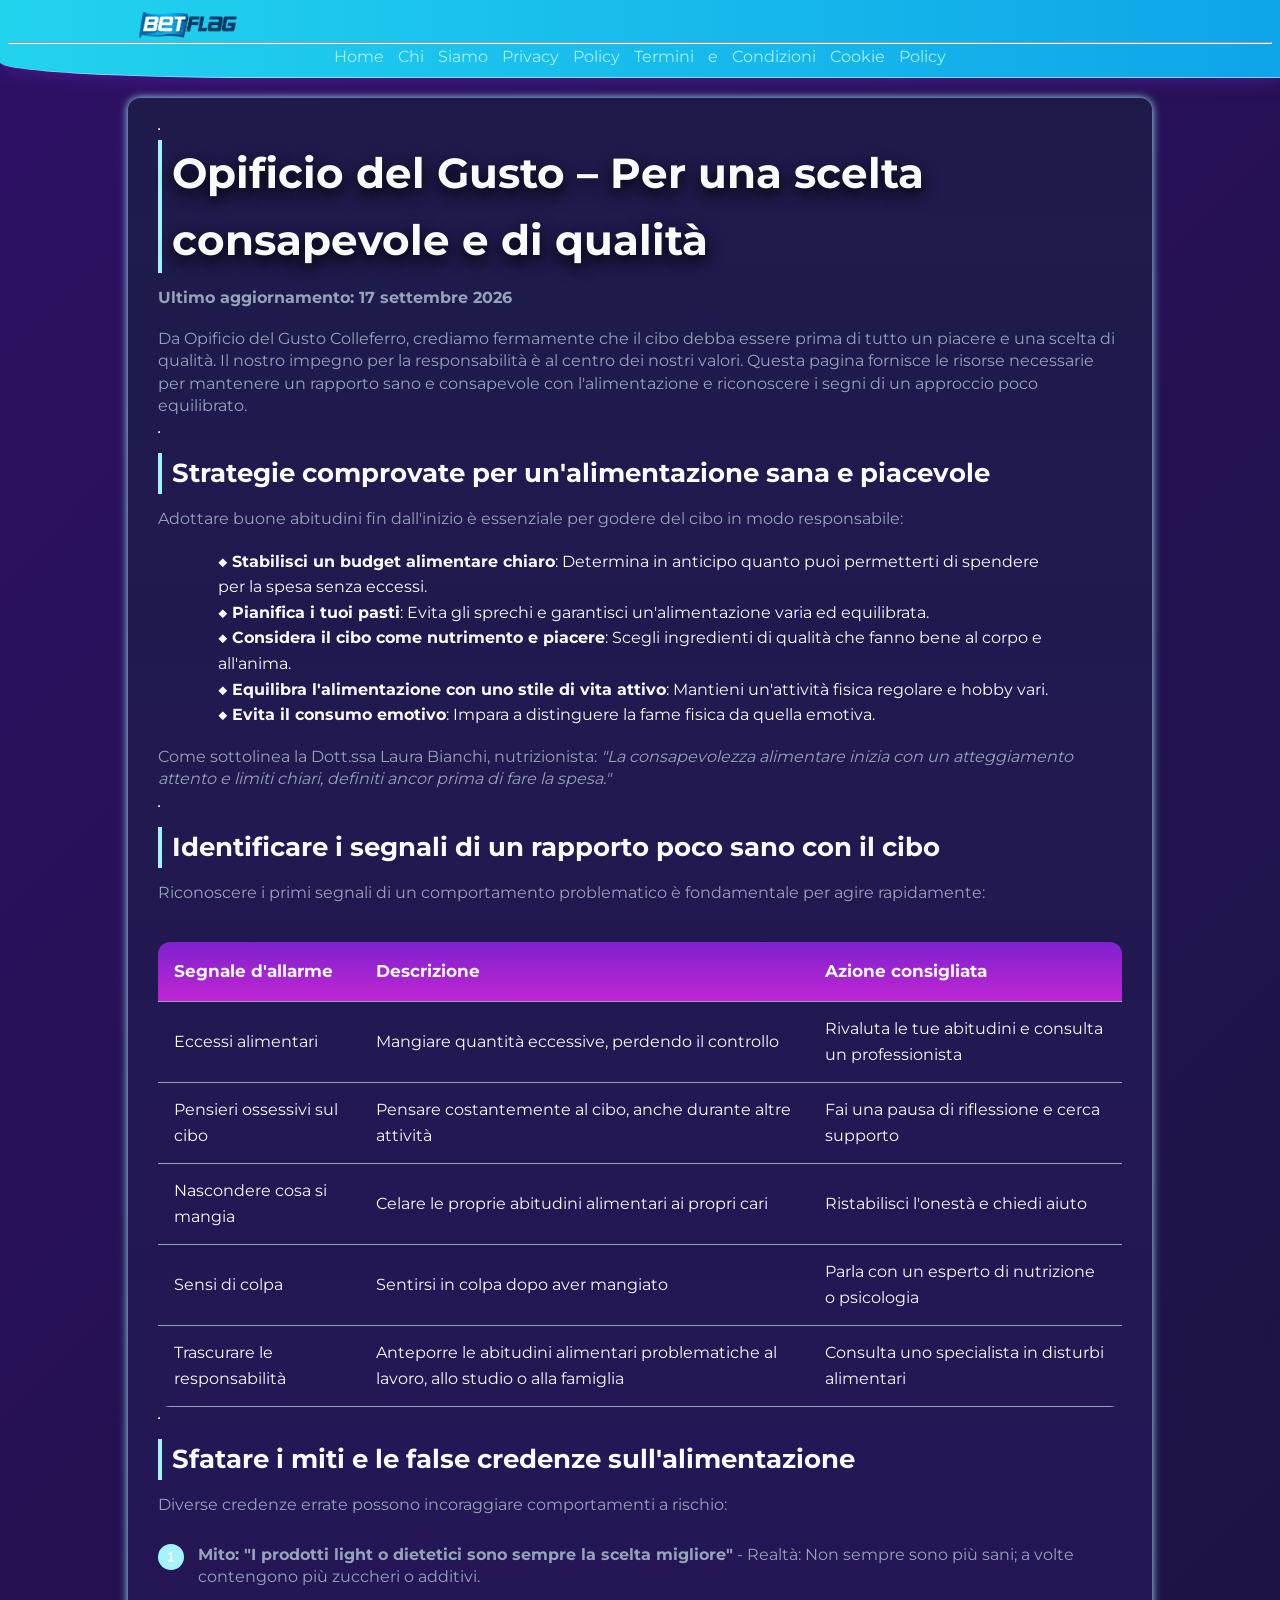
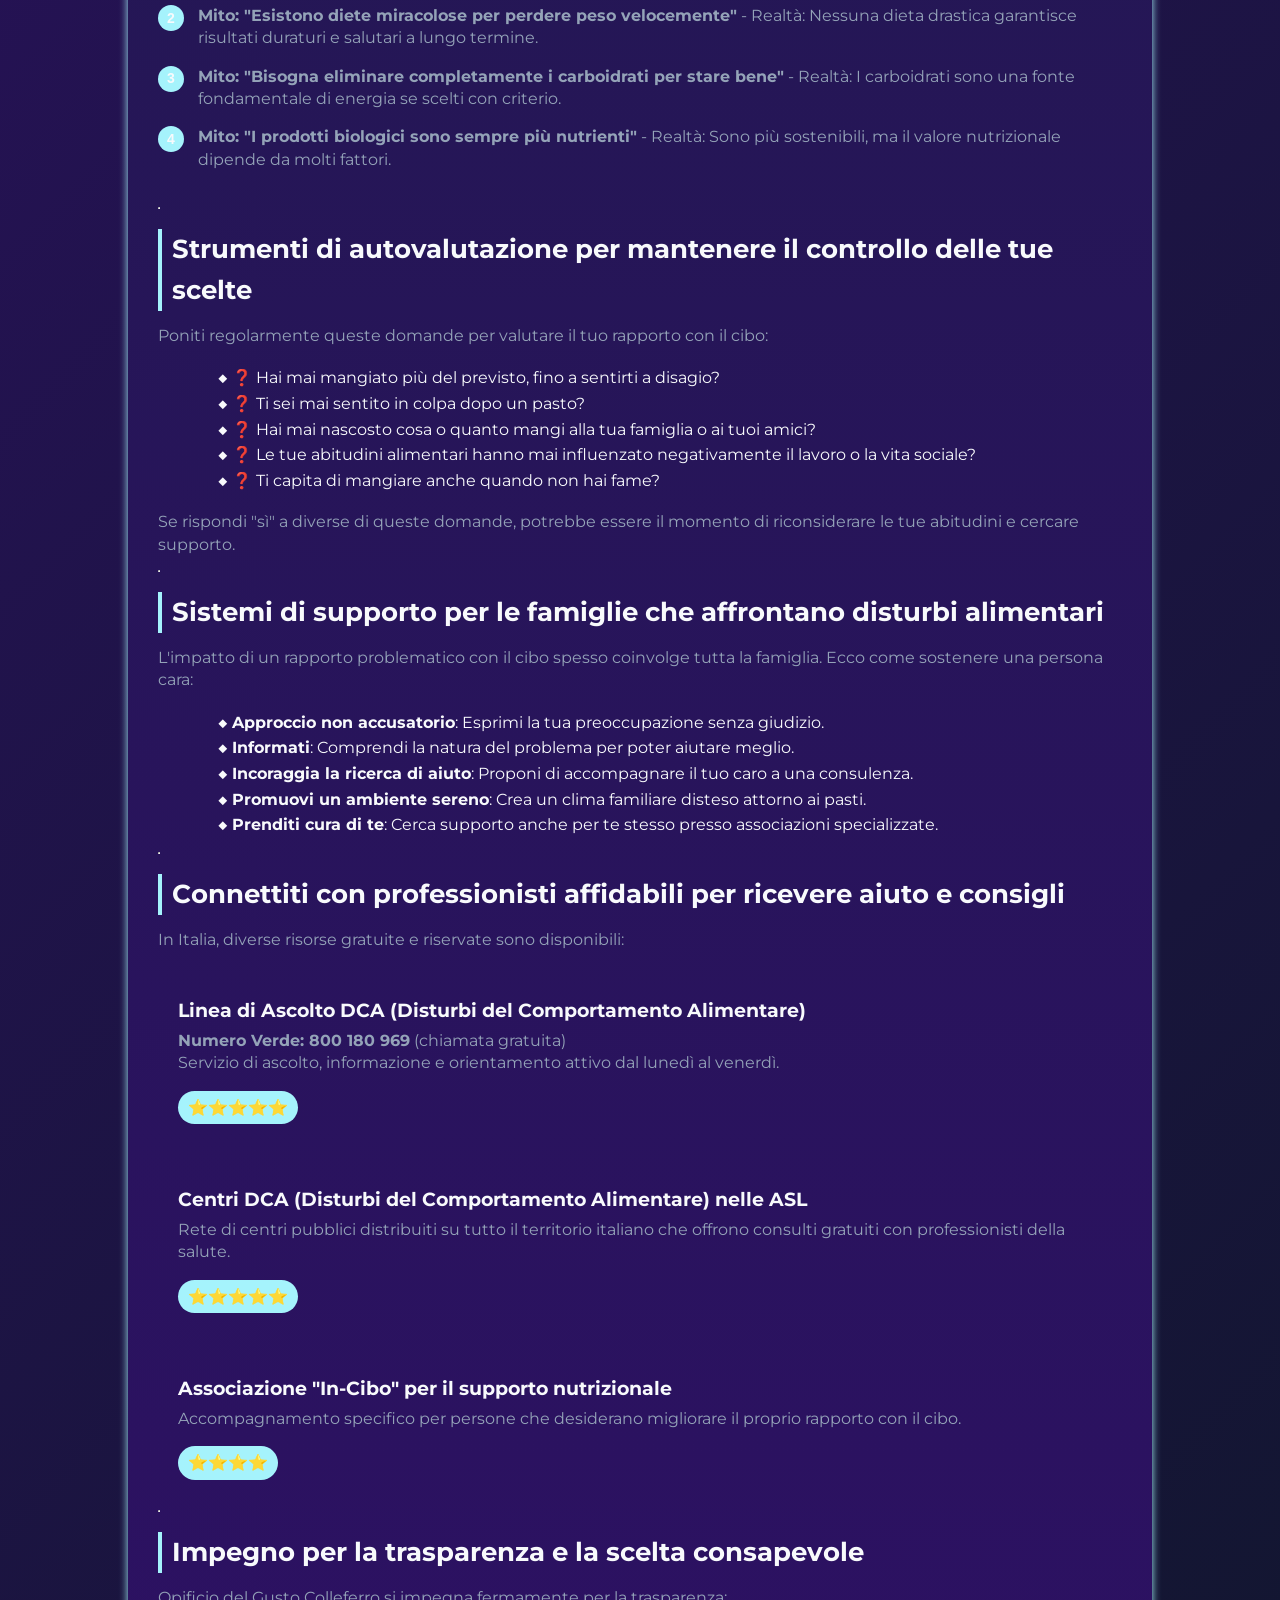
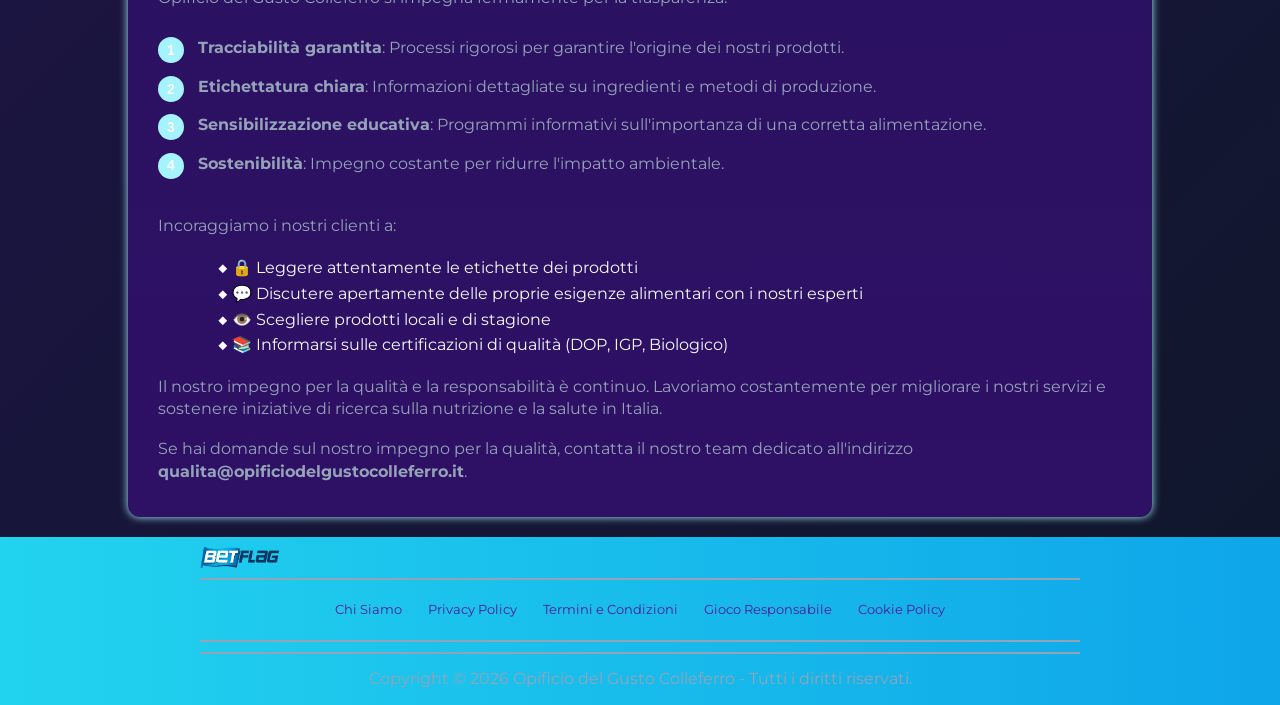
<file: responsible-gambling/index.html>
<!DOCTYPE html>
<html lang="it">

<head>
    <meta charset="UTF-8">
    <meta name="viewport" content="width=device-width, initial-scale=1.0">
    <link rel="stylesheet" href="/style.css">
    <link rel="shortcut icon" href="/favicon.ico" type="image/x-icon">
    <title>Qualità e Responsabilità con Opificio del Gusto Colleferro</title>
    <meta name="description"
        content="Opificio del Gusto Colleferro ti aiuta a fare scelte consapevoli. Scopri il nostro impegno per la qualità, la sicurezza alimentare e un rapporto sano e genuino con il cibo.">
    <meta name="googlebot" content="index,follow,noarchive">

    <link rel="canonical" href="https://www.opificiodelgustocolleferro.it/responsible-gambling/">

    <meta property="og:type" content="website" />
    <meta property="og:title" content="Qualità e Responsabilità con Opificio del Gusto Colleferro" />
    <meta property="og:description"
        content="Il nostro impegno per un'alimentazione sicura, consapevole e di qualità in Italia." />
    <meta property="og:url" content="https://www.opificiodelgustocolleferro.it/responsible-gambling/" />
    <meta property="og:site_name" content="Opificio del Gusto Colleferro" />
    <meta property="og:locale" content="it_IT" />

    <meta name="twitter:card" content="summary" />
    <meta name="twitter:title" content="Qualità e Responsabilità - Opificio del Gusto Colleferro" />
    <meta name="twitter:description" content="Strategie e impegno per un consumo consapevole in Italia." />

    <script type="application/ld+json">
        {
            "@context": "https://schema.org",
            "@type": "WebPage",
            "name": "Qualità e Responsabilità",
            "description": "Guida completa per una scelta consapevole dei prodotti alimentari in Italia.",
            "url": "https://www.opificiodelgustocolleferro.it/responsible-gambling/",
            "inLanguage": "it-IT"
        }
    </script>
</head>

<body>
    <header>
        <div class="logo-container">
            <a href="/">
                <img src="/img/logo.webp" alt="Opificio del Gusto Colleferro Logo" width="100" height="80">
            </a>


        </div>
        <hr>
        <nav class="navigation-list">
            <a href="/">Home</a>
            <a href="/about-us/">Chi Siamo</a>
            <a href="/privacy-policy/">Privacy Policy</a>
            <a href="/terms-and-conditions/">Termini e Condizioni</a>
            <a href="/cookie-policy/">Cookie Policy</a>
        </nav>
    </header>

    <main>
        <div class="container-long">
            <hr class="title-line">
            <h1>Opificio del Gusto – Per una scelta consapevole e di qualità</h1>

            <p><strong>Ultimo aggiornamento: 17 settembre 2026</strong></p>

            <p>Da Opificio del Gusto Colleferro, crediamo fermamente che il cibo debba essere prima di tutto un piacere
                e una scelta di qualità. Il nostro impegno per la responsabilità è al centro dei nostri valori. Questa
                pagina fornisce le risorse necessarie per mantenere un rapporto sano e consapevole con l'alimentazione e
                riconoscere i segni di un approccio poco equilibrato.</p>

            <hr class="title-line">
            <h2>Strategie comprovate per un'alimentazione sana e piacevole</h2>

            <p>Adottare buone abitudini fin dall'inizio è essenziale per godere del cibo in modo responsabile:</p>

            <ul>
                <li><strong>Stabilisci un budget alimentare chiaro</strong>: Determina in anticipo quanto puoi
                    permetterti di spendere per la spesa senza eccessi.</li>
                <li><strong>Pianifica i tuoi pasti</strong>: Evita gli sprechi e garantisci un'alimentazione varia ed
                    equilibrata.</li>
                <li><strong>Considera il cibo come nutrimento e piacere</strong>: Scegli ingredienti di qualità che
                    fanno bene al corpo e all'anima.</li>
                <li><strong>Equilibra l'alimentazione con uno stile di vita attivo</strong>: Mantieni un'attività fisica
                    regolare e hobby vari.</li>
                <li><strong>Evita il consumo emotivo</strong>: Impara a distinguere la fame fisica da quella emotiva.
                </li>
            </ul>

            <p>Come sottolinea la Dott.ssa Laura Bianchi, nutrizionista: <em>"La consapevolezza alimentare inizia con un
                    atteggiamento attento e limiti chiari, definiti ancor prima di fare la spesa."</em></p>

            <hr class="title-line">
            <h2>Identificare i segnali di un rapporto poco sano con il cibo</h2>

            <p>Riconoscere i primi segnali di un comportamento problematico è fondamentale per agire rapidamente:</p>

            <div class="table-wrapper">
                <table>
                    <tr>
                        <th>Segnale d'allarme</th>
                        <th>Descrizione</th>
                        <th>Azione consigliata</th>
                    </tr>
                    <tr>
                        <td>Eccessi alimentari</td>
                        <td>Mangiare quantità eccessive, perdendo il controllo</td>
                        <td>Rivaluta le tue abitudini e consulta un professionista</td>
                    </tr>
                    <tr>
                        <td>Pensieri ossessivi sul cibo</td>
                        <td>Pensare costantemente al cibo, anche durante altre attività</td>
                        <td>Fai una pausa di riflessione e cerca supporto</td>
                    </tr>
                    <tr>
                        <td>Nascondere cosa si mangia</td>
                        <td>Celare le proprie abitudini alimentari ai propri cari</td>
                        <td>Ristabilisci l'onestà e chiedi aiuto</td>
                    </tr>
                    <tr>
                        <td>Sensi di colpa</td>
                        <td>Sentirsi in colpa dopo aver mangiato</td>
                        <td>Parla con un esperto di nutrizione o psicologia</td>
                    </tr>
                    <tr>
                        <td>Trascurare le responsabilità</td>
                        <td>Anteporre le abitudini alimentari problematiche al lavoro, allo studio o alla famiglia</td>
                        <td>Consulta uno specialista in disturbi alimentari</td>
                    </tr>
                </table>
            </div>

            <hr class="title-line">
            <h2>Sfatare i miti e le false credenze sull'alimentazione</h2>

            <p>Diverse credenze errate possono incoraggiare comportamenti a rischio:</p>

            <ol class="pink-circle-list">
                <li>
                    <p><strong>Mito: "I prodotti light o dietetici sono sempre la scelta migliore"</strong> - Realtà:
                        Non sempre sono più sani; a volte contengono più zuccheri o additivi.</p>
                </li>
                <li>
                    <p><strong>Mito: "Esistono diete miracolose per perdere peso velocemente"</strong> - Realtà: Nessuna
                        dieta drastica garantisce risultati duraturi e salutari a lungo termine.</p>
                </li>
                <li>
                    <p><strong>Mito: "Bisogna eliminare completamente i carboidrati per stare bene"</strong> - Realtà: I
                        carboidrati sono una fonte fondamentale di energia se scelti con criterio.</p>
                </li>
                <li>
                    <p><strong>Mito: "I prodotti biologici sono sempre più nutrienti"</strong> - Realtà: Sono più
                        sostenibili, ma il valore nutrizionale dipende da molti fattori.</p>
                </li>
            </ol>

            <hr class="title-line">
            <h2>Strumenti di autovalutazione per mantenere il controllo delle tue scelte</h2>

            <p>Poniti regolarmente queste domande per valutare il tuo rapporto con il cibo:</p>

            <ul>
                <li>❓ Hai mai mangiato più del previsto, fino a sentirti a disagio?</li>
                <li>❓ Ti sei mai sentito in colpa dopo un pasto?</li>
                <li>❓ Hai mai nascosto cosa o quanto mangi alla tua famiglia o ai tuoi amici?</li>
                <li>❓ Le tue abitudini alimentari hanno mai influenzato negativamente il lavoro o la vita sociale?</li>
                <li>❓ Ti capita di mangiare anche quando non hai fame?</li>
            </ul>

            <p>Se rispondi "sì" a diverse di queste domande, potrebbe essere il momento di riconsiderare le tue
                abitudini e cercare supporto.</p>

            <hr class="title-line">
            <h2>Sistemi di supporto per le famiglie che affrontano disturbi alimentari</h2>

            <p>L'impatto di un rapporto problematico con il cibo spesso coinvolge tutta la famiglia. Ecco come sostenere
                una persona cara:</p>

            <ul>
                <li><strong>Approccio non accusatorio</strong>: Esprimi la tua preoccupazione senza giudizio.</li>
                <li><strong>Informati</strong>: Comprendi la natura del problema per poter aiutare meglio.</li>
                <li><strong>Incoraggia la ricerca di aiuto</strong>: Proponi di accompagnare il tuo caro a una
                    consulenza.</li>
                <li><strong>Promuovi un ambiente sereno</strong>: Crea un clima familiare disteso attorno ai pasti.</li>
                <li><strong>Prenditi cura di te</strong>: Cerca supporto anche per te stesso presso associazioni
                    specializzate.</li>
            </ul>

            <hr class="title-line">
            <h2>Connettiti con professionisti affidabili per ricevere aiuto e consigli</h2>

            <p>In Italia, diverse risorse gratuite e riservate sono disponibili:</p>

            <div class="casino-card">
                <div class="casino-center">
                    <div class="casino-code">
                        <h3>Linea di Ascolto DCA (Disturbi del Comportamento Alimentare)</h3>
                        <p><strong>Numero Verde: 800 180 969</strong> (chiamata gratuita)<br>
                            Servizio di ascolto, informazione e orientamento attivo dal lunedì al venerdì.</p>
                        <div class="casino-rating"><span class="star">⭐⭐⭐⭐⭐</span></div>
                    </div>
                </div>
            </div>

            <div class="casino-card">
                <div class="casino-center">
                    <div class="casino-code">
                        <h3>Centri DCA (Disturbi del Comportamento Alimentare) nelle ASL</h3>
                        <p>Rete di centri pubblici distribuiti su tutto il territorio italiano che offrono consulti
                            gratuiti con professionisti della salute.</p>
                        <div class="casino-rating"><span class="star">⭐⭐⭐⭐⭐</span></div>
                    </div>
                </div>
            </div>

            <div class="casino-card">
                <div class="casino-center">
                    <div class="casino-code">
                        <h3>Associazione "In-Cibo" per il supporto nutrizionale</h3>
                        <p>Accompagnamento specifico per persone che desiderano migliorare il proprio rapporto con il
                            cibo.</p>
                        <div class="casino-rating"><span class="star">⭐⭐⭐⭐</span></div>
                    </div>
                </div>
            </div>

            <hr class="title-line">
            <h2>Impegno per la trasparenza e la scelta consapevole</h2>

            <p>Opificio del Gusto Colleferro si impegna fermamente per la trasparenza:</p>

            <ol class="pink-circle-list">
                <li>
                    <p><strong>Tracciabilità garantita</strong>: Processi rigorosi per garantire l'origine dei nostri
                        prodotti.</p>
                </li>
                <li>
                    <p><strong>Etichettatura chiara</strong>: Informazioni dettagliate su ingredienti e metodi di
                        produzione.</p>
                </li>
                <li>
                    <p><strong>Sensibilizzazione educativa</strong>: Programmi informativi sull'importanza di una
                        corretta alimentazione.</p>
                </li>
                <li>
                    <p><strong>Sostenibilità</strong>: Impegno costante per ridurre l'impatto ambientale.</p>
                </li>
            </ol>

            <p>Incoraggiamo i nostri clienti a:</p>

            <ul>
                <li>🔒 Leggere attentamente le etichette dei prodotti</li>
                <li>💬 Discutere apertamente delle proprie esigenze alimentari con i nostri esperti</li>
                <li>👁️ Scegliere prodotti locali e di stagione</li>
                <li>📚 Informarsi sulle certificazioni di qualità (DOP, IGP, Biologico)</li>
            </ul>

            <p>Il nostro impegno per la qualità e la responsabilità è continuo. Lavoriamo costantemente per migliorare i
                nostri servizi e sostenere iniziative di ricerca sulla nutrizione e la salute in Italia.</p>

            <p>Se hai domande sul nostro impegno per la qualità, contatta il nostro team dedicato all'indirizzo
                <strong>qualita@opificiodelgustocolleferro.it</strong>.
            </p>
        </div>
    </main>

    <footer>
        <a href="/">
            <img src="/img/logo.webp" alt="Opificio del Gusto Colleferro" width="80" height="80">
        </a>
        <hr class="faq-hr">
        <div class="flex-wrapper">
            <a href="/about-us/">Chi Siamo</a>
            <a href="/privacy-policy/">Privacy Policy</a>
            <a href="/terms-and-conditions/">Termini e Condizioni</a>
            <a href="/responsible-gambling/">Gioco Responsabile</a>
            <a href="/cookie-policy/">Cookie Policy</a>
        </div>
        <hr class="faq-hr">


        <hr class="faq-hr">
        <p>
            Copyright © 2026 Opificio del Gusto Colleferro - Tutti i diritti riservati.
        </p>
    </footer>
</body>

</html>
</file>
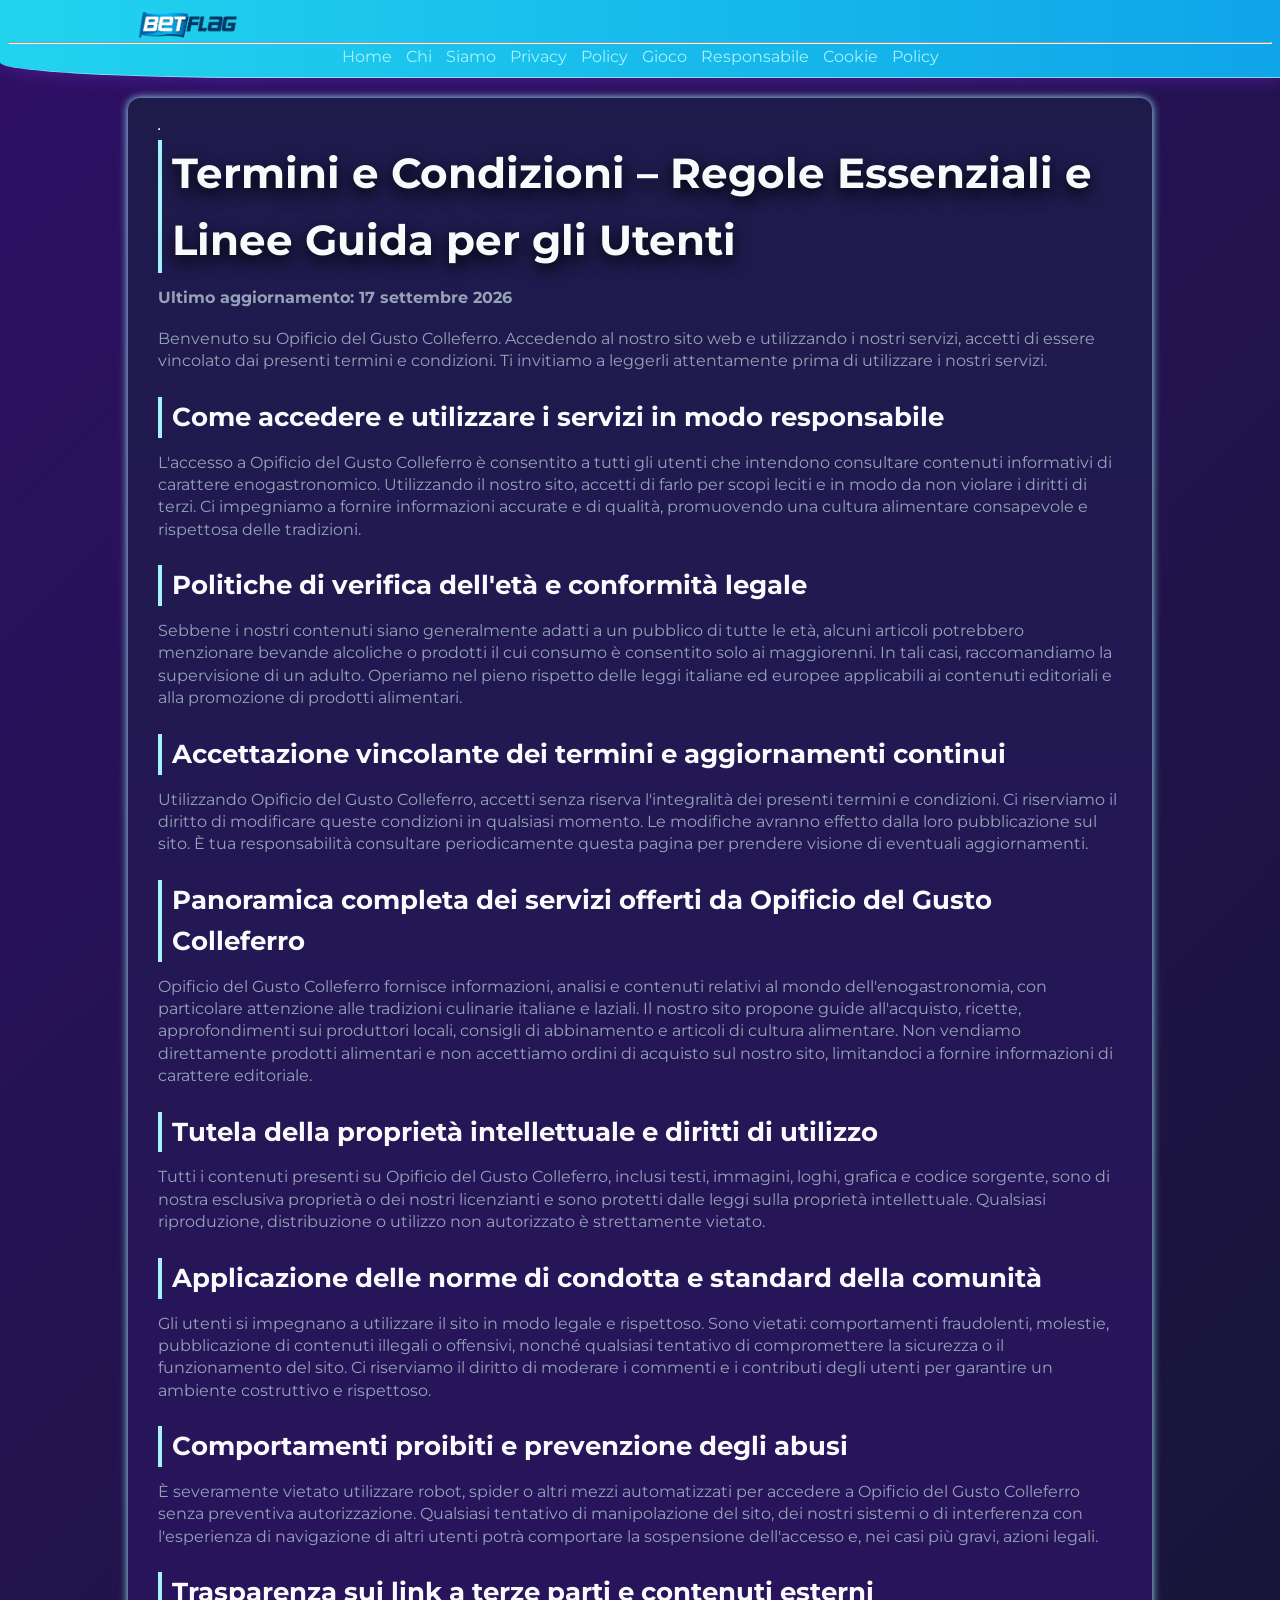
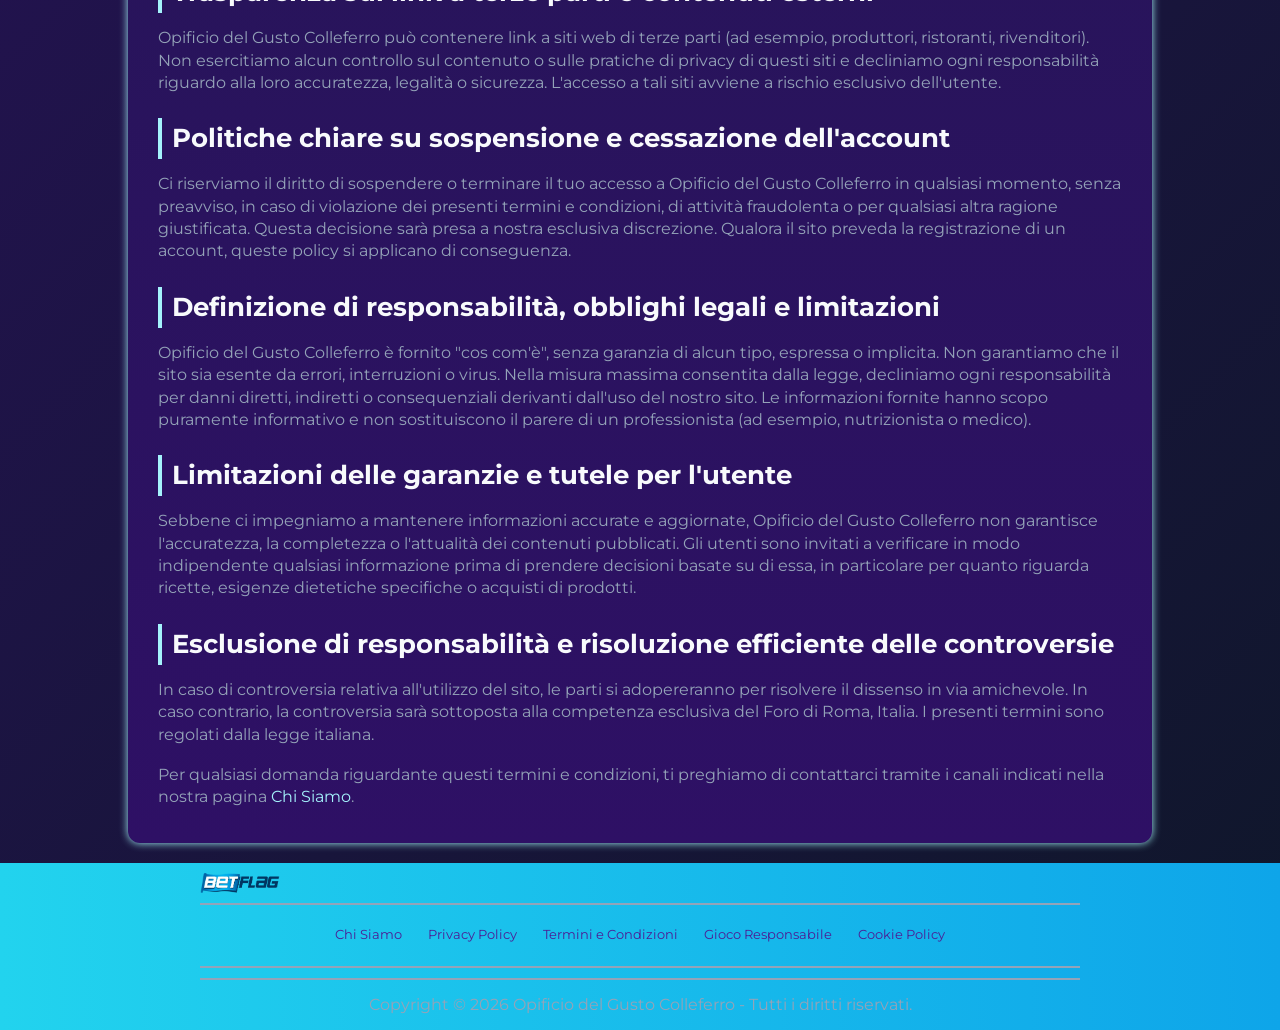
<file: terms-and-conditions/index.html>
<!DOCTYPE html>
<html lang="it">

<head>
    <meta charset="UTF-8">
    <meta name="viewport" content="width=device-width, initial-scale=1.0">
    <link rel="stylesheet" href="/style.css">
    <link rel="shortcut icon" href="/favicon.ico" type="image/x-icon">
    <title>Termini e Condizioni di Utilizzo del Sito</title>
    <meta name="description"
        content="Utilizzando Opificio del Gusto Colleferro, accetti condizioni chiare progettate per proteggere i tuoi diritti e garantire un'esperienza di navigazione sicura, trasparente e affidabile.">
    <meta name="googlebot" content="index,follow,noarchive">

    <link rel="canonical" href="https://www.opificiodelgustocolleferro.it/terms-and-conditions/">

    <meta property="og:type" content="website" />
    <meta property="og:title" content="Termini e Condizioni di Utilizzo del Sito" />
    <meta property="og:description" content="Termini e condizioni - regole essenziali e linee guida per gli utenti." />
    <meta property="og:url" content="https://www.opificiodelgustocolleferro.it/terms-and-conditions/" />
    <meta property="og:site_name" content="Opificio del Gusto Colleferro" />
    <meta property="og:locale" content="it_IT" />

    <meta name="twitter:card" content="summary" />
    <meta name="twitter:title" content="Termini e Condizioni - Opificio del Gusto Colleferro" />
    <meta name="twitter:description" content="Termini e condizioni - regole essenziali e linee guida per gli utenti." />
</head>

<body>
    <header>
        <div class="logo-container">
            <a href="/">
                <img src="/img/logo.webp" alt="Opificio del Gusto Colleferro Logo" width="100" height="80">
            </a>


        </div>
        <hr>
        <nav class="navigation-list">
            <a href="/">Home</a>
            <a href="/about-us/">Chi Siamo</a>
            <a href="/privacy-policy/">Privacy Policy</a>
            <a href="/responsible-gambling/">Gioco Responsabile</a>
            <a href="/cookie-policy/">Cookie Policy</a>
        </nav>
    </header>

    <main>
        <div class="container-long">
            <hr class="title-line">
            <h1>Termini e Condizioni – Regole Essenziali e Linee Guida per gli Utenti</h1>

            <p><strong>Ultimo aggiornamento: 17 settembre 2026</strong></p>

            <p>Benvenuto su Opificio del Gusto Colleferro. Accedendo al nostro sito web e utilizzando i nostri servizi,
                accetti di essere vincolato dai presenti termini e condizioni. Ti invitiamo a leggerli attentamente
                prima di utilizzare i nostri servizi.</p>

            <h2>Come accedere e utilizzare i servizi in modo responsabile</h2>
            <p>L'accesso a Opificio del Gusto Colleferro è consentito a tutti gli utenti che intendono consultare
                contenuti informativi di carattere enogastronomico. Utilizzando il nostro sito, accetti di farlo per
                scopi leciti e in modo da non violare i diritti di terzi. Ci impegniamo a fornire informazioni accurate
                e di qualità, promuovendo una cultura alimentare consapevole e rispettosa delle tradizioni.</p>

            <h2>Politiche di verifica dell'età e conformità legale</h2>
            <p>Sebbene i nostri contenuti siano generalmente adatti a un pubblico di tutte le età, alcuni articoli
                potrebbero menzionare bevande alcoliche o prodotti il cui consumo è consentito solo ai maggiorenni. In
                tali casi, raccomandiamo la supervisione di un adulto. Operiamo nel pieno rispetto delle leggi italiane
                ed europee applicabili ai contenuti editoriali e alla promozione di prodotti alimentari.</p>

            <h2>Accettazione vincolante dei termini e aggiornamenti continui</h2>
            <p>Utilizzando Opificio del Gusto Colleferro, accetti senza riserva l'integralità dei presenti termini e
                condizioni. Ci riserviamo il diritto di modificare queste condizioni in qualsiasi momento. Le modifiche
                avranno effetto dalla loro pubblicazione sul sito. È tua responsabilità consultare periodicamente questa
                pagina per prendere visione di eventuali aggiornamenti.</p>

            <h2>Panoramica completa dei servizi offerti da Opificio del Gusto Colleferro</h2>
            <p>Opificio del Gusto Colleferro fornisce informazioni, analisi e contenuti relativi al mondo
                dell'enogastronomia, con particolare attenzione alle tradizioni culinarie italiane e laziali. Il nostro
                sito propone guide all'acquisto, ricette, approfondimenti sui produttori locali, consigli di abbinamento
                e articoli di cultura alimentare. Non vendiamo direttamente prodotti alimentari e non accettiamo ordini
                di acquisto sul nostro sito, limitandoci a fornire informazioni di carattere editoriale.</p>

            <h2>Tutela della proprietà intellettuale e diritti di utilizzo</h2>
            <p>Tutti i contenuti presenti su Opificio del Gusto Colleferro, inclusi testi, immagini, loghi, grafica e
                codice sorgente, sono di nostra esclusiva proprietà o dei nostri licenzianti e sono protetti dalle leggi
                sulla proprietà intellettuale. Qualsiasi riproduzione, distribuzione o utilizzo non autorizzato è
                strettamente vietato.</p>

            <h2>Applicazione delle norme di condotta e standard della comunità</h2>
            <p>Gli utenti si impegnano a utilizzare il sito in modo legale e rispettoso. Sono vietati: comportamenti
                fraudolenti, molestie, pubblicazione di contenuti illegali o offensivi, nonché qualsiasi tentativo di
                compromettere la sicurezza o il funzionamento del sito. Ci riserviamo il diritto di moderare i commenti
                e i contributi degli utenti per garantire un ambiente costruttivo e rispettoso.</p>

            <h2>Comportamenti proibiti e prevenzione degli abusi</h2>
            <p>È severamente vietato utilizzare robot, spider o altri mezzi automatizzati per accedere a Opificio del
                Gusto Colleferro senza preventiva autorizzazione. Qualsiasi tentativo di manipolazione del sito, dei
                nostri sistemi o di interferenza con l'esperienza di navigazione di altri utenti potrà comportare la
                sospensione dell'accesso e, nei casi più gravi, azioni legali.</p>

            <h2>Trasparenza sui link a terze parti e contenuti esterni</h2>
            <p>Opificio del Gusto Colleferro può contenere link a siti web di terze parti (ad esempio, produttori,
                ristoranti, rivenditori). Non esercitiamo alcun controllo sul contenuto o sulle pratiche di privacy di
                questi siti e decliniamo ogni responsabilità riguardo alla loro accuratezza, legalità o sicurezza.
                L'accesso a tali siti avviene a rischio esclusivo dell'utente.</p>

            <h2>Politiche chiare su sospensione e cessazione dell'account</h2>
            <p>Ci riserviamo il diritto di sospendere o terminare il tuo accesso a Opificio del Gusto Colleferro in
                qualsiasi momento, senza preavviso, in caso di violazione dei presenti termini e condizioni, di attività
                fraudolenta o per qualsiasi altra ragione giustificata. Questa decisione sarà presa a nostra esclusiva
                discrezione. Qualora il sito preveda la registrazione di un account, queste policy si applicano di
                conseguenza.</p>

            <h2>Definizione di responsabilità, obblighi legali e limitazioni</h2>
            <p>Opificio del Gusto Colleferro è fornito "cos com'è", senza garanzia di alcun tipo, espressa o implicita.
                Non garantiamo che il sito sia esente da errori, interruzioni o virus. Nella misura massima consentita
                dalla legge, decliniamo ogni responsabilità per danni diretti, indiretti o consequenziali derivanti
                dall'uso del nostro sito. Le informazioni fornite hanno scopo puramente informativo e non sostituiscono
                il parere di un professionista (ad esempio, nutrizionista o medico).</p>

            <h2>Limitazioni delle garanzie e tutele per l'utente</h2>
            <p>Sebbene ci impegniamo a mantenere informazioni accurate e aggiornate, Opificio del Gusto Colleferro non
                garantisce l'accuratezza, la completezza o l'attualità dei contenuti pubblicati. Gli utenti sono
                invitati a verificare in modo indipendente qualsiasi informazione prima di prendere decisioni basate su
                di essa, in particolare per quanto riguarda ricette, esigenze dietetiche specifiche o acquisti di
                prodotti.</p>

            <h2>Esclusione di responsabilità e risoluzione efficiente delle controversie</h2>
            <p>In caso di controversia relativa all'utilizzo del sito, le parti si adopereranno per risolvere il
                dissenso in via amichevole. In caso contrario, la controversia sarà sottoposta alla competenza esclusiva
                del Foro di Roma, Italia. I presenti termini sono regolati dalla legge italiana.</p>

            <p>Per qualsiasi domanda riguardante questi termini e condizioni, ti preghiamo di contattarci tramite i
                canali indicati nella nostra pagina <a href="/about-us/">Chi
                    Siamo</a>.</p>
        </div>
    </main>

    <footer>
        <a href="/">
            <img src="/img/logo.webp" alt="Opificio del Gusto Colleferro" width="80" height="80">
        </a>
        <hr class="faq-hr">
        <div class="flex-wrapper">
            <a href="/about-us/">Chi Siamo</a>
            <a href="/privacy-policy/">Privacy Policy</a>
            <a href="/terms-and-conditions/">Termini e Condizioni</a>
            <a href="/responsible-gambling/">Gioco Responsabile</a>
            <a href="/cookie-policy/">Cookie Policy</a>
        </div>
        <hr class="faq-hr">


        <hr class="faq-hr">
        <p>
            Copyright © 2026 Opificio del Gusto Colleferro - Tutti i diritti riservati.
        </p>
    </footer>
</body>

</html>
</file>
<file: style.css>
@font-face {
	font-family: Montserrat;
	src: url('./font/Montserrat-Regular.ttf') format('truetype');
	font-weight: 400;
	font-style: normal;
}
@font-face {
	font-family: Montserrat;
	src: url('./font/Montserrat-Medium.ttf') format('truetype');
	font-weight: 500;
	font-style: normal;
}
@font-face {
	font-family: Montserrat;
	src: url('./font/Montserrat-Bold.ttf') format('truetype');
	font-weight: 700;
	font-style: normal;
}

:root {
	--background-color: linear-gradient(135deg, #2e1065 0%, #0f172a 100%);
	--header: linear-gradient(90deg, #22d3ee, #0ea5e9);
	--txt: #f8fafc;
	--btn: linear-gradient(0, #c026d3, #7e22ce);
	--border: 12px;
	--container: linear-gradient(180deg, #1e1b4b, #2e1065);
	--link: #a5f3fc;
	--p-txt: #94a3b8;
	--vitrina: #1e293b;
	--shadow: rgba(192, 38, 211, 0.3);
	--btn-shadow: #4c1d95;
}

* {
	margin: 0;
	padding: 0;
	box-sizing: border-box;
}

html {
	scroll-padding-top: 120px;
	scroll-behavior: smooth;
}

body {
	font-family: 'Montserrat', sans-serif;
	line-height: 1.6;
	color: var(--txt);
	background: var(--background-color);
	font-size: 1rem;
}

main {
	max-width: 80%;
	margin: 10px auto;
}

img,
video {
	max-width: 100%;
	height: auto;
	display: block;
}

a {
	text-decoration: none;
	color: var(--link);
	transition: color 0.3s ease;
}

a:hover {
	color: var(--btn-hover);
}

.accent-link {
	color: var(--btn);
}

h1 {
	font-size: 2.6rem;
	color: var(--txt);
	text-shadow: 0 6px 16px rgb(0, 0, 0);
	border-left: 4px solid var(--link);
	padding-left: 10px;
}

h2 {
	font-size: 1.6rem;
	margin-top: 10px;
	color: var(--txt);
	border-left: 4px solid var(--link);
	padding-left: 10px;
}

h3 {
	font-size: 1.2rem;
	margin-top: 10px;
	color: var(--txt);
}

ul {
	list-style: none;
	margin: 10px;
	color: var(--txt);
	margin: 4px 60px;
}

ul li::before {
	content: '◆ ';
	color: var(--btn);
}
/* custom list */
.pink-circle-list {
	counter-reset: step;
	list-style: none;
	padding-left: 0;
	margin: 10px 0;
}

.pink-circle-list li {
	counter-increment: step;
	margin-bottom: 1em;
	position: relative;
	padding-left: 40px;
}

.pink-circle-list li::before {
	content: counter(step);
	position: absolute;
	left: 0;
	top: 0;
	width: 26px;
	height: 26px;
	background-color: var(--link);
	color: var(--white);
	font-weight: bold;
	border-radius: 50%;
	display: flex;
	align-items: center;
	justify-content: center;
	font-family: sans-serif;
	font-size: 14px;
}

/*  */
p {
	color: var(--p-txt);
	font-size: 1rem;
	line-height: 1.4rem;
	margin: 4px 0;
}

blockquote {
	padding: 10px;
	font-style: italic;
	color: var(--p-txt);
	margin: 20px auto;
	background-color: var(--background-color);
	border-left: 4px solid var(--btn);
	border-right: 4px solid var(--btn);
}

.btn,
.btn-white {
	display: inline-block;
	background: var(--btn);
	color: var(--txt);
	padding: 0.8rem 1.5rem;
	border: 1px solid rgba(255, 255, 255, 0.5);
	border-radius: var(--border);
	font-weight: bold;
	transition: all 0.3s ease;
	cursor: pointer;

	/* Базовое лёгкое свечение */
	box-shadow: 0 0 20px var(--btn-shadow);
}

/* Эффект при наведении */
.btn:hover {
	box-shadow: 10px 10px 10px var(--btn-shadow);
	transform: scale(0.95);
	color: var(--txt);
}

.btn-white {
	background-color: var(--txt);
}

.btn-white:hover {
	box-shadow: 0 0 10px var(--txt);
	transform: scale(1.05);
	color: var(--p-txt);
}

header {
	width: 100%;
	background: var(--header);
	position: sticky;
	top: 0;
	z-index: 100;
	border-bottom-left-radius: 20%;
	border-bottom: 1px solid rgba(255, 255, 255, 0.5);
	box-shadow: 0 1px 18px var(--btn-shadow);
	padding: 8px;
	overflow: hidden;
}

.logo-container {
	display: flex;
	align-items: center;
	justify-content: space-between;
	width: 80%;
	margin: 0 auto;
	padding: 4px;
}

.logo {
	position: relative;
	border-radius: var(--border);
	overflow: hidden;
}

.logo::before {
	content: '';
	position: absolute;
	top: 0;
	width: 90%;
	height: 90%;
	background: var(--txt);
	box-shadow: 0 0 5px var(--txt);
	z-index: -1;
	animation: morph 8s infinite;
}

@keyframes morph {
	0% {
		border-radius: 60% 40% 30% 70% / 60% 30% 70% 40%;
	}
	25% {
		border-radius: 45% 55% 50% 50% / 55% 45% 55% 45%;
	}
	50% {
		border-radius: 30% 70% 70% 30% / 30% 30% 70% 70%;
	}
	75% {
		border-radius: 55% 45% 40% 60% / 45% 55% 45% 55%;
	}
	100% {
		border-radius: 60% 40% 30% 70% / 60% 30% 70% 40%;
	}
}

.logo-nav-container {
	display: flex;
	gap: 30px;
}

.navigation-list {
	text-align: center;
	word-spacing: 10px;
}

.container {
	margin: 20px auto;
	display: flex;
	align-items: center;
	justify-content: center;
	gap: 20px;
	padding: 30px;
	background: var(--container);
	border-radius: var(--border);
}

.container-long {
	margin: 20px auto;
	display: flex;
	flex-direction: column;
	align-items: start;
	justify-content: center;
	gap: 10px;
	padding: 30px;
	background: var(--container);
	border-radius: var(--border);
}

.container,
.container-long,
.casino-vitrina {
	background: var(--container);
	filter: drop-shadow(0 0 4px var(--link));
}

.flex-container {
	margin: 20px auto;
	display: flex;
	align-items: center;
	justify-content: start;
	gap: 20px;
}

.flex-wrapper {
	margin: 10px auto;
	display: flex;
	align-items: self-start;
	justify-content: center;
	gap: 26px;
}

.container img,
.container-left img,
.container-long img {
	border-radius: var(--border);
	width: 480px;
	height: auto;
}

.btn-container {
	display: flex;
	align-items: center;
	justify-content: space-between;
	margin: 20px auto;
}

.casino-vitrina {
	display: flex;
	flex-direction: column;
	background: var(--vitrina);
	border-left: 1px solid rgba(0, 0, 0, 0.6);
	border-radius: var(--border);
	padding: 20px 20px;
}

.casino-card {
	display: flex;
	align-items: center;
	justify-content: space-between;
	background-color: var(--container);
	border-radius: 10px;
	overflow: hidden;
	margin: 20px auto;
	color: #fff;
	width: 100%;
}

.casino-rank {
	background: var(--link);
	padding: 60px 10px;
	font-size: 18px;
	font-weight: bold;
	color: var(--vitrina);
	display: flex;
	align-items: center;
	justify-content: center;
}

.casino-left {
	display: flex;
	flex-direction: column;
	align-items: self-start;
	justify-content: center;
	padding: 10px;
	gap: 10px;
}

.casino-logo {
	width: 200px;
	height: auto;
	border-radius: var(--border);
}

.casino-rating {
	background-color: var(--link);
	color: var(--vitrina);
	padding: 4px 10px;
	border-radius: 20px;
	font-weight: bold;
	display: inline-block;
	gap: 4px;
	margin-top: 12px;
	cursor: pointer;
}

.casino-center {
	padding: 0 20px;
	display: flex;
	gap: 10px;
}

.casino-title {
	margin: 0;
	font-size: 18px;
	font-weight: bold;
}

.casino-actions {
	display: flex;
	flex-direction: column;
	align-items: start;
	justify-content: start;
	gap: 10px;
	padding: 10px;
	width: 16%;
}

.btn-red-bonus {
	padding: 8px 12px;
	background: var(--btn);
	border-radius: 12px;
	border: 3px solid var(--p-txt);
	transition: all 0.4s ease;
	text-align: center;
	width: 100%;
	color: var(--white);
}

.btn-red-bonus:hover {
	background: var(--header);
	transform: scale(0.9);
	border: 3px solid var(--link);
	color: var(--txt);
}

.table-wrapper {
	overflow-x: auto;
	margin-top: 1.5rem;
	border-radius: var(--border);
	width: 100%;
}

.table-wrapper table {
	width: 100%;
	border-collapse: collapse;
	color: var(--txt);
	font-size: 1rem;
	min-width: 320px;
}

.table-wrapper th {
	background: var(--btn);
	color: var(--txt);
	padding: 1rem;
	text-align: left;
	font-weight: 600;
	font-size: 1.05rem;
	border-bottom: 1px solid var(--p-txt);
}

.table-wrapper td {
	padding: 0.9rem 1rem;
	border-bottom: 1px solid var(--p-txt);
	color: var(--light-color);
}

.table-wrapper a {
	color: var(--link);
	text-decoration: none;
	font-weight: 600;
}

.table-wrapper a:hover {
	color: var(--accent);
	text-decoration: underline;
}

/* game block */
.breake {
	display: flex;
	flex-wrap: wrap;
	align-items: center;
	justify-content: centerx;
	width: 100%;
	margin: 20px auto;
	gap: 10px;
}

.breake-block {
	display: flex;
	align-items: center;
	justify-content: space-between;
	gap: 10px;
	padding: 10px 16px;
	border-radius: var(--border);
	background-color: var(--vitrina);
}

.breake-block p {
	background-color: var(--txt);
	border-radius: 120px;
	padding: 10px 12px;
	color: var(--btn-shadow);
	font-weight: 500;
}

.faq-hr {
	border: 1px solid var(--p-txt);
	width: 100%;
}

footer {
	display: flex;
	flex-direction: column;
	align-items: center;
	background: var(--header);
	padding: 10px 200px;
	font-size: 0.8rem;
	gap: 10px;
}

footer a {
	align-self: self-start;
	color: var(--btn-shadow);
}

.footer-hr {
	border: 1px solid var(--p-txt);
	width: 100%;
}

.banner-bottom {
	position: fixed;
	bottom: 0;
	left: 0;
	right: 0;
	background: #000000d3;
	border-top: 1px solid var(--link);
	border-radius: var(--border);
	padding: 15px 20px;
	box-shadow: 0 -2px 10px rgba(0, 0, 0, 0.1);
	display: flex;
	align-items: center;
	justify-content: center;
	gap: 40px;
	z-index: 1000;
}

@media (max-width: 1024px) {
	main {
		max-width: 90%;
	}

	.logo-container {
		width: 96%;
	}

	.logo {
		width: 100px;
	}

	.container img,
	.container-left img,
	.container-long img {
		width: 300px;
		height: auto;
	}

	.btn-container {
		flex-direction: column;
		justify-content: center;
		align-items: flex-start;
	}

	footer {
		padding: 10px 100px;
	}
}

@media (max-width: 768px) {
	h1 {
		font-size: 2rem;
	}
	main {
		max-width: 96%;
	}

	ul {
		margin: 4px 10px;
	}

	/* header */
	header {
		padding: 5px;
	}

	.navigation-list {
		display: none;
	}
	.logo-container {
		width: 96%;
	}

	.container,
	.container-long,
	.casino-vitrina {
		box-shadow: 5px 3px 5px var(--shadow);
	}

	.container,
	.container-left,
	.container-long,
	.flex-wrapper {
		flex-direction: column;
		padding: 16px;
		gap: 10px;
	}

	.container img,
	.container-left img,
	.container-long img {
		width: 100%;
		height: auto;
	}

	.btn-container {
		flex-direction: column;
		justify-content: center;
		align-items: flex-start;
		gap: 20px;
	}

	/* vitrina */

	.casino-card {
		flex-direction: column;
	}

	.casino-rank {
		height: 0;
		width: 100%;
		padding: 14px 0;
	}

	.casino-logo {
		width: 300px;
		height: auto;
	}

	.casino-actions {
		width: 50%;
		margin-bottom: 10px;
	}

	.banner-bottom {
		gap: 10px;
		width: 100vw;
	}
	/*  */
	footer {
		padding: 10px 20px;
	}
}
</file>
